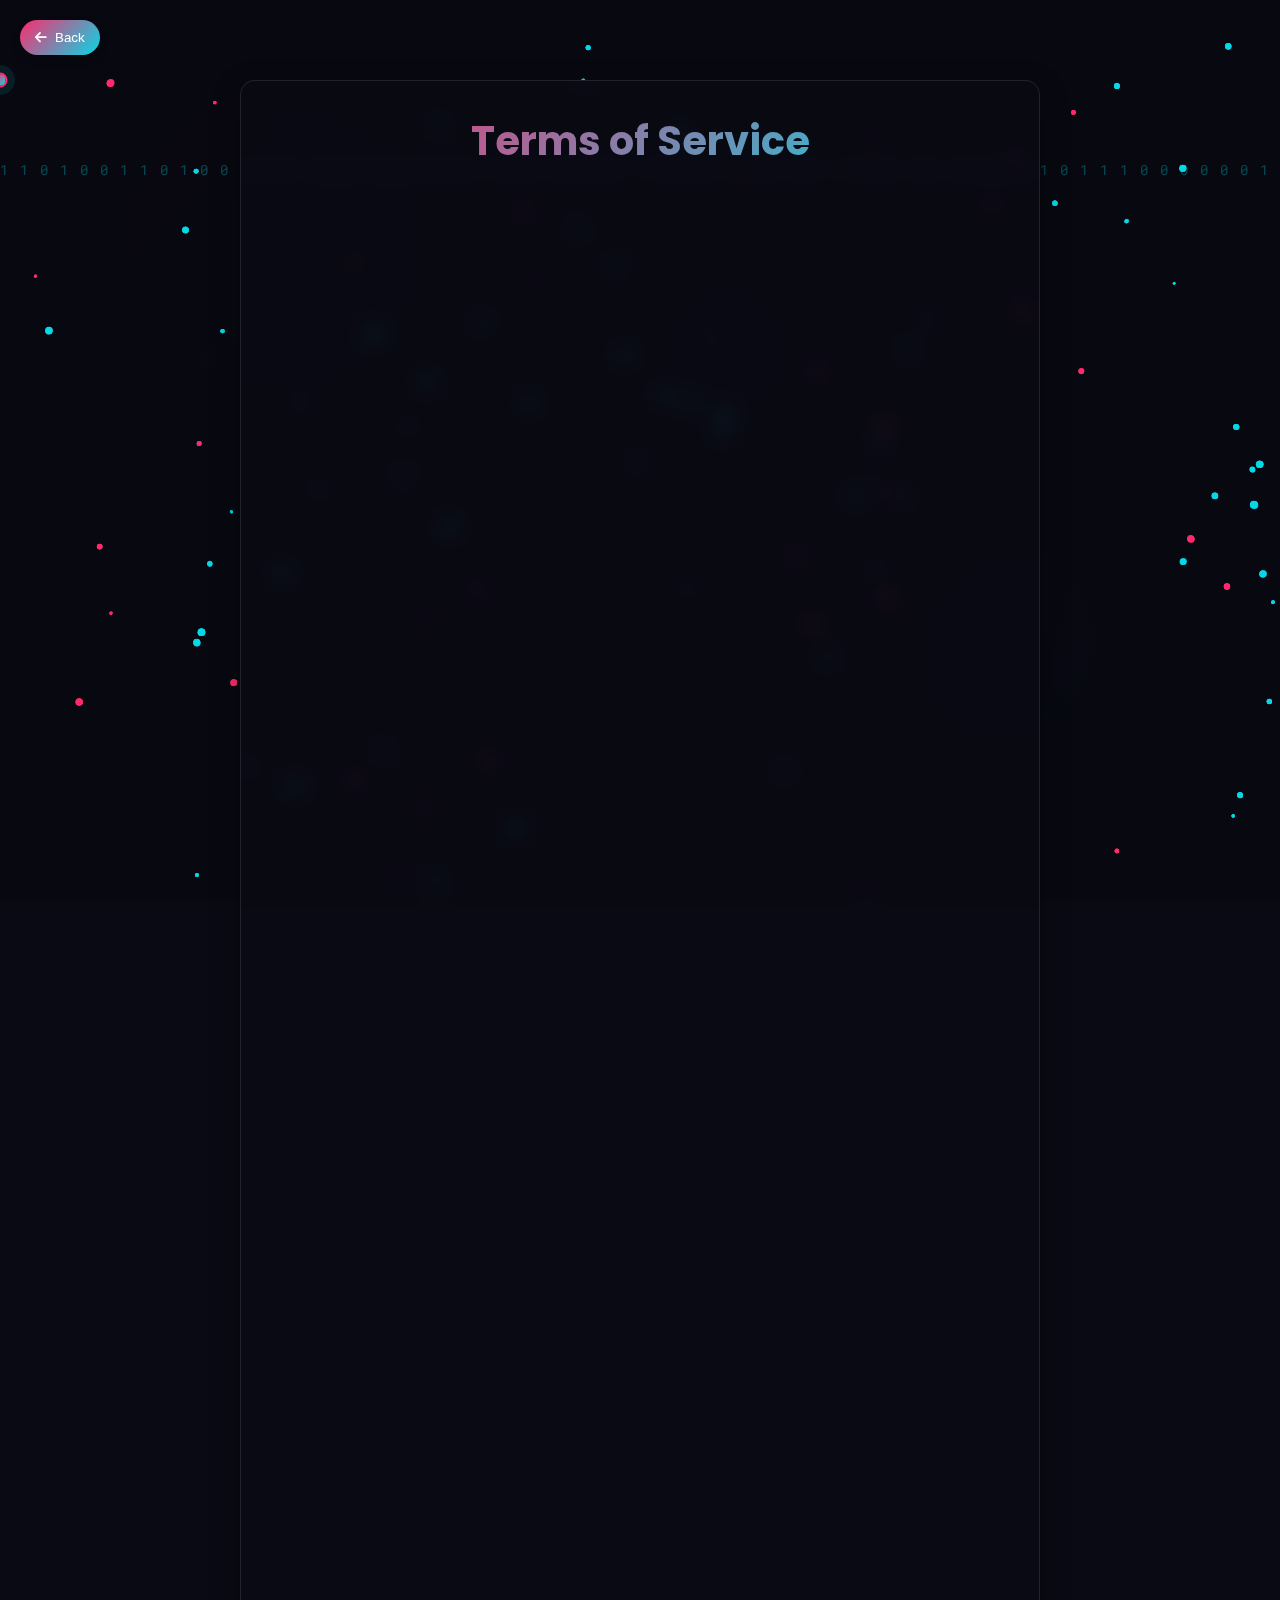
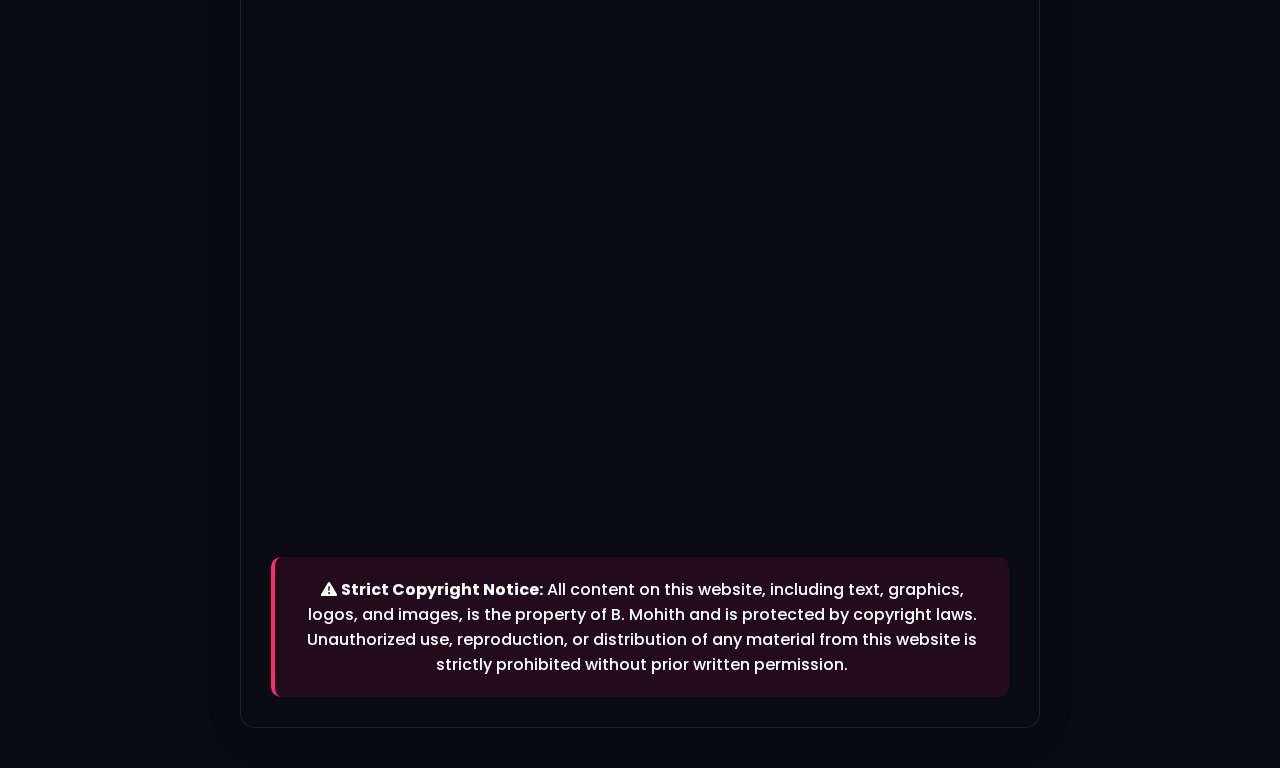
<file: policy.html>
<!DOCTYPE html>
<html lang="en">
<head>
    <meta charset="UTF-8">
    <meta name="viewport" content="width=device-width, initial-scale=1.0">
    <title>Terms of Service - B. Mohith</title>
    <link rel="stylesheet" href="https://cdnjs.cloudflare.com/ajax/libs/font-awesome/6.4.0/css/all.min.css">
    <link href="https://fonts.googleapis.com/css2?family=Space+Grotesk:wght@300;400;500;600;700&family=Bebas+Neue&family=Roboto+Mono:wght@400;700&family=Poppins:wght@300;400;500;600;700&family=Orbitron:wght@400;500;600;700;800;900&family=Exo+2:wght@300;400;500;600;700;800&display=swap" rel="stylesheet">
    <link rel="stylesheet" href="styles.css">
    <style>
        /* Custom Cursor */
        .cursor {
            position: fixed;
            width: 15px;
            height: 15px;
            border-radius: 50%;
            background: linear-gradient(135deg, #ff2a6d, #05d9e8);
            pointer-events: none;
            z-index: 9999;
            transition: transform 0.1s ease;
        }
        
        .cursor-follower {
            position: fixed;
            width: 30px;
            height: 30px;
            border-radius: 50%;
            background: rgba(5, 217, 232, 0.1);
            pointer-events: none;
            z-index: 9998;
            transition: transform 0.3s ease;
        }
        
        .cursor.hover {
            transform: scale(0.5);
        }
        
        .cursor-follower.hover {
            transform: scale(1.5);
        }
        
        .back-button {
            position: fixed;
            top: 20px;
            left: 20px;
            background: linear-gradient(135deg, #ff2a6d, #05d9e8);
            color: white;
            border: none;
            padding: 10px 15px;
            border-radius: 50px;
            cursor: pointer;
            font-weight: 500;
            z-index: 1000;
            display: flex;
            align-items: center;
            gap: 8px;
            box-shadow: 0 4px 10px rgba(0, 0, 0, 0.2);
            transition: all 0.3s ease;
        }
        
        .back-button:hover {
            transform: translateY(-3px);
            box-shadow: 0 6px 15px rgba(0, 0, 0, 0.3);
        }
        
        body {
            background-color: #0a0a14;
            color: #ffffff;
            font-family: 'Poppins', sans-serif;
            overflow-x: hidden;
            position: relative;
        }
        
        /* Canvas Background */
        .hero-bg {
            position: fixed;
            top: 0;
            left: 0;
            width: 100%;
            height: 100%;
            z-index: -1;
        }
        
        /* Background Effects */
        .bg-effect {
            position: fixed;
            top: 0;
            left: 0;
            width: 100%;
            height: 100%;
            z-index: -1;
            overflow: hidden;
        }
        
        .geometric-shape {
            position: absolute;
            border-radius: 50%;
            background: linear-gradient(135deg, rgba(255, 42, 109, 0.1), rgba(5, 217, 232, 0.1));
            animation: float 20s infinite ease-in-out;
        }
        
        .geometric-shape:nth-child(1) {
            width: 300px;
            height: 300px;
            top: 10%;
            left: 10%;
            animation-delay: 0s;
        }
        
        .geometric-shape:nth-child(2) {
            width: 200px;
            height: 200px;
            top: 60%;
            left: 70%;
            animation-delay: 2s;
        }
        
        .geometric-shape:nth-child(3) {
            width: 150px;
            height: 150px;
            top: 30%;
            left: 50%;
            animation-delay: 4s;
        }
        
        @keyframes float {
            0%, 100% {
                transform: translateY(0) rotate(0deg);
            }
            50% {
                transform: translateY(-20px) rotate(10deg);
            }
        }
        
        /* Code Rain Effect */
        .code-rain {
            position: absolute;
            top: 0;
            left: 0;
            width: 100%;
            height: 100%;
            overflow: hidden;
            z-index: -1;
        }
        
        .code-rain span {
            position: absolute;
            color: rgba(5, 217, 232, 0.3);
            font-family: 'Roboto Mono', monospace;
            font-size: 14px;
            animation: fall linear infinite;
        }
        
        @keyframes fall {
            0% {
                transform: translateY(-100px);
                opacity: 1;
            }
            100% {
                transform: translateY(calc(100vh + 100px));
                opacity: 0;
            }
        }
        
        .policy-container {
            max-width: 800px;
            margin: 80px auto 40px;
            padding: 30px;
            background: rgba(10, 10, 20, 0.7);
            border-radius: 15px;
            box-shadow: 0 10px 30px rgba(0, 0, 0, 0.3);
            backdrop-filter: blur(10px);
            border: 1px solid rgba(255, 255, 255, 0.1);
            animation: fadeInUp 0.8s ease;
        }
        
        @keyframes fadeInUp {
            from {
                opacity: 0;
                transform: translateY(30px);
            }
            to {
                opacity: 1;
                transform: translateY(0);
            }
        }
        
        .policy-title {
            font-size: 2.5rem;
            margin-bottom: 20px;
            text-align: center;
            background: linear-gradient(135deg, #ff2a6d, #05d9e8);
            background-clip: text;
            -webkit-background-clip: text;
            -webkit-text-fill-color: transparent;
            animation: glow 2s ease-in-out infinite alternate;
        }
        
        @keyframes glow {
            from {
                text-shadow: 0 0 10px rgba(255, 42, 109, 0.5);
            }
            to {
                text-shadow: 0 0 20px rgba(5, 217, 232, 0.5);
            }
        }
        
        .policy-section {
            margin-bottom: 30px;
            opacity: 0;
            animation: fadeIn 0.8s ease forwards;
        }
        
        .policy-section:nth-child(2) {
            animation-delay: 0.2s;
        }
        
        .policy-section:nth-child(3) {
            animation-delay: 0.4s;
        }
        
        .policy-section:nth-child(4) {
            animation-delay: 0.6s;
        }
        
        .policy-section:nth-child(5) {
            animation-delay: 0.8s;
        }
        
        .policy-section:nth-child(6) {
            animation-delay: 1s;
        }
        
        .policy-section:nth-child(7) {
            animation-delay: 1.2s;
        }
        
        .policy-section:nth-child(8) {
            animation-delay: 1.4s;
        }
        
        @keyframes fadeIn {
            from {
                opacity: 0;
                transform: translateY(20px);
            }
            to {
                opacity: 1;
                transform: translateY(0);
            }
        }
        
        .policy-section h3 {
            font-size: 1.5rem;
            margin-bottom: 15px;
            color: #05d9e8;
            position: relative;
            padding-bottom: 10px;
        }
        
        .policy-section h3::after {
            content: '';
            position: absolute;
            bottom: 0;
            left: 0;
            width: 50px;
            height: 3px;
            background: linear-gradient(135deg, #ff2a6d, #05d9e8);
        }
        
        .policy-section p {
            line-height: 1.6;
            margin-bottom: 15px;
        }
        
        .policy-section ul {
            padding-left: 20px;
        }
        
        .policy-section li {
            margin-bottom: 10px;
            position: relative;
            padding-left: 5px;
        }
        
        .policy-section li::before {
            content: '▶';
            position: absolute;
            left: -15px;
            color: #ff2a6d;
            font-size: 0.8rem;
        }
        
        .copyright-notice {
            margin-top: 40px;
            padding: 20px;
            background: rgba(255, 42, 109, 0.1);
            border-radius: 10px;
            border-left: 4px solid #ff2a6d;
            text-align: center;
            font-weight: 500;
            animation: pulse 2s infinite;
        }
        
        @keyframes pulse {
            0% {
                box-shadow: 0 0 0 0 rgba(255, 42, 109, 0.4);
            }
            70% {
                box-shadow: 0 0 0 10px rgba(255, 42, 109, 0);
            }
            100% {
                box-shadow: 0 0 0 0 rgba(255, 42, 109, 0);
            }
        }
    </style>
</head>
<body>
    <!-- Custom Cursor -->
    <div class="cursor"></div>
    <div class="cursor-follower"></div>
    
    <!-- Canvas Background -->
    <canvas class="hero-bg" id="hero-bg"></canvas>
    
    <!-- Background Effects -->
    <div class="bg-effect">
        <div class="geometric-shape"></div>
        <div class="geometric-shape"></div>
        <div class="geometric-shape"></div>
        <div class="code-rain" id="code-rain"></div>
    </div>

    <button class="back-button" onclick="window.history.back()">
        <i class="fas fa-arrow-left"></i> Back
    </button>

    <div class="policy-container">
        <h1 class="policy-title">Terms of Service</h1>
        
        <div class="policy-section">
            <h3>Acceptance of Terms</h3>
            <p>By accessing and using this website, you accept and agree to be bound by the terms and provision of this agreement. In addition, when using this website's particular services, you shall be subject to any posted guidelines or rules applicable to such services.</p>
            <p>Any participation in this service will constitute acceptance of this agreement. If you do not agree to abide by the above, please do not use this service.</p>
        </div>
        
        <div class="policy-section">
            <h3>Use License</h3>
            <p>Permission is granted to temporarily download one copy of the materials on B. Mohith's website for personal, non-commercial transitory viewing only. This is the grant of a license, not a transfer of title, and under this license you may not:</p>
            <ul>
                <li>Modify or copy the materials;</li>
                <li>Use the materials for any commercial purpose or for any public display;</li>
                <li>Attempt to reverse engineer any software contained on B. Mohith's website;</li>
                <li>Remove any copyright or other proprietary notations from the materials; or</li>
                <li>Transfer the materials to another person or "mirror" the materials on any other server.</li>
            </ul>
        </div>
        
        <div class="policy-section">
            <h3>Disclaimer</h3>
            <p>The materials on B. Mohith's website are provided on an 'as is' basis. B. Mohith makes no warranties, expressed or implied, and hereby disclaims and negates all other warranties including without limitation, implied warranties or conditions of merchantability, fitness for a particular purpose, or non-infringement of intellectual property or other violation of rights.</p>
            <p>Further, B. Mohith does not warrant or make any representations concerning the accuracy, likely results, or reliability of the use of the materials on its website or otherwise relating to such materials or on any sites linked to this site.</p>
        </div>
        
        <div class="policy-section">
            <h3>Limitations</h3>
            <p>In no event shall B. Mohith or its suppliers be liable for any damages (including, without limitation, damages for loss of data or profit, or due to business interruption) arising out of the use or inability to use the materials on B. Mohith's website, even if B. Mohith or a B. Mohith authorized representative has been notified orally or in writing of the possibility of such damage.</p>
        </div>
        
        <div class="policy-section">
            <h3>Accuracy of Materials</h3>
            <p>The materials appearing on B. Mohith's website could include technical, typographical, or photographic errors. B. Mohith does not warrant that any of the materials on its website are accurate, complete, or current. B. Mohith may make changes to the materials contained on its website at any time without notice. However, B. Mohith does not make any commitment to update the materials.</p>
        </div>
        
        <div class="policy-section">
            <h3>Links</h3>
            <p>B. Mohith has not reviewed all of the sites linked to its website and is not responsible for the contents of any such linked site. The inclusion of any link does not imply endorsement by B. Mohith of the site. Use of any such linked website is at the user's own risk.</p>
        </div>
        
        <div class="policy-section">
            <h3>Modifications</h3>
            <p>B. Mohith may revise these terms of service for its website at any time without notice. By using this website, you are agreeing to be bound by the then current version of these terms of service.</p>
        </div>
        
        <div class="policy-section">
            <h3>Governing Law</h3>
            <p>These terms and conditions are governed by and construed in accordance with the laws of India and you irrevocably submit to the exclusive jurisdiction of the courts in that State or location.</p>
        </div>
        
        <div class="policy-section">
            <h3>Contact Information</h3>
            <p>If you have any questions about these terms of service, please contact me at:</p>
            <p>Email: mohithbatchala21@gmail.com</p>
        </div>
        
        <div class="copyright-notice">
            <p><i class="fas fa-exclamation-triangle"></i> <strong>Strict Copyright Notice:</strong> All content on this website, including text, graphics, logos, and images, is the property of B. Mohith and is protected by copyright laws. Unauthorized use, reproduction, or distribution of any material from this website is strictly prohibited without prior written permission.</p>
        </div>
    </div>

    <script>
        // Custom Cursor
        const cursor = document.querySelector('.cursor');
        const cursorFollower = document.querySelector('.cursor-follower');

        document.addEventListener('mousemove', (e) => {
            cursor.style.left = e.clientX + 'px';
            cursor.style.top = e.clientY + 'px';
            
            setTimeout(() => {
                cursorFollower.style.left = e.clientX + 'px';
                cursorFollower.style.top = e.clientY + 'px';
            }, 100);
        });

        // Add hover effect to links and buttons
        const hoverElements = document.querySelectorAll('a, button, .back-button');
        
        hoverElements.forEach(element => {
            element.addEventListener('mouseenter', () => {
                cursor.classList.add('hover');
                cursorFollower.classList.add('hover');
            });
            
            element.addEventListener('mouseleave', () => {
                cursor.classList.remove('hover');
                cursorFollower.classList.remove('hover');
            });
        });

        // Canvas Background Animation (same as hero section)
        const canvas = document.getElementById('hero-bg');
        const ctx = canvas.getContext('2d');
        
        // Set canvas size to window size
        function resizeCanvas() {
            canvas.width = window.innerWidth;
            canvas.height = window.innerHeight;
        }
        
        resizeCanvas();
        window.addEventListener('resize', resizeCanvas);
        
        // Particle system for background
        const particles = [];
        const particleCount = 100;
        
        class Particle {
            constructor() {
                this.x = Math.random() * canvas.width;
                this.y = Math.random() * canvas.height;
                this.size = Math.random() * 3 + 1;
                this.speedX = (Math.random() - 0.5) * 0.5;
                this.speedY = (Math.random() - 0.5) * 0.5;
                this.color = Math.random() > 0.5 ? '#ff2a6d' : '#05d9e8';
            }
            
            update() {
                this.x += this.speedX;
                this.y += this.speedY;
                
                if (this.x > canvas.width) this.x = 0;
                else if (this.x < 0) this.x = canvas.width;
                
                if (this.y > canvas.height) this.y = 0;
                else if (this.y < 0) this.y = canvas.height;
            }
            
            draw() {
                ctx.fillStyle = this.color;
                ctx.beginPath();
                ctx.arc(this.x, this.y, this.size, 0, Math.PI * 2);
                ctx.fill();
            }
        }
        
        // Create particles
        for (let i = 0; i < particleCount; i++) {
            particles.push(new Particle());
        }
        
        // Animation loop
        function animate() {
            ctx.fillStyle = 'rgba(0, 0, 0, 0.05)';
            ctx.fillRect(0, 0, canvas.width, canvas.height);
            
            particles.forEach(particle => {
                particle.update();
                particle.draw();
            });
            
            requestAnimationFrame(animate);
        }
        
        animate();

        // Code Rain Effect (same as skills section)
        const codeRain = document.getElementById('code-rain');
        const codeChars = '01';
        const codeColumns = Math.floor(window.innerWidth / 20);
        const codeDrops = [];
        
        for (let i = 0; i < codeColumns; i++) {
            codeDrops[i] = 1;
        }
        
        function drawCodeRain() {
            codeRain.innerHTML = '';
            
            for (let i = 0; i < codeColumns; i++) {
                if (codeDrops[i] * 20 > window.innerHeight && Math.random() > 0.975) {
                    codeDrops[i] = 0;
                }
                
                codeDrops[i]++;
                
                const codeChar = document.createElement('span');
                codeChar.textContent = codeChars[Math.floor(Math.random() * codeChars.length)];
                codeChar.style.left = i * 20 + 'px';
                codeChar.style.top = codeDrops[i] * 20 + 'px';
                codeChar.style.animationDuration = Math.random() * 5 + 5 + 's';
                
                codeRain.appendChild(codeChar);
            }
        }
        
        setInterval(drawCodeRain, 100);
    </script>
</body>
</html>
</file>
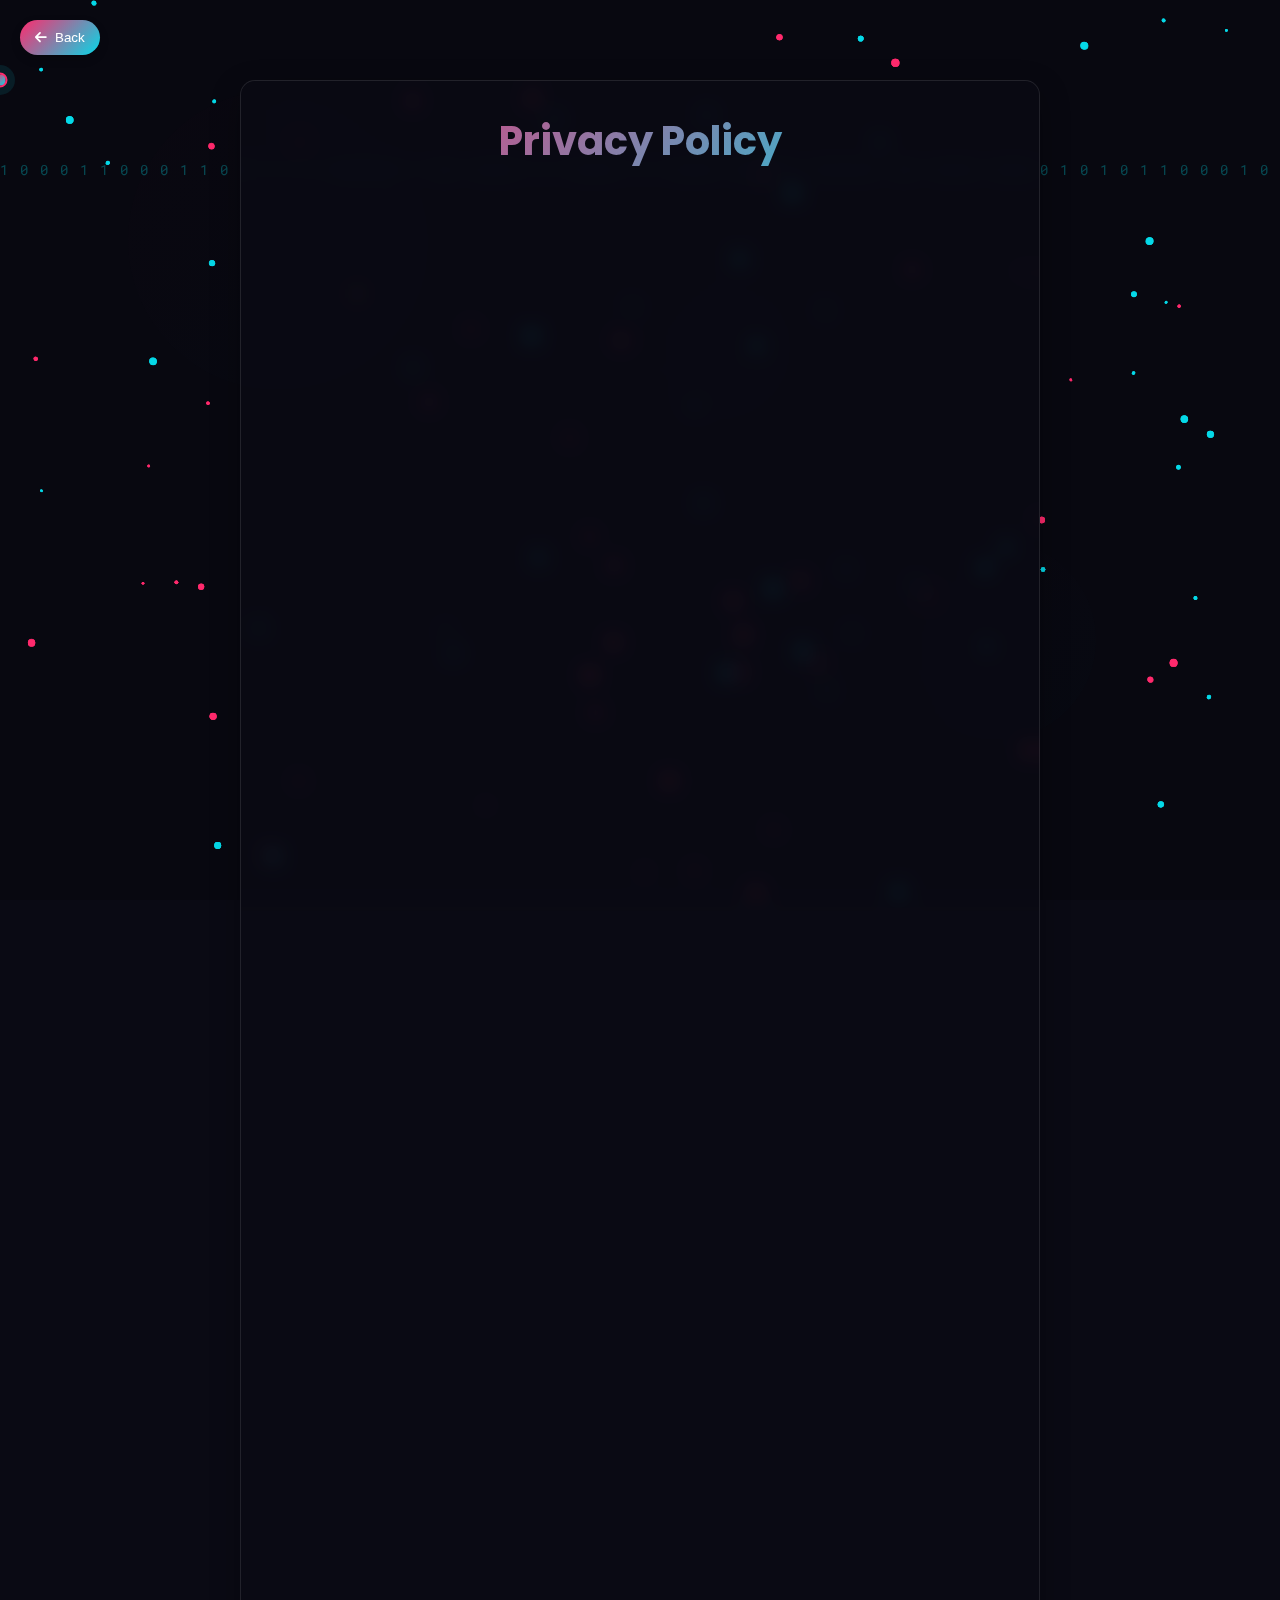
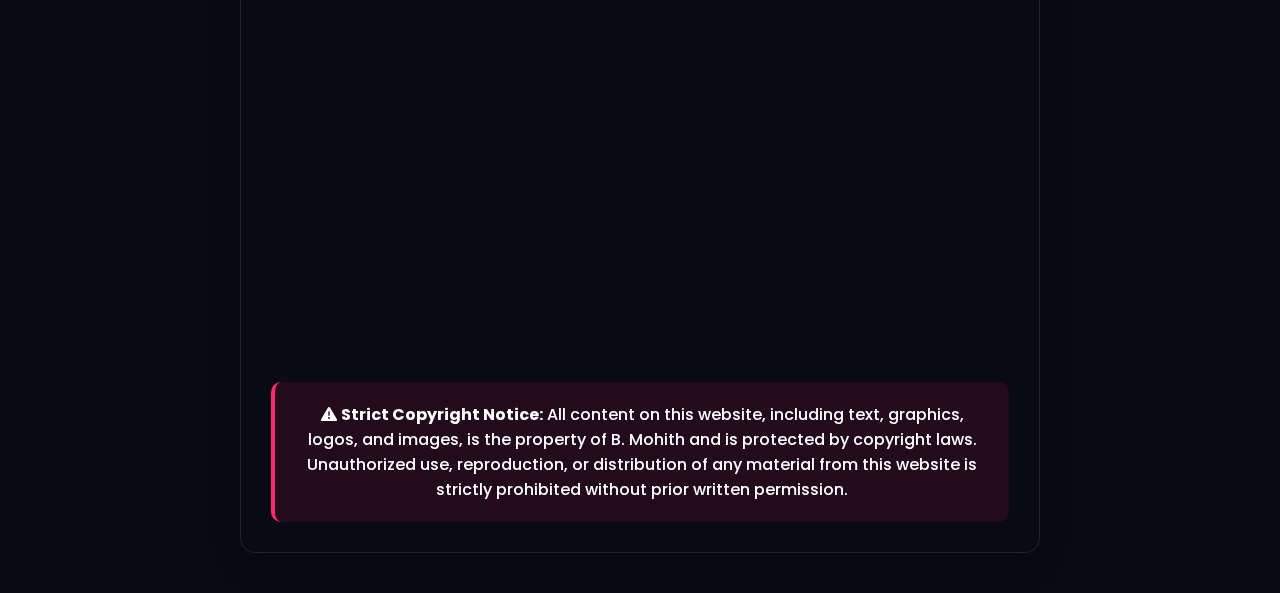
<file: privacy.html>
<!DOCTYPE html>
<html lang="en">
<head>
    <meta charset="UTF-8">
    <meta name="viewport" content="width=device-width, initial-scale=1.0">
    <title>Privacy Policy - B. Mohith</title>
    <link rel="stylesheet" href="https://cdnjs.cloudflare.com/ajax/libs/font-awesome/6.4.0/css/all.min.css">
    <link href="https://fonts.googleapis.com/css2?family=Space+Grotesk:wght@300;400;500;600;700&family=Bebas+Neue&family=Roboto+Mono:wght@400;700&family=Poppins:wght@300;400;500;600;700&family=Orbitron:wght@400;500;600;700;800;900&family=Exo+2:wght@300;400;500;600;700;800&display=swap" rel="stylesheet">
    <link rel="stylesheet" href="styles.css">
    <style>
        /* Custom Cursor */
        .cursor {
            position: fixed;
            width: 15px;
            height: 15px;
            border-radius: 50%;
            background: linear-gradient(135deg, #ff2a6d, #05d9e8);
            pointer-events: none;
            z-index: 9999;
            transition: transform 0.1s ease;
        }
        
        .cursor-follower {
            position: fixed;
            width: 30px;
            height: 30px;
            border-radius: 50%;
            background: rgba(5, 217, 232, 0.1);
            pointer-events: none;
            z-index: 9998;
            transition: transform 0.3s ease;
        }
        
        .cursor.hover {
            transform: scale(0.5);
        }
        
        .cursor-follower.hover {
            transform: scale(1.5);
        }
        
        .back-button {
            position: fixed;
            top: 20px;
            left: 20px;
            background: linear-gradient(135deg, #ff2a6d, #05d9e8);
            color: white;
            border: none;
            padding: 10px 15px;
            border-radius: 50px;
            cursor: pointer;
            font-weight: 500;
            z-index: 1000;
            display: flex;
            align-items: center;
            gap: 8px;
            box-shadow: 0 4px 10px rgba(0, 0, 0, 0.2);
            transition: all 0.3s ease;
        }
        
        .back-button:hover {
            transform: translateY(-3px);
            box-shadow: 0 6px 15px rgba(0, 0, 0, 0.3);
        }
        
        body {
            background-color: #0a0a14;
            color: #ffffff;
            font-family: 'Poppins', sans-serif;
            overflow-x: hidden;
            position: relative;
        }
        
        /* Canvas Background */
        .hero-bg {
            position: fixed;
            top: 0;
            left: 0;
            width: 100%;
            height: 100%;
            z-index: -1;
        }
        
        /* Background Effects */
        .bg-effect {
            position: fixed;
            top: 0;
            left: 0;
            width: 100%;
            height: 100%;
            z-index: -1;
            overflow: hidden;
        }
        
        .geometric-shape {
            position: absolute;
            border-radius: 50%;
            background: linear-gradient(135deg, rgba(255, 42, 109, 0.1), rgba(5, 217, 232, 0.1));
            animation: float 20s infinite ease-in-out;
        }
        
        .geometric-shape:nth-child(1) {
            width: 300px;
            height: 300px;
            top: 10%;
            left: 10%;
            animation-delay: 0s;
        }
        
        .geometric-shape:nth-child(2) {
            width: 200px;
            height: 200px;
            top: 60%;
            left: 70%;
            animation-delay: 2s;
        }
        
        .geometric-shape:nth-child(3) {
            width: 150px;
            height: 150px;
            top: 30%;
            left: 50%;
            animation-delay: 4s;
        }
        
        @keyframes float {
            0%, 100% {
                transform: translateY(0) rotate(0deg);
            }
            50% {
                transform: translateY(-20px) rotate(10deg);
            }
        }
        
        /* Code Rain Effect */
        .code-rain {
            position: absolute;
            top: 0;
            left: 0;
            width: 100%;
            height: 100%;
            overflow: hidden;
            z-index: -1;
        }
        
        .code-rain span {
            position: absolute;
            color: rgba(5, 217, 232, 0.3);
            font-family: 'Roboto Mono', monospace;
            font-size: 14px;
            animation: fall linear infinite;
        }
        
        @keyframes fall {
            0% {
                transform: translateY(-100px);
                opacity: 1;
            }
            100% {
                transform: translateY(calc(100vh + 100px));
                opacity: 0;
            }
        }
        
        .privacy-container {
            max-width: 800px;
            margin: 80px auto 40px;
            padding: 30px;
            background: rgba(10, 10, 20, 0.7);
            border-radius: 15px;
            box-shadow: 0 10px 30px rgba(0, 0, 0, 0.3);
            backdrop-filter: blur(10px);
            border: 1px solid rgba(255, 255, 255, 0.1);
            animation: fadeInUp 0.8s ease;
        }
        
        @keyframes fadeInUp {
            from {
                opacity: 0;
                transform: translateY(30px);
            }
            to {
                opacity: 1;
                transform: translateY(0);
            }
        }
        
        .privacy-title {
            font-size: 2.5rem;
            margin-bottom: 20px;
            text-align: center;
            background: linear-gradient(135deg, #ff2a6d, #05d9e8);
            background-clip: text;
            -webkit-background-clip: text;
            -webkit-text-fill-color: transparent;
            animation: glow 2s ease-in-out infinite alternate;
        }
        
        @keyframes glow {
            from {
                text-shadow: 0 0 10px rgba(255, 42, 109, 0.5);
            }
            to {
                text-shadow: 0 0 20px rgba(5, 217, 232, 0.5);
            }
        }
        
        .privacy-section {
            margin-bottom: 30px;
            opacity: 0;
            animation: fadeIn 0.8s ease forwards;
        }
        
        .privacy-section:nth-child(2) {
            animation-delay: 0.2s;
        }
        
        .privacy-section:nth-child(3) {
            animation-delay: 0.4s;
        }
        
        .privacy-section:nth-child(4) {
            animation-delay: 0.6s;
        }
        
        .privacy-section:nth-child(5) {
            animation-delay: 0.8s;
        }
        
        .privacy-section:nth-child(6) {
            animation-delay: 1s;
        }
        
        .privacy-section:nth-child(7) {
            animation-delay: 1.2s;
        }
        
        .privacy-section:nth-child(8) {
            animation-delay: 1.4s;
        }
        
        @keyframes fadeIn {
            from {
                opacity: 0;
                transform: translateY(20px);
            }
            to {
                opacity: 1;
                transform: translateY(0);
            }
        }
        
        .privacy-section h3 {
            font-size: 1.5rem;
            margin-bottom: 15px;
            color: #05d9e8;
            position: relative;
            padding-bottom: 10px;
        }
        
        .privacy-section h3::after {
            content: '';
            position: absolute;
            bottom: 0;
            left: 0;
            width: 50px;
            height: 3px;
            background: linear-gradient(135deg, #ff2a6d, #05d9e8);
        }
        
        .privacy-section p {
            line-height: 1.6;
            margin-bottom: 15px;
        }
        
        .privacy-section ul {
            padding-left: 20px;
        }
        
        .privacy-section li {
            margin-bottom: 10px;
            position: relative;
            padding-left: 5px;
        }
        
        .privacy-section li::before {
            content: '▶';
            position: absolute;
            left: -15px;
            color: #ff2a6d;
            font-size: 0.8rem;
        }
        
        .copyright-notice {
            margin-top: 40px;
            padding: 20px;
            background: rgba(255, 42, 109, 0.1);
            border-radius: 10px;
            border-left: 4px solid #ff2a6d;
            text-align: center;
            font-weight: 500;
            animation: pulse 2s infinite;
        }
        
        @keyframes pulse {
            0% {
                box-shadow: 0 0 0 0 rgba(255, 42, 109, 0.4);
            }
            70% {
                box-shadow: 0 0 0 10px rgba(255, 42, 109, 0);
            }
            100% {
                box-shadow: 0 0 0 0 rgba(255, 42, 109, 0);
            }
        }
    </style>
</head>
<body>
    <!-- Custom Cursor -->
    <div class="cursor"></div>
    <div class="cursor-follower"></div>
    
    <!-- Canvas Background -->
    <canvas class="hero-bg" id="hero-bg"></canvas>
    
    <!-- Background Effects -->
    <div class="bg-effect">
        <div class="geometric-shape"></div>
        <div class="geometric-shape"></div>
        <div class="geometric-shape"></div>
        <div class="code-rain" id="code-rain"></div>
    </div>

    <button class="back-button" onclick="window.history.back()">
        <i class="fas fa-arrow-left"></i> Back
    </button>

    <div class="privacy-container">
        <h1 class="privacy-title">Privacy Policy</h1>
        
        <div class="privacy-section">
            <h3>Information We Collect</h3>
            <p>When you visit my website or contact me through the contact form, I may collect certain information to provide you with the best experience:</p>
            <ul>
                <li><strong>Personal Information:</strong> Name, email address, and any other information you voluntarily provide through the contact form.</li>
                <li><strong>Usage Data:</strong> Information about how you access and use my website, including your IP address, browser type, and pages visited.</li>
                <li><strong>Cookies:</strong> My website may use cookies to enhance your user experience and track website performance.</li>
            </ul>
        </div>
        
        <div class="privacy-section">
            <h3>How We Use Your Information</h3>
            <p>I use the information I collect for various purposes, including:</p>
            <ul>
                <li>To respond to your inquiries and provide customer support.</li>
                <li>To improve my website and services based on your feedback.</li>
                <li>To communicate with you about updates, events, or opportunities that may interest you.</li>
                <li>To monitor and analyze the usage of my website.</li>
            </ul>
        </div>
        
        <div class="privacy-section">
            <h3>Information Sharing</h3>
            <p>I do not sell, trade, or otherwise transfer your personal information to third parties without your consent, except in the following circumstances:</p>
            <ul>
                <li>When required by law or to comply with legal processes.</li>
                <li>To protect and defend the rights or property of my website.</li>
                <li>To prevent or investigate possible wrongdoing in connection with my website.</li>
            </ul>
        </div>
        
        <div class="privacy-section">
            <h3>Data Security</h3>
            <p>I implement appropriate security measures to protect your personal information against unauthorized access, alteration, disclosure, or destruction. However, no method of transmission over the internet or method of electronic storage is 100% secure.</p>
        </div>
        
        <div class="privacy-section">
            <h3>Your Rights</h3>
            <p>You have certain rights regarding your personal information, including:</p>
            <ul>
                <li>The right to access, update, or delete the information I have about you.</li>
                <li>The right to object to the processing of your personal information.</li>
                <li>The right to data portability.</li>
            </ul>
            <p>If you would like to exercise any of these rights, please contact me at mohithbatchala21@gmail.com.</p>
        </div>
        
        <div class="privacy-section">
            <h3>Children's Privacy</h3>
            <p>My website is not intended for children under the age of 13. I do not knowingly collect personally identifiable information from children under 13. If I become aware that I have inadvertently collected such information, I will take steps to delete it immediately.</p>
        </div>
        
        <div class="privacy-section">
            <h3>Changes to This Privacy Policy</h3>
            <p>I may update this privacy policy from time to time. The updated version will be indicated by a revised "Last Updated" date and the updated version will be effective as soon as it is accessible.</p>
        </div>
        
        <div class="privacy-section">
            <h3>Contact Information</h3>
            <p>If you have any questions about this privacy policy, please contact me at:</p>
            <p>Email: mohithbatchala21@gmail.com</p>
        </div>
        
        <div class="copyright-notice">
            <p><i class="fas fa-exclamation-triangle"></i> <strong>Strict Copyright Notice:</strong> All content on this website, including text, graphics, logos, and images, is the property of B. Mohith and is protected by copyright laws. Unauthorized use, reproduction, or distribution of any material from this website is strictly prohibited without prior written permission.</p>
        </div>
    </div>

    <script>
        // Custom Cursor
        const cursor = document.querySelector('.cursor');
        const cursorFollower = document.querySelector('.cursor-follower');

        document.addEventListener('mousemove', (e) => {
            cursor.style.left = e.clientX + 'px';
            cursor.style.top = e.clientY + 'px';
            
            setTimeout(() => {
                cursorFollower.style.left = e.clientX + 'px';
                cursorFollower.style.top = e.clientY + 'px';
            }, 100);
        });

        // Add hover effect to links and buttons
        const hoverElements = document.querySelectorAll('a, button, .back-button');
        
        hoverElements.forEach(element => {
            element.addEventListener('mouseenter', () => {
                cursor.classList.add('hover');
                cursorFollower.classList.add('hover');
            });
            
            element.addEventListener('mouseleave', () => {
                cursor.classList.remove('hover');
                cursorFollower.classList.remove('hover');
            });
        });

        // Canvas Background Animation (same as hero section)
        const canvas = document.getElementById('hero-bg');
        const ctx = canvas.getContext('2d');
        
        // Set canvas size to window size
        function resizeCanvas() {
            canvas.width = window.innerWidth;
            canvas.height = window.innerHeight;
        }
        
        resizeCanvas();
        window.addEventListener('resize', resizeCanvas);
        
        // Particle system for background
        const particles = [];
        const particleCount = 100;
        
        class Particle {
            constructor() {
                this.x = Math.random() * canvas.width;
                this.y = Math.random() * canvas.height;
                this.size = Math.random() * 3 + 1;
                this.speedX = (Math.random() - 0.5) * 0.5;
                this.speedY = (Math.random() - 0.5) * 0.5;
                this.color = Math.random() > 0.5 ? '#ff2a6d' : '#05d9e8';
            }
            
            update() {
                this.x += this.speedX;
                this.y += this.speedY;
                
                if (this.x > canvas.width) this.x = 0;
                else if (this.x < 0) this.x = canvas.width;
                
                if (this.y > canvas.height) this.y = 0;
                else if (this.y < 0) this.y = canvas.height;
            }
            
            draw() {
                ctx.fillStyle = this.color;
                ctx.beginPath();
                ctx.arc(this.x, this.y, this.size, 0, Math.PI * 2);
                ctx.fill();
            }
        }
        
        // Create particles
        for (let i = 0; i < particleCount; i++) {
            particles.push(new Particle());
        }
        
        // Animation loop
        function animate() {
            ctx.fillStyle = 'rgba(0, 0, 0, 0.05)';
            ctx.fillRect(0, 0, canvas.width, canvas.height);
            
            particles.forEach(particle => {
                particle.update();
                particle.draw();
            });
            
            requestAnimationFrame(animate);
        }
        
        animate();

        // Code Rain Effect (same as skills section)
        const codeRain = document.getElementById('code-rain');
        const codeChars = '01';
        const codeColumns = Math.floor(window.innerWidth / 20);
        const codeDrops = [];
        
        for (let i = 0; i < codeColumns; i++) {
            codeDrops[i] = 1;
        }
        
        function drawCodeRain() {
            codeRain.innerHTML = '';
            
            for (let i = 0; i < codeColumns; i++) {
                if (codeDrops[i] * 20 > window.innerHeight && Math.random() > 0.975) {
                    codeDrops[i] = 0;
                }
                
                codeDrops[i]++;
                
                const codeChar = document.createElement('span');
                codeChar.textContent = codeChars[Math.floor(Math.random() * codeChars.length)];
                codeChar.style.left = i * 20 + 'px';
                codeChar.style.top = codeDrops[i] * 20 + 'px';
                codeChar.style.animationDuration = Math.random() * 5 + 5 + 's';
                
                codeRain.appendChild(codeChar);
            }
        }
        
        setInterval(drawCodeRain, 100);
    </script>
</body>
</html>
</file>
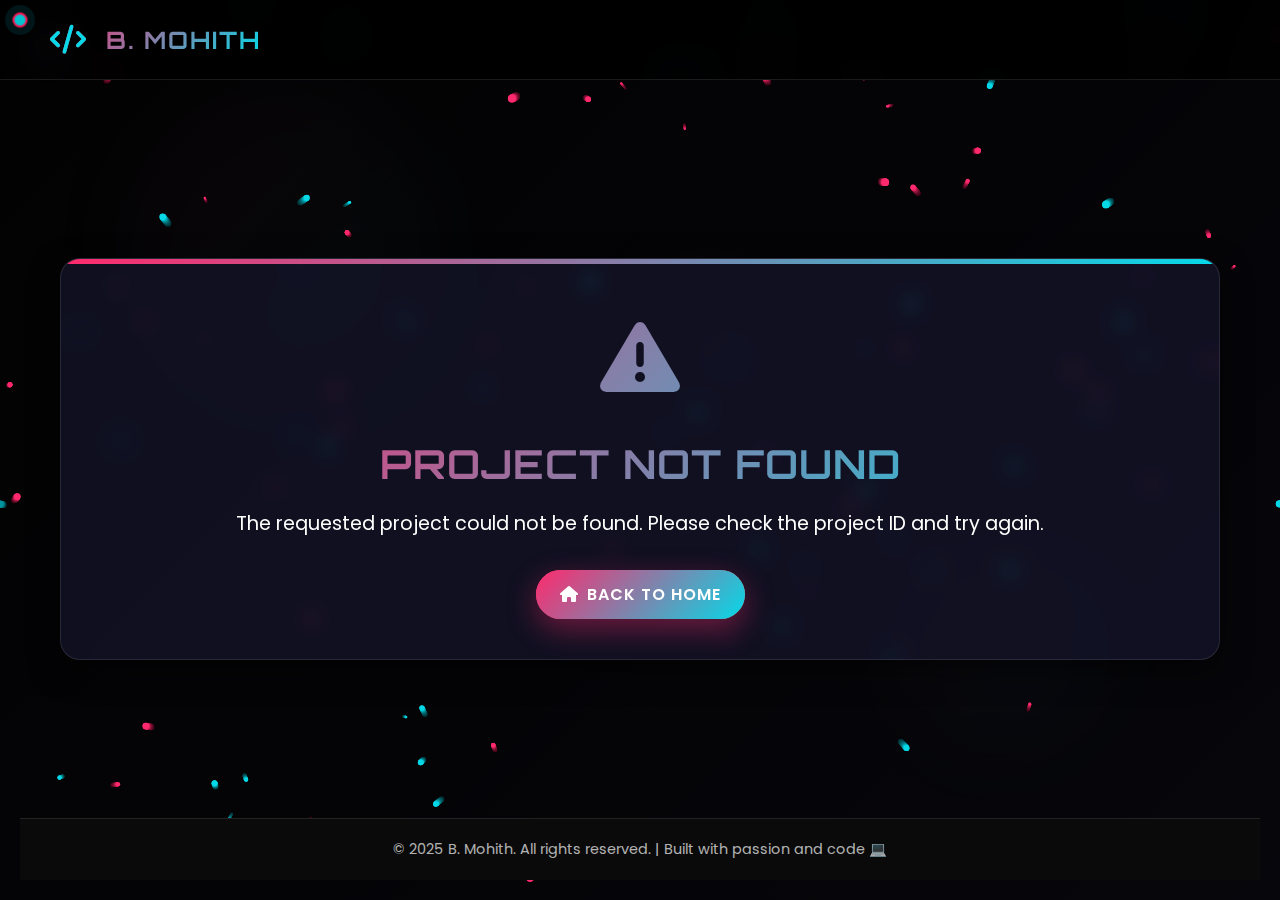
<file: project.html>
<!DOCTYPE html>
<html lang="en">
<head>
    <meta charset="UTF-8">
    <meta name="viewport" content="width=device-width, initial-scale=1.0">
    <title>Project Details - B. Mohith</title>
    <link rel="stylesheet" href="https://cdnjs.cloudflare.com/ajax/libs/font-awesome/6.4.0/css/all.min.css">
    <link href="https://fonts.googleapis.com/css2?family=Space+Grotesk:wght@300;400;500;600;700&family=Bebas+Neue&family=Roboto+Mono:wght@400;700&family=Poppins:wght@300;400;500;600;700&family=Orbitron:wght@400;500;600;700;800;900&family=Exo+2:wght@300;400;500;600;700;800&display=swap" rel="stylesheet">
    <link rel="stylesheet" href="styles.css">
    <style>
        :root {
            --primary-color: #ff2a6d;
            --secondary-color: #05d9e8;
            --dark-bg: #0a0a0a;
            --card-bg: rgba(22, 22, 44, 0.7);
            --text-color: #ffffff;
        }

        * {
            margin: 0;
            padding: 0;
            box-sizing: border-box;
        }

        body {
            font-family: 'Poppins', sans-serif;
            background: linear-gradient(135deg, var(--dark-bg), #1a1a2e);
            color: var(--text-color);
            min-height: 100vh;
            display: flex;
            flex-direction: column;
            padding: 20px;
            position: relative;
            overflow-x: hidden;
        }

        /* Custom Cursor */
        .cursor {
            position: fixed;
            width: 15px;
            height: 15px;
            border-radius: 50%;
            background: var(--secondary-color);
            pointer-events: none;
            z-index: 9999;
            transition: transform 0.1s ease;
            mix-blend-mode: difference;
        }

        .cursor-follower {
            position: fixed;
            width: 30px;
            height: 30px;
            border-radius: 50%;
            background: rgba(5, 217, 232, 0.1);
            pointer-events: none;
            z-index: 9998;
            transition: transform 0.3s ease;
        }

        .cursor.hover {
            transform: scale(0.5);
        }

        .cursor-follower.hover {
            transform: scale(1.5);
        }

        /* Background Effects */
        .bg-effect {
            position: fixed;
            top: 0;
            left: 0;
            width: 100%;
            height: 100%;
            z-index: -1;
            overflow: hidden;
        }

        .geometric-shape {
            position: absolute;
            border-radius: 50%;
            background: linear-gradient(135deg, var(--primary-color), var(--secondary-color));
            opacity: 0.1;
            filter: blur(40px);
        }

        .geometric-shape:nth-child(1) {
            width: 300px;
            height: 300px;
            top: 10%;
            left: 10%;
        }

        .geometric-shape:nth-child(2) {
            width: 200px;
            height: 200px;
            top: 60%;
            left: 70%;
        }

        .geometric-shape:nth-child(3) {
            width: 150px;
            height: 150px;
            top: 30%;
            left: 50%;
        }

        /* Hero Background Animation */
        .hero-bg {
            position: fixed;
            top: 0;
            left: 0;
            width: 100%;
            height: 100%;
            z-index: -1;
        }

        /* Navigation */
        .navbar {
            position: fixed;
            top: 0;
            left: 0;
            width: 100%;
            padding: 15px 50px;
            display: flex;
            justify-content: space-between;
            align-items: center;
            z-index: 1000;
            transition: all 0.3s ease;
        }

        .navbar.scrolled {
            background: rgba(10, 10, 10, 0.9);
            backdrop-filter: blur(10px);
            box-shadow: 0 5px 15px rgba(0, 0, 0, 0.3);
        }

        .logo {
            font-size: 1.5rem;
            font-weight: 700;
            background: linear-gradient(135deg, var(--primary-color), var(--secondary-color));
            -webkit-background-clip: text;
            background-clip: text;
            color: transparent;
            display: flex;
            align-items: center;
            gap: 10px;
        }

        .logo i {
            color: var(--secondary-color);
        }

        /* Main Content */
        .main-content {
            flex: 1;
            display: flex;
            justify-content: center;
            align-items: center;
            padding: 100px 20px 20px;
            width: 100%;
            max-width: 1200px;
            margin: 0 auto;
        }

        .project-container {
            width: 100%;
            background: var(--card-bg);
            border-radius: 20px;
            box-shadow: 0 10px 30px rgba(0, 0, 0, 0.5);
            padding: 40px;
            text-align: center;
            backdrop-filter: blur(10px);
            border: 1px solid rgba(255, 255, 255, 0.1);
            position: relative;
            overflow: hidden;
            animation: fadeInUp 0.8s ease-out;
        }

        .project-container::before {
            content: '';
            position: absolute;
            top: 0;
            left: 0;
            width: 100%;
            height: 5px;
            background: linear-gradient(90deg, var(--primary-color), var(--secondary-color));
        }

        .project-icon {
            font-size: 80px;
            margin-bottom: 20px;
            background: linear-gradient(135deg, var(--primary-color), var(--secondary-color));
            -webkit-background-clip: text;
            background-clip: text;
            color: transparent;
            animation: pulse 2s infinite;
        }

        .project-title {
            font-size: 2.5rem;
            margin-bottom: 20px;
            font-weight: 700;
            background: linear-gradient(135deg, var(--primary-color), var(--secondary-color));
            -webkit-background-clip: text;
            background-clip: text;
            color: transparent;
        }

        .project-message {
            font-size: 1.2rem;
            margin-bottom: 30px;
            line-height: 1.6;
        }

        .project-buttons {
            display: flex;
            justify-content: center;
            gap: 20px;
            flex-wrap: wrap;
            margin-top: 30px;
        }

        .btn {
            padding: 12px 24px;
            border-radius: 50px;
            font-weight: 600;
            text-decoration: none;
            display: inline-flex;
            align-items: center;
            gap: 8px;
            transition: all 0.3s ease;
            border: none;
            cursor: pointer;
            font-size: 1rem;
            font-family: 'Poppins', sans-serif;
            position: relative;
            overflow: hidden;
            z-index: 1;
        }

        .btn::before {
            content: '';
            position: absolute;
            top: 0;
            left: 0;
            width: 100%;
            height: 100%;
            background: linear-gradient(135deg, var(--primary-color), var(--secondary-color));
            z-index: -1;
            transition: all 0.3s ease;
        }

        .btn-primary {
            color: white;
        }

        .btn-primary:hover {
            transform: translateY(-3px);
            box-shadow: 0 10px 20px rgba(5, 217, 232, 0.3);
        }

        .btn-primary::before {
            opacity: 1;
        }

        .btn-secondary {
            color: white;
            border: 2px solid var(--secondary-color);
        }

        .btn-secondary::before {
            opacity: 0;
        }

        .btn-secondary:hover {
            background: rgba(5, 217, 232, 0.1);
            transform: translateY(-3px);
        }

        .btn-secondary:hover::before {
            opacity: 0.2;
        }

        .coming-soon {
            background: rgba(255, 42, 109, 0.1);
            border-radius: 15px;
            padding: 30px;
            margin-top: 20px;
            border: 1px solid rgba(255, 42, 109, 0.3);
            animation: fadeIn 1s ease-out;
        }

        .coming-soon h3 {
            font-size: 1.8rem;
            margin-bottom: 15px;
            color: var(--primary-color);
        }

        .coming-soon p {
            font-size: 1.1rem;
            margin-bottom: 20px;
        }

        /* Notification */
        .notification {
            position: fixed;
            top: 20px;
            right: 20px;
            background: linear-gradient(135deg, var(--primary-color), var(--secondary-color));
            color: white;
            padding: 1rem 1.5rem;
            border-radius: 10px;
            box-shadow: 0 5px 15px rgba(0, 0, 0, 0.3);
            z-index: 1000;
            font-weight: 500;
            animation: slideIn 0.3s ease;
        }
        
        @keyframes slideIn {
            from {
                transform: translateX(100%);
                opacity: 0;
            }
            to {
                transform: translateX(0);
                opacity: 1;
            }
        }
        
        .notification.fade-out {
            animation: fadeOut 0.3s ease forwards;
        }
        
        @keyframes fadeOut {
            to {
                opacity: 0;
                transform: translateY(-20px);
            }
        }

        /* Back Button */
        .back-button {
            position: absolute;
            top: 20px;
            left: 20px;
            background: rgba(22, 22, 44, 0.7);
            color: white;
            border: 1px solid rgba(255, 255, 255, 0.1);
            border-radius: 50%;
            width: 50px;
            height: 50px;
            display: flex;
            justify-content: center;
            align-items: center;
            cursor: pointer;
            transition: all 0.3s ease;
            z-index: 100;
        }

        .back-button:hover {
            background: rgba(5, 217, 232, 0.2);
            border-color: var(--secondary-color);
            transform: translateY(-3px);
        }

        /* Footer */
        .footer {
            margin-top: auto;
            padding: 20px;
            text-align: center;
            color: rgba(255, 255, 255, 0.7);
            font-size: 0.9rem;
        }

        /* Animations */
        @keyframes fadeInUp {
            from {
                opacity: 0;
                transform: translateY(30px);
            }
            to {
                opacity: 1;
                transform: translateY(0);
            }
        }

        @keyframes fadeIn {
            from {
                opacity: 0;
            }
            to {
                opacity: 1;
            }
        }

        @keyframes pulse {
            0% {
                transform: scale(1);
            }
            50% {
                transform: scale(1.05);
            }
            100% {
                transform: scale(1);
            }
        }

        /* Responsive */
        @media (max-width: 768px) {
            .navbar {
                padding: 15px 20px;
            }
            
            .project-container {
                padding: 30px 20px;
            }
            
            .project-title {
                font-size: 2rem;
            }
            
            .project-message {
                font-size: 1rem;
            }
        }
    </style>
</head>
<body>
    <!-- Custom Cursor -->
    <div class="cursor"></div>
    <div class="cursor-follower"></div>

    <!-- Background Effects -->
    <div class="bg-effect">
        <div class="geometric-shape"></div>
        <div class="geometric-shape"></div>
        <div class="geometric-shape"></div>
    </div>

    <!-- Hero Background Animation -->
    <canvas class="hero-bg" id="hero-bg"></canvas>

    <!-- Navigation -->
    <nav class="navbar" id="navbar">
        <div class="logo"><i class="fas fa-code"></i> B. MOHITH</div>
    </nav>

    <!-- Back Button -->
    <a href="index.html" class="back-button" title="Back to Home">
        <i class="fas fa-arrow-left"></i>
    </a>

    <!-- Main Content -->
    <div class="main-content">
        <div class="project-container">
            <div id="project-content">
                <!-- Content will be dynamically loaded here -->
            </div>
        </div>
    </div>

    <!-- Footer -->
    <footer class="footer">
        <p>© 2025 B. Mohith. All rights reserved. | Built with passion and code 💻</p>
    </footer>

    <script>
        // Custom Cursor
        const cursor = document.querySelector('.cursor');
        const cursorFollower = document.querySelector('.cursor-follower');

        document.addEventListener('mousemove', (e) => {
            cursor.style.left = e.clientX + 'px';
            cursor.style.top = e.clientY + 'px';
            
            setTimeout(() => {
                cursorFollower.style.left = e.clientX + 'px';
                cursorFollower.style.top = e.clientY + 'px';
            }, 100);
        });

        // Add hover effect to links and buttons
        const hoverElements = document.querySelectorAll('a, button, .btn, .back-button');
        
        hoverElements.forEach(element => {
            element.addEventListener('mouseenter', () => {
                cursor.classList.add('hover');
                cursorFollower.classList.add('hover');
            });
            
            element.addEventListener('mouseleave', () => {
                cursor.classList.remove('hover');
                cursorFollower.classList.remove('hover');
            });
        });

        // Hero Background Animation
        const canvas = document.getElementById('hero-bg');
        const ctx = canvas.getContext('2d');
        
        // Set canvas size to window size
        function resizeCanvas() {
            canvas.width = window.innerWidth;
            canvas.height = window.innerHeight;
        }
        
        resizeCanvas();
        window.addEventListener('resize', resizeCanvas);
        
        // Particle system for hero background
        const particles = [];
        const particleCount = 100;
        
        class Particle {
            constructor() {
                this.x = Math.random() * canvas.width;
                this.y = Math.random() * canvas.height;
                this.size = Math.random() * 3 + 1;
                this.speedX = (Math.random() - 0.5) * 0.5;
                this.speedY = (Math.random() - 0.5) * 0.5;
                this.color = Math.random() > 0.5 ? '#ff2a6d' : '#05d9e8';
            }
            
            update() {
                this.x += this.speedX;
                this.y += this.speedY;
                
                if (this.x > canvas.width) this.x = 0;
                else if (this.x < 0) this.x = canvas.width;
                
                if (this.y > canvas.height) this.y = 0;
                else if (this.y < 0) this.y = canvas.height;
            }
            
            draw() {
                ctx.fillStyle = this.color;
                ctx.beginPath();
                ctx.arc(this.x, this.y, this.size, 0, Math.PI * 2);
                ctx.fill();
            }
        }
        
        // Create particles
        for (let i = 0; i < particleCount; i++) {
            particles.push(new Particle());
        }
        
        // Animation loop
        function animate() {
            ctx.fillStyle = 'rgba(0, 0, 0, 0.05)';
            ctx.fillRect(0, 0, canvas.width, canvas.height);
            
            particles.forEach(particle => {
                particle.update();
                particle.draw();
            });
            
            requestAnimationFrame(animate);
        }
        
        animate();

        // Get project ID from URL
        const urlParams = new URLSearchParams(window.location.search);
        const projectId = urlParams.get('id');
        
        // Project data
        const projects = {
            1: {
                title: "CodeandCreate Portfolio",
                icon: "fas fa-laptop-code",
                description: "Professional website with Firebase hosting, GitHub integration, responsive design, and admin panel for content management.",
                file: "portfilo.html",
                isComicTheme: true
            },
            2: {
                title: "Arduino Pet Robot",
                icon: "fas fa-robot",
                description: "Voice-recognition enabled robot with autonomous navigation and human-following capabilities using Arduino and various sensors.",
                comingSoon: true
            },
            3: {
                title: "AIML Presentation Project",
                icon: "fas fa-brain",
                description: "Educational content on ML types, AI agents, decision trees, and random forests for learning and teaching purposes.",
                comingSoon: true
            },
            4: {
                title: "Creative Writing Projects",
                icon: "fas fa-pen-fancy",
                description: "Anime/movie scripts with original characters, exploring themes of friendship and mythology using creative writing techniques.",
                comingSoon: true
            },
            5: {
                title: "Food Business E-commerce",
                icon: "fas fa-shopping-cart",
                description: "Online store with product catalog, shopping cart, and payment integration for a local food business.",
                file: "ArunaKitchen.html"
            },
            6: {
                title: "KV School Webpage Design",
                icon: "fas fa-school",
                description: "Custom design for Kendriya Vidyalaya with school branding, responsive layout, and intuitive navigation.",
                file: "kvs.html"
            }
        };
        
        // Function to show notification
        function showNotification(message) {
            const notification = document.createElement('div');
            notification.className = 'notification';
            notification.innerHTML = `
                <i class="fas fa-info-circle" style="margin-right: 10px;"></i>
                ${message}
            `;
            
            document.body.appendChild(notification);
            
            // Remove notification after 3 seconds
            setTimeout(() => {
                notification.classList.add('fade-out');
                setTimeout(() => {
                    document.body.removeChild(notification);
                }, 300);
            }, 3000);
        }
        
        // Function to redirect to project file
        function redirectToProject(file, isComicTheme) {
            if (isComicTheme) {
                alert("Welcome to the world of comics where you can see the portfolio is the comic theme and more");
            }
            window.location.href = file;
        }
        
        // Function to go back to home
        function goToHome() {
            window.location.href = 'index.html';
        }
        
        // Load project content
        function loadProject() {
            const projectContent = document.getElementById('project-content');
            const project = projects[projectId];
            
            if (!project) {
                projectContent.innerHTML = `
                    <div class="project-icon">
                        <i class="fas fa-exclamation-triangle"></i>
                    </div>
                    <h2 class="project-title">Project Not Found</h2>
                    <p class="project-message">The requested project could not be found. Please check the project ID and try again.</p>
                    <div class="project-buttons">
                        <button class="btn btn-primary" onclick="goToHome()">
                            <i class="fas fa-home"></i> Back to Home
                        </button>
                    </div>
                `;
                return;
            }
            
            if (project.comingSoon) {
                projectContent.innerHTML = `
                    <div class="project-icon">
                        <i class="${project.icon}"></i>
                    </div>
                    <h2 class="project-title">${project.title}</h2>
                    <p class="project-message">${project.description}</p>
                    <div class="coming-soon">
                        <h3><i class="fas fa-clock"></i> Coming Soon</h3>
                        <p>This project is currently under development and will be available soon. Thank you for your interest!</p>
                        <div class="project-buttons">
                            <button class="btn btn-primary" onclick="goToHome()">
                                <i class="fas fa-home"></i> Back to Home
                            </button>
                        </div>
                    </div>
                `;
                
                // Show notification
                showNotification("This project will be available soon!");
            } else {
                projectContent.innerHTML = `
                    <div class="project-icon">
                        <i class="${project.icon}"></i>
                    </div>
                    <h2 class="project-title">${project.title}</h2>
                    <p class="project-message">${project.description}</p>
                    <div class="project-buttons">
                        <button class="btn btn-primary" onclick="redirectToProject('${project.file}', ${project.isComicTheme || false})">
                            <i class="fas fa-external-link-alt"></i> View Project
                        </button>
                        <button class="btn btn-secondary" onclick="goToHome()">
                            <i class="fas fa-home"></i> Back to Home
                        </button>
                    </div>
                `;
                
                // Show notification
                showNotification("Project loaded successfully. Click 'View Project' to open it.");
            }
        }
        
        // Navbar shadow on scroll
        window.addEventListener('scroll', function() {
            const navbar = document.getElementById('navbar');
            if (window.scrollY > 50) {
                navbar.classList.add('scrolled');
            } else {
                navbar.classList.remove('scrolled');
            }
        });
        
        // Load project when page is ready
        document.addEventListener('DOMContentLoaded', loadProject);
    </script>
</body>
</html>
</file>
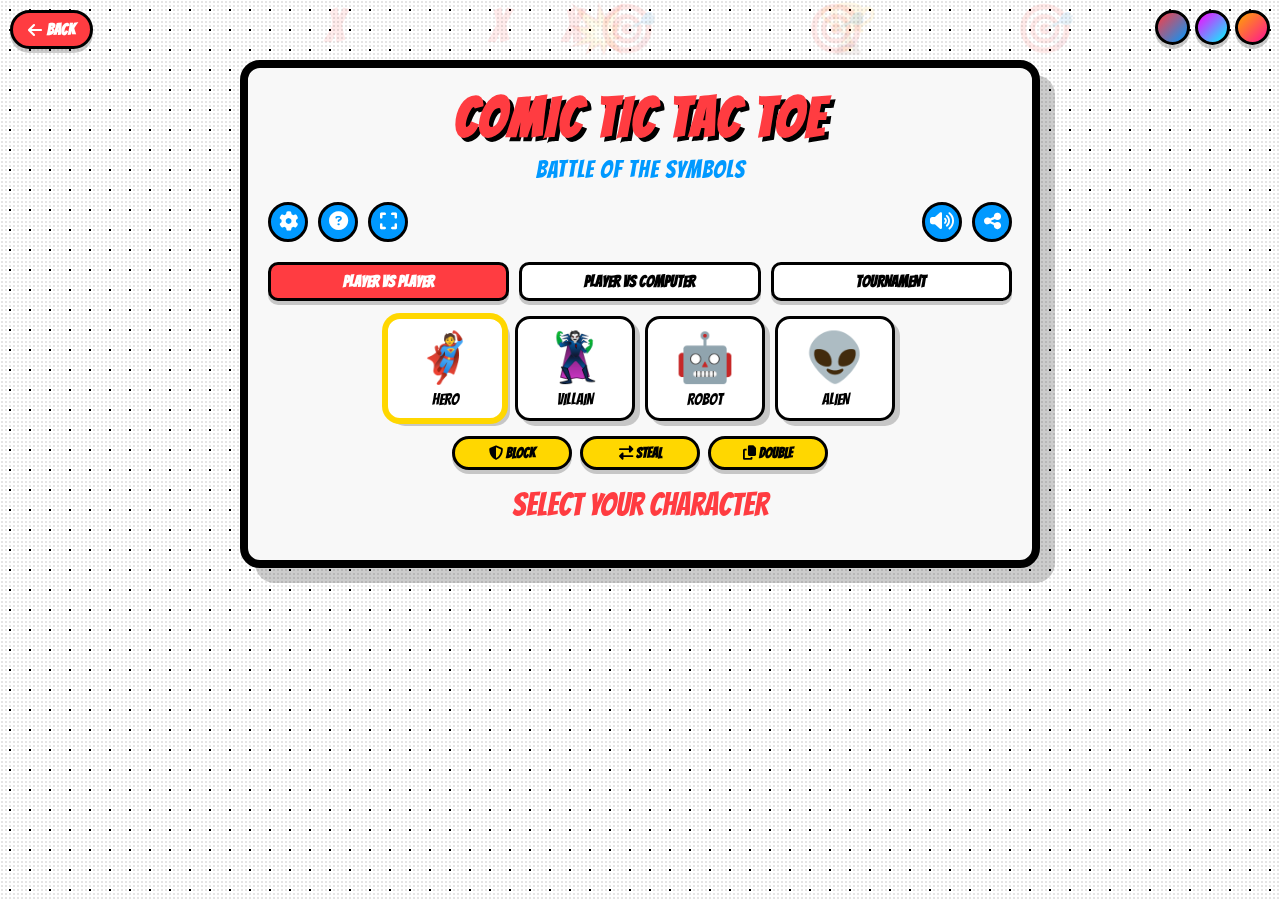
<file: tic.html>
<!DOCTYPE html>
<html lang="en">
<head>
    <meta charset="UTF-8">
    <meta name="viewport" content="width=device-width, initial-scale=1.0, maximum-scale=1.0, user-scalable=no">
    <title>Comic Tic Tac Toe | TECH HERO</title>
    
    <!-- Fonts -->
    <link href="https://fonts.googleapis.com/css2?family=Bangers&family=Comic+Neue:wght@400;700&family=ZCOOL+KuaiLe&display=swap" rel="stylesheet">
    
    <!-- Font Awesome -->
    <link rel="stylesheet" href="https://cdnjs.cloudflare.com/ajax/libs/font-awesome/6.4.0/css/all.min.css">
    
    <style>
        :root {
            /* Comic Book Color Scheme */
            --primary: #FF3C41;
            --secondary: #0099FF;
            --accent: #FFD700;
            --background: #FFF;
            --text: #000;
            --text-light: #FFF;
            --panel-bg: #F8F8F8;
            --border-color: #000;
            --shadow-color: rgba(0,0,0,0.2);
            --cell-size: min(100px, 25vw);
        }

        * {
            margin: 0;
            padding: 0;
            box-sizing: border-box;
            -webkit-tap-highlight-color: transparent;
        }

        body {
            font-family: 'Comic Neue', cursive;
            background-color: var(--background);
            color: var(--text);
            overflow-x: hidden;
            position: relative;
            background-image: 
                radial-gradient(circle, #000 1px, transparent 1px);
            background-size: 20px 20px;
            background-position: 0 0, 10px 10px;
            min-height: 100vh;
            display: flex;
            flex-direction: column;
            align-items: center;
            padding: 10px;
            touch-action: manipulation;
        }

        /* Comic Book Halftone Pattern */
        .halftone {
            position: fixed;
            top: 0;
            left: 0;
            width: 100%;
            height: 100%;
            background-image: radial-gradient(circle, rgba(0,0,0,0.1) 1px, transparent 1px);
            background-size: 4px 4px;
            pointer-events: none;
            z-index: 1;
        }

        /* Animated Background */
        .animated-bg {
            position: fixed;
            top: 0;
            left: 0;
            width: 100%;
            height: 100%;
            z-index: 0;
            overflow: hidden;
        }

        .floating-symbol {
            position: absolute;
            font-family: 'Bangers', cursive;
            font-size: 3rem;
            opacity: 0.1;
            animation: float 20s infinite linear;
            color: var(--primary);
        }

        @keyframes float {
            from {
                transform: translateY(100vh) rotate(0deg);
            }
            to {
                transform: translateY(-100px) rotate(360deg);
            }
        }

        /* Settings Panel */
        .settings-panel {
            position: fixed;
            top: 50%;
            left: 50%;
            transform: translate(-50%, -50%) scale(0);
            background: var(--panel-bg);
            border: 5px solid var(--border-color);
            border-radius: 20px;
            padding: 30px;
            box-shadow: 15px 15px 0 var(--shadow-color);
            z-index: 1000;
            max-width: 90%;
            max-height: 90vh;
            overflow-y: auto;
            transition: transform 0.3s ease;
        }

        .settings-panel.active {
            transform: translate(-50%, -50%) scale(1);
        }

        .settings-header {
            display: flex;
            justify-content: space-between;
            align-items: center;
            margin-bottom: 20px;
        }

        .settings-title {
            font-family: 'Bangers', cursive;
            font-size: 2rem;
            color: var(--primary);
            text-transform: uppercase;
        }

        .close-settings {
            background: var(--primary);
            border: 3px solid var(--border-color);
            color: var(--text-light);
            border-radius: 50%;
            width: 40px;
            height: 40px;
            display: flex;
            align-items: center;
            justify-content: center;
            cursor: pointer;
            font-size: 1.2rem;
            transition: all 0.3s ease;
        }

        .close-settings:hover {
            transform: rotate(90deg);
        }

        .setting-group {
            margin-bottom: 20px;
        }

        .setting-label {
            font-family: 'Bangers', cursive;
            font-size: 1.2rem;
            color: var(--primary);
            margin-bottom: 10px;
            text-transform: uppercase;
        }

        .setting-control {
            display: flex;
            align-items: center;
            gap: 10px;
            flex-wrap: wrap;
        }

        .toggle-switch {
            position: relative;
            width: 60px;
            height: 30px;
            background: #ccc;
            border-radius: 15px;
            cursor: pointer;
            transition: background 0.3s ease;
        }

        .toggle-switch.active {
            background: var(--secondary);
        }

        .toggle-switch::after {
            content: '';
            position: absolute;
            top: 3px;
            left: 3px;
            width: 24px;
            height: 24px;
            background: white;
            border-radius: 50%;
            transition: transform 0.3s ease;
        }

        .toggle-switch.active::after {
            transform: translateX(30px);
        }

        .slider-control {
            flex: 1;
            min-width: 150px;
        }

        .slider {
            width: 100%;
            height: 8px;
            background: #ccc;
            border-radius: 4px;
            outline: none;
            -webkit-appearance: none;
            appearance: none;
        }

        .slider::-webkit-slider-thumb {
            -webkit-appearance: none;
            width: 20px;
            height: 20px;
            background: var(--secondary);
            border-radius: 50%;
            cursor: pointer;
        }

        /* Game Container */
        .game-container {
            width: 100%;
            max-width: 800px;
            background: var(--panel-bg);
            border: 8px solid var(--border-color);
            border-radius: 20px;
            padding: 20px;
            box-shadow: 15px 15px 0 var(--shadow-color);
            position: relative;
            z-index: 2;
            margin-top: 50px;
            animation: slideIn 0.5s ease-out;
        }

        @keyframes slideIn {
            from {
                opacity: 0;
                transform: translateY(-50px);
            }
            to {
                opacity: 1;
                transform: translateY(0);
            }
        }

        .game-header {
            text-align: center;
            margin-bottom: 20px;
            position: relative;
        }

        .game-title {
            font-family: 'Bangers', cursive;
            font-size: clamp(2rem, 8vw, 3.5rem);
            color: var(--primary);
            text-transform: uppercase;
            letter-spacing: 2px;
            text-shadow: 4px 4px 0 var(--border-color);
            margin-bottom: 10px;
            animation: titlePulse 2s ease-in-out infinite;
        }

        @keyframes titlePulse {
            0%, 100% { transform: scale(1); }
            50% { transform: scale(1.05); }
        }

        .game-subtitle {
            font-family: 'Bangers', cursive;
            font-size: clamp(1rem, 4vw, 1.5rem);
            color: var(--secondary);
            text-transform: uppercase;
            letter-spacing: 1px;
        }

        /* Top Controls */
        .top-controls {
            display: flex;
            justify-content: space-between;
            align-items: center;
            margin-bottom: 20px;
            flex-wrap: wrap;
            gap: 10px;
        }

        .control-group {
            display: flex;
            gap: 10px;
            align-items: center;
        }

        .icon-button {
            width: 40px;
            height: 40px;
            border-radius: 50%;
            border: 3px solid var(--border-color);
            background: var(--secondary);
            color: var(--text-light);
            display: flex;
            align-items: center;
            justify-content: center;
            cursor: pointer;
            transition: all 0.3s ease;
            font-size: 1.2rem;
        }

        .icon-button:hover {
            transform: translateY(-3px);
            box-shadow: 0 6px 0 var(--shadow-color);
        }

        /* Game Modes */
        .game-modes {
            display: flex;
            justify-content: center;
            gap: 10px;
            margin-bottom: 15px;
            flex-wrap: wrap;
        }

        .mode-btn {
            padding: 8px 16px;
            background: var(--background);
            border: 3px solid var(--border-color);
            border-radius: 10px;
            cursor: pointer;
            transition: all 0.3s ease;
            font-family: 'Bangers', cursive;
            font-weight: 700;
            font-size: clamp(0.8rem, 3vw, 1rem);
            box-shadow: 0 4px 0 var(--shadow-color);
            text-transform: uppercase;
            flex: 1;
            min-width: 120px;
            text-align: center;
        }

        .mode-btn:hover {
            transform: translateY(-3px);
            box-shadow: 0 7px 0 var(--shadow-color);
        }

        .mode-btn.active {
            background: var(--primary);
            color: var(--text-light);
        }

        /* Tournament Mode */
        .tournament-info {
            background: var(--accent);
            border: 3px solid var(--border-color);
            border-radius: 10px;
            padding: 10px;
            text-align: center;
            margin-bottom: 15px;
            font-family: 'Bangers', cursive;
            font-size: clamp(0.9rem, 3.5vw, 1.1rem);
            text-transform: uppercase;
            display: none;
        }

        .tournament-info.active {
            display: block;
        }

        /* Character Selection */
        .character-selection {
            display: flex;
            justify-content: center;
            gap: 10px;
            margin-bottom: 15px;
            flex-wrap: wrap;
        }

        .character-card {
            background: var(--background);
            border: 3px solid var(--border-color);
            border-radius: 15px;
            padding: 10px;
            text-align: center;
            cursor: pointer;
            transition: all 0.3s ease;
            box-shadow: 5px 5px 0 var(--shadow-color);
            position: relative;
            flex: 1;
            min-width: 80px;
            max-width: 120px;
        }

        .character-card:hover {
            transform: translateY(-5px);
            box-shadow: 8px 8px 0 var(--shadow-color);
        }

        .character-card.selected {
            border-color: var(--accent);
            box-shadow: 0 0 0 3px var(--accent), 5px 5px 0 var(--shadow-color);
        }

        .character-icon {
            font-size: clamp(2rem, 8vw, 3rem);
            margin-bottom: 5px;
        }

        .character-name {
            font-family: 'Bangers', cursive;
            font-size: clamp(0.8rem, 3vw, 1rem);
            text-transform: uppercase;
        }

        /* Power Moves */
        .power-moves {
            display: flex;
            justify-content: center;
            gap: 8px;
            margin-bottom: 15px;
            flex-wrap: wrap;
        }

        .power-move {
            padding: 6px 12px;
            background: var(--accent);
            border: 3px solid var(--border-color);
            border-radius: 50px;
            cursor: pointer;
            transition: all 0.3s ease;
            font-family: 'Bangers', cursive;
            font-weight: 700;
            font-size: clamp(0.7rem, 2.5vw, 0.9rem);
            box-shadow: 0 4px 0 var(--shadow-color);
            text-transform: uppercase;
            position: relative;
            overflow: hidden;
            flex: 1;
            min-width: 80px;
            max-width: 120px;
            text-align: center;
        }

        .power-move:hover {
            transform: translateY(-3px);
            box-shadow: 0 7px 0 var(--shadow-color);
        }

        .power-move:disabled {
            opacity: 0.5;
            cursor: not-allowed;
            transform: none;
        }

        .power-move .cooldown {
            position: absolute;
            top: 0;
            left: 0;
            width: 100%;
            height: 100%;
            background: rgba(0,0,0,0.5);
            display: flex;
            align-items: center;
            justify-content: center;
            color: var(--text-light);
            font-size: clamp(0.8rem, 3vw, 1rem);
        }

        /* Game Info */
        .game-info {
            display: flex;
            justify-content: space-between;
            margin-bottom: 20px;
            flex-wrap: wrap;
            gap: 10px;
        }

        .player-info {
            flex: 1;
            min-width: 140px;
            background: var(--background);
            border: 4px solid var(--border-color);
            border-radius: 15px;
            padding: 10px;
            text-align: center;
            box-shadow: 5px 5px 0 var(--shadow-color);
            position: relative;
            transition: all 0.3s ease;
        }

        .player-info.active {
            border-color: var(--accent);
            box-shadow: 0 0 0 3px var(--accent), 5px 5px 0 var(--shadow-color);
            transform: scale(1.05);
        }

        .player-info.ai {
            background: linear-gradient(135deg, #f0f0f0, #e0e0e0);
        }

        .player-name {
            font-family: 'Bangers', cursive;
            font-size: clamp(1rem, 4vw, 1.3rem);
            margin-bottom: 5px;
            color: var(--primary);
            text-transform: uppercase;
        }

        .player-symbol {
            font-family: 'Bangers', cursive;
            font-size: clamp(2rem, 8vw, 2.5rem);
            color: var(--secondary);
            text-transform: uppercase;
            animation: symbolFloat 3s ease-in-out infinite;
        }

        @keyframes symbolFloat {
            0%, 100% { transform: translateY(0); }
            50% { transform: translateY(-5px); }
        }

        .score-info {
            display: flex;
            justify-content: space-around;
            margin-top: 5px;
            font-size: clamp(0.8rem, 3vw, 1rem);
        }

        .score, .streak {
            font-family: 'Bangers', cursive;
            text-transform: uppercase;
        }

        .score {
            color: var(--text);
        }

        .streak {
            color: var(--accent);
        }

        /* Game Board */
        .game-board {
            display: grid;
            grid-template-columns: repeat(3, var(--cell-size));
            grid-gap: clamp(5px, 2vw, 10px);
            margin: 0 auto 20px;
            position: relative;
            width: fit-content;
            max-width: 100%;
        }

        .cell {
            aspect-ratio: 1;
            background: var(--background);
            border: 4px solid var(--border-color);
            border-radius: 15px;
            display: flex;
            align-items: center;
            justify-content: center;
            font-family: 'Bangers', cursive;
            font-size: clamp(2.5rem, 10vw, 4rem);
            color: var(--primary);
            cursor: pointer;
            transition: all 0.3s ease;
            box-shadow: 5px 5px 0 var(--shadow-color);
            position: relative;
            overflow: hidden;
            touch-action: manipulation;
        }

        .cell:hover:not(.taken) {
            transform: translateY(-5px) scale(1.05);
            box-shadow: 8px 8px 0 var(--shadow-color);
            background: rgba(255, 60, 65, 0.1);
        }

        .cell.taken {
            cursor: not-allowed;
        }

        .cell.x {
            color: var(--primary);
            animation: placeX 0.5s ease;
        }

        @keyframes placeX {
            from {
                transform: scale(0) rotate(180deg);
            }
            to {
                transform: scale(1) rotate(0deg);
            }
        }

        .cell.o {
            color: var(--secondary);
            animation: placeO 0.5s ease;
        }

        @keyframes placeO {
            from {
                transform: scale(0);
            }
            to {
                transform: scale(1);
            }
        }

        .cell.winner {
            background: var(--accent);
            animation: winnerPulse 0.5s ease infinite alternate;
        }

        @keyframes winnerPulse {
            from { transform: scale(1); }
            to { transform: scale(1.1); }
        }

        .cell.blocked {
            background: #ffcccc;
            animation: shake 0.5s ease;
        }

        @keyframes shake {
            0%, 100% { transform: translateX(0); }
            25% { transform: translateX(-10px); }
            75% { transform: translateX(10px); }
        }

        /* Game Message */
        .game-message {
            text-align: center;
            font-family: 'Bangers', cursive;
            font-size: clamp(1.2rem, 5vw, 2rem);
            color: var(--primary);
            margin: 15px 0;
            text-transform: uppercase;
            min-height: 40px;
            display: flex;
            align-items: center;
            justify-content: center;
            animation: messageGlow 2s ease-in-out infinite;
        }

        @keyframes messageGlow {
            0%, 100% { text-shadow: 2px 2px 0 var(--border-color); }
            50% { text-shadow: 2px 2px 0 var(--border-color), 0 0 20px var(--accent); }
        }

        /* Game Controls */
        .game-controls {
            display: flex;
            justify-content: center;
            gap: 10px;
            flex-wrap: wrap;
        }

        .comic-button {
            padding: 10px 20px;
            background: var(--secondary);
            border: 3px solid var(--border-color);
            color: var(--text-light);
            font-weight: 700;
            border-radius: 10px;
            cursor: pointer;
            transition: all 0.3s ease;
            position: relative;
            overflow: hidden;
            text-decoration: none;
            display: inline-block;
            font-family: 'Bangers', cursive;
            font-size: clamp(0.8rem, 3vw, 1rem);
            box-shadow: 0 4px 0 var(--shadow-color);
            text-transform: uppercase;
            flex: 1;
            min-width: 100px;
            max-width: 150px;
            text-align: center;
        }

        .comic-button:hover {
            transform: translateY(-4px);
            box-shadow: 0 8px 0 var(--shadow-color);
        }

        .comic-button:active {
            transform: translateY(0);
            box-shadow: 0 0 0 var(--shadow-color);
        }

        .comic-button::before {
            content: '';
            position: absolute;
            top: 50%;
            left: 50%;
            width: 0;
            height: 0;
            background: rgba(255,255,255,0.3);
            border-radius: 50%;
            transform: translate(-50%, -50%);
            transition: width 0.6s, height 0.6s;
        }

        .comic-button:hover::before {
            width: 300px;
            height: 300px;
        }

        /* Back Button */
        .back-button {
            position: fixed;
            top: 10px;
            left: 10px;
            padding: 8px 15px;
            background: var(--primary);
            border: 3px solid var(--border-color);
            color: var(--text-light);
            border-radius: 50px;
            cursor: pointer;
            transition: all 0.3s ease;
            font-family: 'Bangers', cursive;
            font-weight: 700;
            font-size: clamp(0.8rem, 3vw, 1rem);
            box-shadow: 0 4px 0 var(--shadow-color);
            text-transform: uppercase;
            text-decoration: none;
            display: flex;
            align-items: center;
            gap: 5px;
            z-index: 10;
        }

        .back-button:hover {
            transform: translateY(-3px);
            box-shadow: 0 7px 0 var(--shadow-color);
        }

        /* Leaderboard */
        .leaderboard {
            background: var(--background);
            border: 4px solid var(--border-color);
            border-radius: 15px;
            padding: 15px;
            margin-top: 20px;
            box-shadow: 5px 5px 0 var(--shadow-color);
            display: none;
        }

        .leaderboard.active {
            display: block;
        }

        .leaderboard-title {
            font-family: 'Bangers', cursive;
            font-size: clamp(1.2rem, 5vw, 1.8rem);
            color: var(--primary);
            text-align: center;
            margin-bottom: 10px;
            text-transform: uppercase;
        }

        .leaderboard-list {
            list-style: none;
        }

        .leaderboard-item {
            display: flex;
            justify-content: space-between;
            align-items: center;
            padding: 8px;
            border-bottom: 2px solid var(--border-color);
            font-weight: 700;
            font-size: clamp(0.9rem, 3.5vw, 1.1rem);
        }

        .leaderboard-item:last-child {
            border-bottom: none;
        }

        .leaderboard-rank {
            font-family: 'Bangers', cursive;
            font-size: clamp(1rem, 4vw, 1.2rem);
            color: var(--accent);
            margin-right: 10px;
        }

        /* Achievements */
        .achievements {
            position: fixed;
            bottom: 20px;
            right: 20px;
            z-index: 100;
        }

        .achievement {
            background: var(--accent);
            border: 3px solid var(--border-color);
            border-radius: 10px;
            padding: 10px 15px;
            margin-bottom: 10px;
            box-shadow: 5px 5px 0 var(--shadow-color);
            animation: slideInRight 0.5s ease;
            display: flex;
            align-items: center;
            gap: 10px;
            max-width: 300px;
        }

        @keyframes slideInRight {
            from {
                transform: translateX(100%);
                opacity: 0;
            }
            to {
                transform: translateX(0);
                opacity: 1;
            }
        }

        .achievement-icon {
            font-size: 1.5rem;
        }

        .achievement-text {
            font-family: 'Bangers', cursive;
            font-size: 0.9rem;
            text-transform: uppercase;
        }

        /* Sound Effects */
        .sound-effect {
            position: absolute;
            font-family: 'Bangers', cursive;
            font-weight: 700;
            text-transform: uppercase;
            color: var(--primary);
            text-shadow: 2px 2px 0 var(--border-color);
            z-index: 10;
            pointer-events: none;
            animation: soundPop 1s ease forwards;
        }

        @keyframes soundPop {
            0% {
                transform: scale(0) rotate(-10deg);
                opacity: 0;
            }
            50% {
                transform: scale(1.2) rotate(5deg);
                opacity: 1;
            }
            100% {
                transform: scale(1) rotate(0deg);
                opacity: 0;
            }
        }

        /* Particle Effects */
        .particle {
            position: absolute;
            width: 8px;
            height: 8px;
            background: var(--accent);
            border-radius: 50%;
            pointer-events: none;
            z-index: 100;
            animation: particleExplode 1s ease-out forwards;
        }

        @keyframes particleExplode {
            to {
                transform: translate(var(--x), var(--y)) scale(0);
                opacity: 0;
            }
        }

        /* Tutorial Overlay */
        .tutorial-overlay {
            position: fixed;
            top: 0;
            left: 0;
            width: 100%;
            height: 100%;
            background: rgba(0, 0, 0, 0.8);
            display: none;
            align-items: center;
            justify-content: center;
            z-index: 2000;
        }

        .tutorial-overlay.active {
            display: flex;
        }

        .tutorial-content {
            background: var(--panel-bg);
            border: 5px solid var(--border-color);
            border-radius: 20px;
            padding: 30px;
            max-width: 90%;
            max-height: 90vh;
            overflow-y: auto;
            box-shadow: 15px 15px 0 var(--shadow-color);
        }

        .tutorial-step {
            display: none;
            text-align: center;
        }

        .tutorial-step.active {
            display: block;
        }

        .tutorial-step h3 {
            font-family: 'Bangers', cursive;
            font-size: 2rem;
            color: var(--primary);
            margin-bottom: 20px;
            text-transform: uppercase;
        }

        .tutorial-step p {
            font-size: 1.1rem;
            margin-bottom: 20px;
            line-height: 1.6;
        }

        .tutorial-navigation {
            display: flex;
            justify-content: space-between;
            margin-top: 20px;
        }

        /* Theme Selector */
        .theme-selector {
            position: fixed;
            top: 10px;
            right: 10px;
            z-index: 100;
            display: flex;
            gap: 5px;
        }

        .theme-btn {
            width: 35px;
            height: 35px;
            border-radius: 50%;
            border: 3px solid var(--border-color);
            cursor: pointer;
            transition: all 0.3s ease;
            box-shadow: 0 4px 0 var(--shadow-color);
        }

        .theme-btn:hover {
            transform: translateY(-3px);
            box-shadow: 0 7px 0 var(--shadow-color);
        }

        .theme-btn.comic {
            background: linear-gradient(135deg, #FF3C41, #0099FF);
        }

        .theme-btn.neon {
            background: linear-gradient(135deg, #FF00FF, #00FFFF);
        }

        .theme-btn.retro {
            background: linear-gradient(135deg, #FFA500, #FF1493);
        }

        /* Keyboard Shortcuts */
        .shortcuts-hint {
            position: fixed;
            bottom: 10px;
            left: 10px;
            background: rgba(0, 0, 0, 0.8);
            color: white;
            padding: 10px;
            border-radius: 10px;
            font-size: 0.8rem;
            display: none;
        }

        .shortcuts-hint.active {
            display: block;
        }

        /* Responsive Design */
        @media (max-width: 768px) {
            .game-container {
                padding: 15px;
                margin-top: 40px;
            }
            
            .game-board {
                grid-gap: 5px;
            }
            
            .cell {
                border-width: 3px;
                font-size: 2.5rem;
            }
            
            .character-card {
                min-width: 70px;
                padding: 8px;
            }
            
            .power-move {
                min-width: 70px;
                padding: 5px 10px;
            }
            
            .comic-button {
                min-width: 80px;
                padding: 8px 15px;
            }
            
            .achievement {
                max-width: 250px;
                padding: 8px 12px;
            }
            
            .tutorial-content {
                padding: 20px;
            }
        }

        @media (max-width: 480px) {
            body {
                padding: 5px;
            }
            
            .game-container {
                padding: 10px;
            }
            
            .game-board {
                grid-gap: 3px;
            }
            
            .cell {
                border-width: 2px;
                font-size: 2rem;
            }
            
            .character-icon {
                font-size: 1.5rem;
            }
            
            .player-symbol {
                font-size: 1.8rem;
            }
            
            .game-title {
                font-size: 1.8rem;
            }
            
            .game-subtitle {
                font-size: 1rem;
            }
        }

        /* Dark Theme */
        body.dark-theme {
            background-color: #222;
            color: #eee;
            background-image: 
                radial-gradient(circle, rgba(255,255,255,0.05) 1px, transparent 1px);
            background-size: 20px 20px;
            background-position: 0 0, 10px 10px;
        }

        body.dark-theme .game-container,
        body.dark-theme .player-info,
        body.dark-theme .cell,
        body.dark-theme .character-card,
        body.dark-theme .leaderboard,
        body.dark-theme .tutorial-content,
        body.dark-theme .settings-panel {
            background: #333;
            color: #eee;
        }

        body.dark-theme .player-info.ai {
            background: linear-gradient(135deg, #444, #333);
        }

        body.dark-theme .mode-btn,
        body.dark-theme .power-move {
            background: #444;
            color: #eee;
        }

        body.dark-theme .cell:hover:not(.taken) {
            background: rgba(255, 60, 65, 0.2);
        }

        body.dark-theme .cell.blocked {
            background: #660000;
        }

        body.dark-theme .shortcuts-hint {
            background: rgba(255, 255, 255, 0.1);
        }

        /* High Contrast Mode */
        body.high-contrast {
            --primary: #000;
            --secondary: #000;
            --accent: #000;
            --text: #000;
            --background: #FFF;
            --border-color: #000;
        }

        body.high-contrast .cell,
        body.high-contrast .player-info,
        body.high-contrast .character-card {
            border-width: 5px;
        }

        /* Accessibility */
        .sr-only {
            position: absolute;
            width: 1px;
            height: 1px;
            padding: 0;
            margin: -1px;
            overflow: hidden;
            clip: rect(0, 0, 0, 0);
            white-space: nowrap;
            border-width: 0;
        }
    </style>
</head>
<body>
    <!-- Animated Background -->
    <div class="animated-bg" id="animatedBg"></div>

    <!-- Halftone Overlay -->
    <div class="halftone"></div>

    <!-- Settings Panel -->
    <div class="settings-panel" id="settingsPanel">
        <div class="settings-header">
            <h2 class="settings-title">GAME SETTINGS</h2>
            <div class="close-settings" id="closeSettings">
                <i class="fas fa-times"></i>
            </div>
        </div>
        
        <div class="setting-group">
            <div class="setting-label">Sound Effects</div>
            <div class="setting-control">
                <div class="toggle-switch active" id="soundToggle"></div>
                <span>Enable/Disable sound effects</span>
            </div>
        </div>
        
        <div class="setting-group">
            <div class="setting-label">Vibration</div>
            <div class="setting-control">
                <div class="toggle-switch" id="vibrationToggle"></div>
                <span>Enable haptic feedback</span>
            </div>
        </div>
        
        <div class="setting-group">
            <div class="setting-label">Animation Speed</div>
            <div class="setting-control slider-control">
                <input type="range" class="slider" id="animationSpeed" min="0.5" max="2" step="0.1" value="1">
                <span id="speedValue">1x</span>
            </div>
        </div>
        
        <div class="setting-group">
            <div class="setting-label">Difficulty (AI)</div>
            <div class="setting-control">
                <select class="form-control" id="aiDifficulty" style="padding: 8px; border: 2px solid var(--border-color); border-radius: 5px; font-family: inherit;">
                    <option value="easy">Easy</option>
                    <option value="medium" selected>Medium</option>
                    <option value="hard">Hard</option>
                    <option value="impossible">Impossible</option>
                </select>
            </div>
        </div>
        
        <div class="setting-group">
            <div class="setting-label">Accessibility</div>
            <div class="setting-control">
                <div class="toggle-switch" id="highContrastToggle"></div>
                <span>High contrast mode</span>
            </div>
        </div>
    </div>

    <!-- Tutorial Overlay -->
    <div class="tutorial-overlay" id="tutorialOverlay">
        <div class="tutorial-content">
            <div class="tutorial-step active">
                <h3>Welcome to Comic Tic Tac Toe!</h3>
                <p>This is not your ordinary Tic Tac Toe game. It's packed with superpowers, special effects, and multiple game modes!</p>
                <p>Let's learn how to play...</p>
            </div>
            
            <div class="tutorial-step">
                <h3>Game Modes</h3>
                <p><strong>Player vs Player:</strong> Play against a friend on the same device</p>
                <p><strong>Player vs Computer:</strong> Challenge the AI opponent</p>
                <p><strong>Tournament Mode:</strong> Best of 3 or 5 games to determine the champion!</p>
            </div>
            
            <div class="tutorial-step">
                <h3>Choose Your Character</h3>
                <p>Select from Hero, Villain, Robot, or Alien. Each has their own style!</p>
                <p>In PvP mode, both players can choose their character.</p>
            </div>
            
            <div class="tutorial-step">
                <h3>Power Moves</h3>
                <p><strong>Block:</strong> Block a random cell for 3 seconds</p>
                <p><strong>Steal Turn:</strong> Take your opponent's turn</p>
                <p><strong>Double Move:</strong> Place two symbols in a row</p>
                <p>Each power move has a 3-second cooldown!</p>
            </div>
            
            <div class="tutorial-step">
                <h3>Controls</h3>
                <p><strong>Mouse/Touch:</strong> Click or tap on cells to play</p>
                <p><strong>Keyboard:</strong> Use number keys 1-9 for cells</p>
                <p><strong>Power Moves:</strong> Press Q, W, E for power moves</p>
                <p><strong>Settings:</strong> Press S to open settings</p>
            </div>
            
            <div class="tutorial-step">
                <h3>Ready to Play!</h3>
                <p>Now you know all the basics. Go have fun and may the best player win!</p>
                <p>Don't forget to check your achievements and leaderboard!</p>
            </div>
            
            <div class="tutorial-navigation">
                <button class="comic-button" id="prevTutorial">Previous</button>
                <span id="tutorialProgress">1 / 6</span>
                <button class="comic-button" id="nextTutorial">Next</button>
            </div>
        </div>
    </div>

    <!-- Theme Selector -->
    <div class="theme-selector">
        <div class="theme-btn comic" data-theme="comic" title="Comic Theme"></div>
        <div class="theme-btn neon" data-theme="neon" title="Neon Theme"></div>
        <div class="theme-btn retro" data-theme="retro" title="Retro Theme"></div>
    </div>

    <!-- Back Button -->
    <a href="index.html" class="back-button">
        <i class="fas fa-arrow-left"></i> Back
    </a>

    <!-- Game Container -->
    <div class="game-container">
        <div class="game-header">
            <h1 class="game-title">COMIC TIC TAC TOE</h1>
            <p class="game-subtitle">BATTLE OF THE SYMBOLS</p>
        </div>

        <!-- Top Controls -->
        <div class="top-controls">
            <div class="control-group">
                <div class="icon-button" id="settingsBtn" title="Settings">
                    <i class="fas fa-cog"></i>
                </div>
                <div class="icon-button" id="tutorialBtn" title="Tutorial">
                    <i class="fas fa-question-circle"></i>
                </div>
                <div class="icon-button" id="fullscreenBtn" title="Fullscreen">
                    <i class="fas fa-expand"></i>
                </div>
            </div>
            <div class="control-group">
                <div class="icon-button" id="soundToggleBtn" title="Toggle Sound">
                    <i class="fas fa-volume-up"></i>
                </div>
                <div class="icon-button" id="shareBtn" title="Share">
                    <i class="fas fa-share-alt"></i>
                </div>
            </div>
        </div>

        <!-- Tournament Info -->
        <div class="tournament-info" id="tournamentInfo">
            <span id="tournamentText">Tournament Mode: Best of 3</span>
        </div>

        <!-- Game Modes -->
        <div class="game-modes">
            <button class="mode-btn active" data-mode="pvp">Player vs Player</button>
            <button class="mode-btn" data-mode="pvc">Player vs Computer</button>
            <button class="mode-btn" data-mode="tournament">Tournament</button>
        </div>

        <!-- Character Selection -->
        <div class="character-selection" id="characterSelection">
            <div class="character-card selected" data-character="hero">
                <div class="character-icon">🦸</div>
                <div class="character-name">Hero</div>
            </div>
            <div class="character-card" data-character="villain">
                <div class="character-icon">🦹</div>
                <div class="character-name">Villain</div>
            </div>
            <div class="character-card" data-character="robot">
                <div class="character-icon">🤖</div>
                <div class="character-name">Robot</div>
            </div>
            <div class="character-card" data-character="alien">
                <div class="character-icon">👽</div>
                <div class="character-name">Alien</div>
            </div>
        </div>

        <!-- Power Moves -->
        <div class="power-moves" id="powerMoves">
            <button class="power-move" id="blockMove" title="Block (Q)">
                <i class="fas fa-shield-alt"></i> Block
                <div class="cooldown" style="display: none;"></div>
            </button>
            <button class="power-move" id="stealMove" title="Steal Turn (W)">
                <i class="fas fa-exchange-alt"></i> Steal
                <div class="cooldown" style="display: none;"></div>
            </button>
            <button class="power-move" id="doubleMove" title="Double Move (E)">
                <i class="fas fa-copy"></i> Double
                <div class="cooldown" style="display: none;"></div>
            </button>
        </div>

        <!-- Game Info -->
        <div class="game-info" id="gameInfo" style="display: none;">
            <div class="player-info active" id="player1Info">
                <div class="player-name" id="player1NameDisplay">Hero</div>
                <div class="player-symbol">X</div>
                <div class="score-info">
                    <div class="score">Wins: <span id="player1Score">0</span></div>
                    <div class="streak">Streak: <span id="player1Streak">0</span></div>
                </div>
            </div>
            <div class="player-info" id="player2Info">
                <div class="player-name" id="player2NameDisplay">Villain</div>
                <div class="player-symbol">O</div>
                <div class="score-info">
                    <div class="score">Wins: <span id="player2Score">0</span></div>
                    <div class="streak">Streak: <span id="player2Streak">0</span></div>
                </div>
            </div>
        </div>

        <!-- Game Board -->
        <div class="game-board" id="gameBoard" style="display: none;">
            <div class="cell" data-index="0" tabindex="0" aria-label="Top left cell"></div>
            <div class="cell" data-index="1" tabindex="0" aria-label="Top center cell"></div>
            <div class="cell" data-index="2" tabindex="0" aria-label="Top right cell"></div>
            <div class="cell" data-index="3" tabindex="0" aria-label="Middle left cell"></div>
            <div class="cell" data-index="4" tabindex="0" aria-label="Center cell"></div>
            <div class="cell" data-index="5" tabindex="0" aria-label="Middle right cell"></div>
            <div class="cell" data-index="6" tabindex="0" aria-label="Bottom left cell"></div>
            <div class="cell" data-index="7" tabindex="0" aria-label="Bottom center cell"></div>
            <div class="cell" data-index="8" tabindex="0" aria-label="Bottom right cell"></div>
        </div>

        <!-- Game Message -->
        <div class="game-message" id="gameMessage" role="status" aria-live="polite">Select Your Character</div>

        <!-- Game Controls -->
        <div class="game-controls" id="gameControls" style="display: none;">
            <button class="comic-button" id="resetButton">Reset</button>
            <button class="comic-button" id="newGameButton">New Game</button>
            <button class="comic-button" id="saveButton">Save</button>
            <button class="comic-button" id="loadButton">Load</button>
            <button class="comic-button" id="leaderboardButton">Leaderboard</button>
        </div>

        <!-- Leaderboard -->
        <div class="leaderboard" id="leaderboard">
            <h3 class="leaderboard-title">HALL OF FAME</h3>
            <ul class="leaderboard-list" id="leaderboardList">
                <li class="leaderboard-item">
                    <span><span class="leaderboard-rank">#1</span> Hero</span>
                    <span>10 Wins</span>
                </li>
                <li class="leaderboard-item">
                    <span><span class="leaderboard-rank">#2</span> Villain</span>
                    <span>8 Wins</span>
                </li>
                <li class="leaderboard-item">
                    <span><span class="leaderboard-rank">#3</span> Robot</span>
                    <span>5 Wins</span>
                </li>
            </ul>
        </div>
    </div>

    <!-- Achievements -->
    <div class="achievements" id="achievements"></div>

    <!-- Keyboard Shortcuts Hint -->
    <div class="shortcuts-hint" id="shortcutsHint">
        <strong>Shortcuts:</strong> 1-9: Cells | Q/W/E: Power Moves | S: Settings | F: Fullscreen | H: Help
    </div>

    <script>
        // DOM Elements
        const animatedBg = document.getElementById('animatedBg');
        const characterSelection = document.getElementById('characterSelection');
        const gameModes = document.querySelectorAll('.mode-btn');
        const powerMoves = document.getElementById('powerMoves');
        const gameInfo = document.getElementById('gameInfo');
        const gameBoard = document.getElementById('gameBoard');
        const gameMessage = document.getElementById('gameMessage');
        const gameControls = document.getElementById('gameControls');
        const leaderboard = document.getElementById('leaderboard');
        const leaderboardButton = document.getElementById('leaderboardButton');
        const leaderboardList = document.getElementById('leaderboardList');
        const resetButton = document.getElementById('resetButton');
        const newGameButton = document.getElementById('newGameButton');
        const saveButton = document.getElementById('saveButton');
        const loadButton = document.getElementById('loadButton');
        const cells = document.querySelectorAll('.cell');
        const player1NameDisplay = document.getElementById('player1NameDisplay');
        const player2NameDisplay = document.getElementById('player2NameDisplay');
        const player1ScoreDisplay = document.getElementById('player1Score');
        const player2ScoreDisplay = document.getElementById('player2Score');
        const player1StreakDisplay = document.getElementById('player1Streak');
        const player2StreakDisplay = document.getElementById('player2Streak');
        const player1Info = document.getElementById('player1Info');
        const player2Info = document.getElementById('player2Info');
        const blockMove = document.getElementById('blockMove');
        const stealMove = document.getElementById('stealMove');
        const doubleMove = document.getElementById('doubleMove');
        const themeButtons = document.querySelectorAll('.theme-btn');
        const settingsBtn = document.getElementById('settingsBtn');
        const settingsPanel = document.getElementById('settingsPanel');
        const closeSettings = document.getElementById('closeSettings');
        const tutorialBtn = document.getElementById('tutorialBtn');
        const tutorialOverlay = document.getElementById('tutorialOverlay');
        const fullscreenBtn = document.getElementById('fullscreenBtn');
        const soundToggleBtn = document.getElementById('soundToggleBtn');
        const shareBtn = document.getElementById('shareBtn');
        const tournamentInfo = document.getElementById('tournamentInfo');
        const tournamentText = document.getElementById('tournamentText');
        const achievements = document.getElementById('achievements');
        const shortcutsHint = document.getElementById('shortcutsHint');

        // Settings elements
        const soundToggle = document.getElementById('soundToggle');
        const vibrationToggle = document.getElementById('vibrationToggle');
        const animationSpeed = document.getElementById('animationSpeed');
        const speedValue = document.getElementById('speedValue');
        const aiDifficulty = document.getElementById('aiDifficulty');
        const highContrastToggle = document.getElementById('highContrastToggle');

        // Tutorial elements
        const tutorialSteps = document.querySelectorAll('.tutorial-step');
        const prevTutorial = document.getElementById('prevTutorial');
        const nextTutorial = document.getElementById('nextTutorial');
        const tutorialProgress = document.getElementById('tutorialProgress');

        // Game State
        let gameActive = false;
        let gameMode = 'pvp';
        let currentPlayer = 'X';
        let gameBoardState = ['', '', '', '', '', '', '', '', '', ''];
        let player1Character = 'hero';
        let player2Character = 'villain';
        let player1Score = 0;
        let player2Score = 0;
        let player1Streak = 0;
        let player2Streak = 0;
        let powerMoveUsed = {
            block: false,
            steal: false,
            double: false
        };
        let doubleMoveActive = false;
        let blockedCell = null;
        let tournamentMode = false;
        let tournamentRound = 1;
        let tournamentTarget = 3;
        let player1TournamentWins = 0;
        let player2TournamentWins = 0;
        let settings = {
            sound: true,
            vibration: false,
            animationSpeed: 1,
            aiDifficulty: 'medium',
            highContrast: false
        };

        // Winning Conditions
        const winningConditions = [
            [0, 1, 2],
            [3, 4, 5],
            [6, 7, 8],
            [0, 3, 6],
            [1, 4, 7],
            [2, 5, 8],
            [0, 4, 8],
            [2, 4, 6]
        ];

        // Sound Effects
        const soundEffects = ['POW!', 'BAM!', 'ZAP!', 'BOOM!', 'WHAM!', 'CRASH!', 'KAPOW!', 'SOCK!', 'BIFF!'];
        
        // Audio Context for sound effects
        let audioContext = null;

        // Initialize audio context
        function initAudio() {
            if (!audioContext) {
                audioContext = new (window.AudioContext || window.webkitAudioContext)();
            }
        }

        // Play sound effect
        function playSound(frequency = 440, duration = 0.1) {
            if (!settings.sound) return;
            
            initAudio();
            const oscillator = audioContext.createOscillator();
            const gainNode = audioContext.createGain();
            
            oscillator.connect(gainNode);
            gainNode.connect(audioContext.destination);
            
            oscillator.frequency.value = frequency;
            oscillator.type = 'square';
            
            gainNode.gain.setValueAtTime(0.3, audioContext.currentTime);
            gainNode.gain.exponentialRampToValueAtTime(0.01, audioContext.currentTime + duration);
            
            oscillator.start(audioContext.currentTime);
            oscillator.stop(audioContext.currentTime + duration);
        }

        // Vibration feedback
        function vibrate(pattern = [50]) {
            if (settings.vibration && 'vibrate' in navigator) {
                navigator.vibrate(pattern);
            }
        }

        // Create floating symbols
        function createFloatingSymbols() {
            const symbols = ['X', 'O', '⚡', '💥', '🎯', '🏆'];
            for (let i = 0; i < 8; i++) {
                const symbol = document.createElement('div');
                symbol.className = 'floating-symbol';
                symbol.textContent = symbols[Math.floor(Math.random() * symbols.length)];
                symbol.style.left = Math.random() * 100 + '%';
                symbol.style.animationDelay = Math.random() * 20 + 's';
                symbol.style.animationDuration = (15 + Math.random() * 10) + 's';
                animatedBg.appendChild(symbol);
            }
        }

        // Create particle effect
        function createParticles(x, y, count = 20) {
            for (let i = 0; i < count; i++) {
                const particle = document.createElement('div');
                particle.className = 'particle';
                particle.style.left = x + 'px';
                particle.style.top = y + 'px';
                particle.style.setProperty('--x', (Math.random() - 0.5) * 200 + 'px');
                particle.style.setProperty('--y', (Math.random() - 0.5) * 200 + 'px');
                particle.style.background = `hsl(${Math.random() * 360}, 100%, 50%)`;
                document.body.appendChild(particle);
                
                setTimeout(() => particle.remove(), 1000);
            }
        }

        // Add sound effect
        function addSoundEffect(x, y, text = null) {
            const soundEffect = document.createElement('div');
            soundEffect.classList.add('sound-effect');
            soundEffect.textContent = text || soundEffects[Math.floor(Math.random() * soundEffects.length)];
            soundEffect.style.left = x + 'px';
            soundEffect.style.top = y + 'px';
            soundEffect.style.transform = 'translate(-50%, -50%)';
            document.body.appendChild(soundEffect);
            
            setTimeout(() => soundEffect.remove(), 1000);
        }

        // Show achievement
        function showAchievement(title, icon = '🏆') {
            const achievement = document.createElement('div');
            achievement.className = 'achievement';
            achievement.innerHTML = `
                <div class="achievement-icon">${icon}</div>
                <div class="achievement-text">${title}</div>
            `;
            achievements.appendChild(achievement);
            
            playSound(800, 0.2);
            vibrate([100, 50, 100]);
            
            setTimeout(() => achievement.remove(), 5000);
        }

        // Check achievements
        function checkAchievements() {
            // First Win
            if ((player1Score === 1 || player2Score === 1) && !localStorage.getItem('achievement_firstWin')) {
                showAchievement('First Victory!', '🎯');
                localStorage.setItem('achievement_firstWin', 'true');
            }
            
            // Streak Master
            if ((player1Streak >= 5 || player2Streak >= 5) && !localStorage.getItem('achievement_streakMaster')) {
                showAchievement('Streak Master!', '🔥');
                localStorage.setItem('achievement_streakMaster', 'true');
            }
            
            // Power User
            if (!powerMoveUsed.block && !powerMoveUsed.steal && !powerMoveUsed.double && 
                gameBoardState.filter(cell => cell !== '').length >= 5 && !localStorage.getItem('achievement_powerUser')) {
                showAchievement('Pure Skill!', '💪');
                localStorage.setItem('achievement_powerUser', 'true');
            }
            
            // Tournament Champion
            if (tournamentMode && (player1TournamentWins >= tournamentTarget || player2TournamentWins >= tournamentTarget) && 
                !localStorage.getItem('achievement_champion')) {
                showAchievement('Tournament Champion!', '👑');
                localStorage.setItem('achievement_champion', 'true');
            }
        }

        // Save game
        function saveGame() {
            const gameState = {
                gameMode,
                currentPlayer,
                gameBoardState,
                player1Character,
                player2Character,
                player1Score,
                player2Score,
                player1Streak,
                player2Streak,
                tournamentMode,
                tournamentRound,
                tournamentTarget,
                player1TournamentWins,
                player2TournamentWins,
                timestamp: Date.now()
            };
            
            localStorage.setItem('ticTacToeSave', JSON.stringify(gameState));
            gameMessage.textContent = 'Game Saved!';
            setTimeout(() => {
                if (gameActive) {
                    gameMessage.textContent = `${currentPlayer === 'X' ? player1NameDisplay.textContent : player2NameDisplay.textContent}'s Turn`;
                }
            }, 2000);
            
            showAchievement('Game Saved', '💾');
        }

        // Load game
        function loadGame() {
            const savedGame = localStorage.getItem('ticTacToeSave');
            if (savedGame) {
                const gameState = JSON.parse(savedGame);
                
                // Restore game state
                gameMode = gameState.gameMode;
                currentPlayer = gameState.currentPlayer;
                gameBoardState = gameState.gameBoardState;
                player1Character = gameState.player1Character;
                player2Character = gameState.player2Character;
                player1Score = gameState.player1Score;
                player2Score = gameState.player2Score;
                player1Streak = gameState.player1Streak;
                player2Streak = gameState.player2Streak;
                tournamentMode = gameState.tournamentMode;
                tournamentRound = gameState.tournamentRound;
                tournamentTarget = gameState.tournamentTarget;
                player1TournamentWins = gameState.player1TournamentWins;
                player2TournamentWins = gameState.player2TournamentWins;
                
                // Update UI
                updateGameMode();
                updateCharacters();
                updateScores();
                updateBoard();
                
                gameMessage.textContent = 'Game Loaded!';
                setTimeout(() => {
                    if (gameActive) {
                        gameMessage.textContent = `${currentPlayer === 'X' ? player1NameDisplay.textContent : player2NameDisplay.textContent}'s Turn`;
                    }
                }, 2000);
                
                showAchievement('Game Loaded', '📂');
            } else {
                gameMessage.textContent = 'No saved game found!';
                setTimeout(() => {
                    if (gameActive) {
                        gameMessage.textContent = `${currentPlayer === 'X' ? player1NameDisplay.textContent : player2NameDisplay.textContent}'s Turn`;
                    }
                }, 2000);
            }
        }

        // Update game mode UI
        function updateGameMode() {
            gameModes.forEach(btn => {
                btn.classList.toggle('active', btn.dataset.mode === gameMode);
            });
            
            if (tournamentMode) {
                tournamentInfo.classList.add('active');
                tournamentText.textContent = `Tournament: Round ${tournamentRound} - Best of ${tournamentTarget}`;
            } else {
                tournamentInfo.classList.remove('active');
            }
        }

        // Update character selection
        function updateCharacters() {
            document.querySelectorAll('.character-card').forEach(card => {
                if (card.dataset.character === player1Character || 
                    (gameMode === 'pvp' && card.dataset.character === player2Character)) {
                    card.classList.add('selected');
                } else {
                    card.classList.remove('selected');
                }
            });
            
            const player1Card = document.querySelector(`[data-character="${player1Character}"]`);
            player1NameDisplay.textContent = player1Card.querySelector('.character-name').textContent;
            
            if (gameMode === 'pvp') {
                const player2Card = document.querySelector(`[data-character="${player2Character}"]`);
                player2NameDisplay.textContent = player2Card.querySelector('.character-name').textContent;
                player2Info.classList.remove('ai');
            } else {
                player2NameDisplay.textContent = 'Computer';
                player2Info.classList.add('ai');
            }
        }

        // Update scores
        function updateScores() {
            player1ScoreDisplay.textContent = player1Score;
            player2ScoreDisplay.textContent = player2Score;
            player1StreakDisplay.textContent = player1Streak;
            player2StreakDisplay.textContent = player2Streak;
        }

        // Update board
        function updateBoard() {
            cells.forEach((cell, index) => {
                cell.textContent = gameBoardState[index];
                cell.className = 'cell';
                if (gameBoardState[index]) {
                    cell.classList.add(gameBoardState[index].toLowerCase(), 'taken');
                }
            });
        }

        // Character selection
        document.querySelectorAll('.character-card').forEach(card => {
            card.addEventListener('click', function() {
                if (!gameActive) {
                    if (gameMode === 'pvp') {
                        // First player selection
                        player1Character = this.dataset.character;
                        const remainingCards = Array.from(document.querySelectorAll('.character-card'))
                            .filter(c => c !== this);
                        
                        // Auto-select second character for PvP
                        setTimeout(() => {
                            const randomCard = remainingCards[Math.floor(Math.random() * remainingCards.length)];
                            randomCard.classList.add('selected');
                            player2Character = randomCard.dataset.character;
                            startGame();
                        }, 500);
                    } else {
                        // Single player mode
                        player1Character = this.dataset.character;
                        startGame();
                    }
                    
                    this.classList.add('selected');
                }
            });
        });

        // Game mode selection
        gameModes.forEach(btn => {
            btn.addEventListener('click', function() {
                gameMode = this.dataset.mode;
                tournamentMode = gameMode === 'tournament';
                tournamentRound = 1;
                player1TournamentWins = 0;
                player2TournamentWins = 0;
                
                // Reset UI
                document.querySelectorAll('.character-card').forEach(c => c.classList.remove('selected'));
                document.querySelector('.character-card').classList.add('selected');
                
                gameMessage.textContent = 'Select Your Character';
                gameActive = false;
                
                updateGameMode();
            });
        });

        // Power move buttons
        blockMove.addEventListener('click', () => usePowerMove('block'));
        stealMove.addEventListener('click', () => usePowerMove('steal'));
        doubleMove.addEventListener('click', () => usePowerMove('double'));

        function usePowerMove(type) {
            if (powerMoveUsed[type] || !gameActive) return;
            
            powerMoveUsed[type] = true;
            const button = document.getElementById(type + 'Move');
            const cooldown = button.querySelector('.cooldown');
            
            if (type === 'block') {
                // Find an empty cell to block
                const emptyCells = [];
                gameBoardState.forEach((cell, index) => {
                    if (cell === '') emptyCells.push(index);
                });
                
                if (emptyCells.length > 0) {
                    blockedCell = emptyCells[Math.floor(Math.random() * emptyCells.length)];
                    cells[blockedCell].classList.add('blocked');
                    gameMessage.textContent = 'Cell blocked!';
                    playSound(300, 0.2);
                    vibrate([50]);
                    setTimeout(() => {
                        cells[blockedCell].classList.remove('blocked');
                        blockedCell = null;
                    }, 3000);
                }
            } else if (type === 'steal') {
                currentPlayer = currentPlayer === 'X' ? 'O' : 'X';
                updatePlayerIndicator();
                gameMessage.textContent = 'Turn stolen!';
                playSound(400, 0.2);
                vibrate([100, 50]);
            } else if (type === 'double') {
                doubleMoveActive = true;
                gameMessage.textContent = 'Double move activated!';
                playSound(500, 0.2);
                vibrate([100, 100]);
            }
            
            // Show cooldown
            cooldown.style.display = 'flex';
            cooldown.textContent = '3';
            button.disabled = true;
            
            let count = 3;
            const interval = setInterval(() => {
                count--;
                cooldown.textContent = count;
                if (count <= 0) {
                    clearInterval(interval);
                    cooldown.style.display = 'none';
                    button.disabled = false;
                }
            }, 1000);
        }

        // Theme selection
        themeButtons.forEach(btn => {
            btn.addEventListener('click', function() {
                const theme = this.dataset.theme;
                document.body.className = settings.highContrast ? 'high-contrast' : '';
                
                // Apply theme-specific styles
                if (theme === 'neon') {
                    document.documentElement.style.setProperty('--primary', '#FF00FF');
                    document.documentElement.style.setProperty('--secondary', '#00FFFF');
                    document.documentElement.style.setProperty('--accent', '#FFFF00');
                } else if (theme === 'retro') {
                    document.documentElement.style.setProperty('--primary', '#FFA500');
                    document.documentElement.style.setProperty('--secondary', '#FF1493');
                    document.documentElement.style.setProperty('--accent', '#00FF00');
                } else {
                    // Reset to comic theme
                    document.documentElement.style.setProperty('--primary', '#FF3C41');
                    document.documentElement.style.setProperty('--secondary', '#0099FF');
                    document.documentElement.style.setProperty('--accent', '#FFD700');
                }
            });
        });

        // Settings panel
        settingsBtn.addEventListener('click', () => {
            settingsPanel.classList.add('active');
        });

        closeSettings.addEventListener('click', () => {
            settingsPanel.classList.remove('active');
        });

        // Settings controls
        soundToggle.addEventListener('click', function() {
            this.classList.toggle('active');
            settings.sound = this.classList.contains('active');
            soundToggleBtn.innerHTML = settings.sound ? '<i class="fas fa-volume-up"></i>' : '<i class="fas fa-volume-mute"></i>';
        });

        vibrationToggle.addEventListener('click', function() {
            this.classList.toggle('active');
            settings.vibration = this.classList.contains('active');
        });

        animationSpeed.addEventListener('input', function() {
            settings.animationSpeed = parseFloat(this.value);
            speedValue.textContent = settings.animationSpeed + 'x';
            document.documentElement.style.setProperty('--animation-speed', settings.animationSpeed + 's');
        });

        aiDifficulty.addEventListener('change', function() {
            settings.aiDifficulty = this.value;
        });

        highContrastToggle.addEventListener('click', function() {
            this.classList.toggle('active');
            settings.highContrast = this.classList.contains('active');
            document.body.classList.toggle('high-contrast');
        });

        // Tutorial
        tutorialBtn.addEventListener('click', () => {
            tutorialOverlay.classList.add('active');
            currentTutorialStep = 0;
            showTutorialStep(0);
        });

        let currentTutorialStep = 0;
        const totalTutorialSteps = tutorialSteps.length;

        function showTutorialStep(step) {
            tutorialSteps.forEach(s => s.classList.remove('active'));
            tutorialSteps[step].classList.add('active');
            tutorialProgress.textContent = `${step + 1} / ${totalTutorialSteps}`;
            
            prevTutorial.disabled = step === 0;
            nextTutorial.disabled = step === totalTutorialSteps - 1;
        }

        prevTutorial.addEventListener('click', () => {
            if (currentTutorialStep > 0) {
                currentTutorialStep--;
                showTutorialStep(currentTutorialStep);
            }
        });

        nextTutorial.addEventListener('click', () => {
            if (currentTutorialStep < totalTutorialSteps - 1) {
                currentTutorialStep++;
                showTutorialStep(currentTutorialStep);
            } else {
                tutorialOverlay.classList.remove('active');
            }
        });

        // Fullscreen
        fullscreenBtn.addEventListener('click', () => {
            if (!document.fullscreenElement) {
                document.documentElement.requestFullscreen();
                fullscreenBtn.innerHTML = '<i class="fas fa-compress"></i>';
            } else {
                document.exitFullscreen();
                fullscreenBtn.innerHTML = '<i class="fas fa-expand"></i>';
            }
        });

        // Share functionality
        shareBtn.addEventListener('click', async () => {
            if (navigator.share) {
                try {
                    await navigator.share({
                        title: 'Comic Tic Tac Toe',
                        text: 'Check out this awesome comic-style Tic Tac Toe game!',
                        url: window.location.href
                    });
                } catch (err) {
                    console.log('Error sharing:', err);
                }
            } else {
                // Fallback - copy to clipboard
                navigator.clipboard.writeText(window.location.href).then(() => {
                    gameMessage.textContent = 'Link copied to clipboard!';
                    setTimeout(() => {
                        if (gameActive) {
                            gameMessage.textContent = `${currentPlayer === 'X' ? player1NameDisplay.textContent : player2NameDisplay.textContent}'s Turn`;
                        }
                    }, 2000);
                });
            }
        });

        // Keyboard controls
        document.addEventListener('keydown', (e) => {
            if (!gameActive) return;
            
            // Number keys 1-9 for cells
            if (e.key >= '1' && e.key <= '9') {
                const index = parseInt(e.key) - 1;
                cells[index].click();
            }
            
            // Power moves
            if (e.key.toLowerCase() === 'q') usePowerMove('block');
            if (e.key.toLowerCase() === 'w') usePowerMove('steal');
            if (e.key.toLowerCase() === 'e') usePowerMove('double');
            
            // Settings
            if (e.key.toLowerCase() === 's') settingsBtn.click();
            
            // Fullscreen
            if (e.key.toLowerCase() === 'f') fullscreenBtn.click();
            
            // Help
            if (e.key.toLowerCase() === 'h') tutorialBtn.click();
        });

        // Touch/Swipe gestures for mobile
        let touchStartX = 0;
        let touchStartY = 0;

        gameBoard.addEventListener('touchstart', (e) => {
            touchStartX = e.touches[0].clientX;
            touchStartY = e.touches[0].clientY;
        });

        gameBoard.addEventListener('touchend', (e) => {
            if (!gameActive) return;
            
            const touchEndX = e.changedTouches[0].clientX;
            const touchEndY = e.changedTouches[0].clientY;
            
            const deltaX = touchEndX - touchStartX;
            const deltaY = touchEndY - touchStartY;
            
            // Determine which cell was tapped
            const boardRect = gameBoard.getBoundingClientRect();
            const cellSize = boardRect.width / 3;
            
            const relativeX = touchEndX - boardRect.left;
            const relativeY = touchEndY - boardRect.top;
            
            const col = Math.floor(relativeX / cellSize);
            const row = Math.floor(relativeY / cellSize);
            
            if (col >= 0 && col < 3 && row >= 0 && row < 3) {
                const index = row * 3 + col;
                cells[index].click();
            }
            
            // Swipe gestures for power moves
            if (Math.abs(deltaX) > Math.abs(deltaY) && Math.abs(deltaX) > 50) {
                if (deltaX > 0) {
                    // Swipe right - Steal turn
                    usePowerMove('steal');
                } else {
                    // Swipe left - Block
                    usePowerMove('block');
                }
            } else if (Math.abs(deltaY) > 50) {
                if (deltaY < 0) {
                    // Swipe up - Double move
                    usePowerMove('double');
                }
            }
        });

        function startGame() {
            characterSelection.style.display = 'none';
            powerMoves.style.display = 'flex';
            gameInfo.style.display = 'flex';
            gameBoard.style.display = 'grid';
            gameControls.style.display = 'flex';
            
            gameActive = true;
            gameMessage.textContent = `${player1NameDisplay.textContent}'s Turn`;
            
            updateCharacters();
            updateScores();
            
            player1Info.classList.add('active');
            player2Info.classList.remove('active');
            
            // Reset power moves
            powerMoveUsed = { block: false, steal: false, double: false };
            document.querySelectorAll('.power-move').forEach(btn => {
                btn.disabled = false;
                btn.querySelector('.cooldown').style.display = 'none';
            });
            
            // Show tutorial on first play
            if (!localStorage.getItem('tutorialShown')) {
                setTimeout(() => {
                    tutorialBtn.click();
                    localStorage.setItem('tutorialShown', 'true');
                }, 1000);
            }
        }

        // Cell Click
        cells.forEach(cell => {
            cell.addEventListener('click', handleCellClick);
        });

        function handleCellClick(event) {
            const clickedCell = event.target;
            const clickedCellIndex = parseInt(clickedCell.getAttribute('data-index'));

            if (gameBoardState[clickedCellIndex] !== '' || !gameActive || clickedCellIndex === blockedCell) {
                return;
            }

            // Update cell
            gameBoardState[clickedCellIndex] = currentPlayer;
            clickedCell.textContent = currentPlayer;
            clickedCell.classList.add(currentPlayer.toLowerCase(), 'taken');
            
            // Add effects
            const rect = clickedCell.getBoundingClientRect();
            addSoundEffect(rect.left + rect.width / 2, rect.top + rect.height / 2);
            createParticles(rect.left + rect.width / 2, rect.top + rect.height / 2, 10);
            playSound(currentPlayer === 'X' ? 440 : 660, 0.1);
            vibrate(50);
            
            // Check for win or draw
            checkResult();
            
            // Handle double move
            if (doubleMoveActive && gameActive) {
                doubleMoveActive = false;
                gameMessage.textContent = `${currentPlayer === 'X' ? player1NameDisplay.textContent : player2NameDisplay.textContent}'s Turn (Extra Move)`;
                return;
            }
            
            // AI move
            if (gameMode === 'pvc' && gameActive && currentPlayer === 'O') {
                setTimeout(makeAIMove, 500);
            }
        }

        function makeAIMove() {
            const availableCells = [];
            gameBoardState.forEach((cell, index) => {
                if (cell === '' && index !== blockedCell) {
                    availableCells.push(index);
                }
            });
            
            if (availableCells.length > 0) {
                let moveIndex;
                
                switch (settings.aiDifficulty) {
                    case 'easy':
                        // Random move
                        moveIndex = availableCells[Math.floor(Math.random() * availableCells.length)];
                        break;
                    case 'medium':
                        // Try to win, block, or random
                        moveIndex = findBestMove('O');
                        if (moveIndex === -1) {
                            moveIndex = findBestMove('X');
                        }
                        if (moveIndex === -1) {
                            moveIndex = availableCells[Math.floor(Math.random() * availableCells.length)];
                        }
                        break;
                    case 'hard':
                        // Minimax algorithm
                        moveIndex = minimax(gameBoardState, 'O').index;
                        break;
                    case 'impossible':
                        // Perfect play
                        moveIndex = getPerfectMove();
                        break;
                }
                
                const cell = cells[moveIndex];
                cell.click();
            }
        }

        function findBestMove(player) {
            for (let condition of winningConditions) {
                const [a, b, c] = condition;
                const values = [gameBoardState[a], gameBoardState[b], gameBoardState[c]];
                
                if (values.filter(v => v === player).length === 2 && values.includes('')) {
                    return condition[values.indexOf('')];
                }
            }
            return -1;
        }

        function minimax(board, player, depth = 0) {
            const winner = checkWinner(board);
            
            if (winner === 'X') return { score: -10 + depth };
            if (winner === 'O') return { score: 10 - depth };
            if (!board.includes('')) return { score: 0 };
            
            const moves = [];
            
            for (let i = 0; i < board.length; i++) {
                if (board[i] === '') {
                    board[i] = player;
                    const result = minimax(board, player === 'X' ? 'O' : 'X', depth + 1);
                    board[i] = '';
                    moves.push({ ...result, index: i });
                }
            }
            
            let bestMove;
            if (player === 'O') {
                let bestScore = -Infinity;
                for (let move of moves) {
                    if (move.score > bestScore) {
                        bestScore = move.score;
                        bestMove = move;
                    }
                }
            } else {
                let bestScore = Infinity;
                for (let move of moves) {
                    if (move.score < bestScore) {
                        bestScore = move.score;
                        bestMove = move;
                    }
                }
            }
            
            return bestMove;
        }

        function checkWinner(board) {
            for (let condition of winningConditions) {
                const [a, b, c] = condition;
                if (board[a] && board[a] === board[b] && board[a] === board[c]) {
                    return board[a];
                }
            }
            return null;
        }

        function getPerfectMove() {
            // Center is best first move
            if (gameBoardState[4] === '') return 4;
            
            // Check for winning moves
            for (let i = 0; i < winningConditions.length; i++) {
                const [a, b, c] = winningConditions[i];
                const values = [gameBoardState[a], gameBoardState[b], gameBoardState[c]];
                
                if (values.filter(v => v === 'O').length === 2 && values.includes('')) {
                    return condition[values.indexOf('')];
                }
            }
            
            // Block opponent's winning moves
            for (let i = 0; i < winningConditions.length; i++) {
                const [a, b, c] = winningConditions[i];
                const values = [gameBoardState[a], gameBoardState[b], gameBoardState[c]];
                
                if (values.filter(v => v === 'X').length === 2 && values.includes('')) {
                    return condition[values.indexOf('')];
                }
            }
            
            // Corners
            const corners = [0, 2, 6, 8];
            const availableCorners = corners.filter(i => gameBoardState[i] === '');
            if (availableCorners.length > 0) {
                return availableCorners[Math.floor(Math.random() * availableCorners.length)];
            }
            
            // Any available cell
            const availableCells = gameBoardState.map((cell, index) => cell === '' ? index : null).filter(i => i !== null);
            return availableCells[Math.floor(Math.random() * availableCells.length)];
        }

        function checkResult() {
            let roundWon = false;
            
            for (let i = 0; i < winningConditions.length; i++) {
                const winCondition = winningConditions[i];
                const a = gameBoardState[winCondition[0]];
                const b = gameBoardState[winCondition[1]];
                const c = gameBoardState[winCondition[2]];
                
                if (a === '' || b === '' || c === '') {
                    continue;
                }
                
                if (a === b && b === c) {
                    roundWon = true;
                    break;
                }
            }
            
            if (roundWon) {
                const winner = currentPlayer === 'X' ? player1NameDisplay.textContent : player2NameDisplay.textContent;
                gameMessage.textContent = `${winner} Wins!`;
                gameActive = false;
                
                // Update score and streak
                if (currentPlayer === 'X') {
                    player1Score++;
                    player1Streak++;
                    player2Streak = 0;
                    if (tournamentMode) player1TournamentWins++;
                } else {
                    player2Score++;
                    player2Streak++;
                    player1Streak = 0;
                    if (tournamentMode) player2TournamentWins++;
                }
                
                updateScores();
                
                // Highlight winning cells
                highlightWinningCells();
                
                // Celebration effects
                const boardRect = gameBoard.getBoundingClientRect();
                createParticles(boardRect.left + boardRect.width / 2, boardRect.top + boardRect.height / 2, 50);
                addSoundEffect(boardRect.left + boardRect.width / 2, boardRect.top + boardRect.height / 2, 'VICTORY!');
                playSound(880, 0.5);
                vibrate([200, 100, 200]);
                
                // Check achievements
                checkAchievements();
                
                // Update leaderboard
                updateLeaderboard();
                
                // Tournament mode handling
                if (tournamentMode) {
                    if (player1TournamentWins >= tournamentTarget || player2TournamentWins >= tournamentTarget) {
                        // Tournament over
                        const champion = player1TournamentWins >= tournamentTarget ? player1NameDisplay.textContent : player2NameDisplay.textContent;
                        gameMessage.textContent = `${champion} Wins the Tournament!`;
                        showAchievement('Tournament Champion!', '🏆');
                        setTimeout(() => {
                            newGame();
                        }, 3000);
                    } else {
                        // Next round
                        tournamentRound++;
                        setTimeout(() => {
                            resetGame();
                            tournamentText.textContent = `Tournament: Round ${tournamentRound} - Best of ${tournamentTarget}`;
                        }, 2000);
                    }
                }
                
                return;
            }
            
            // Check for draw
            if (!gameBoardState.includes('')) {
                gameMessage.textContent = 'Game Ended in a Draw!';
                gameActive = false;
                player1Streak = 0;
                player2Streak = 0;
                updateScores();
                playSound(220, 0.3);
                
                if (tournamentMode) {
                    setTimeout(() => {
                        resetGame();
                    }, 2000);
                }
                
                return;
            }
            
            // Switch player
            currentPlayer = currentPlayer === 'X' ? 'O' : 'X';
            gameMessage.textContent = `${currentPlayer === 'X' ? player1NameDisplay.textContent : player2NameDisplay.textContent}'s Turn`;
            
            updatePlayerIndicator();
        }

        function updatePlayerIndicator() {
            if (currentPlayer === 'X') {
                player1Info.classList.add('active');
                player2Info.classList.remove('active');
            } else {
                player1Info.classList.remove('active');
                player2Info.classList.add('active');
            }
        }

        function highlightWinningCells() {
            for (let i = 0; i < winningConditions.length; i++) {
                const winCondition = winningConditions[i];
                const a = gameBoardState[winCondition[0]];
                const b = gameBoardState[winCondition[1]];
                const c = gameBoardState[winCondition[2]];
                
                if (a === '' || b === '' || c === '') {
                    continue;
                }
                
                if (a === b && b === c) {
                    cells[winCondition[0]].classList.add('winner');
                    cells[winCondition[1]].classList.add('winner');
                    cells[winCondition[2]].classList.add('winner');
                    break;
                }
            }
        }

        function updateLeaderboard() {
            const scores = [
                { name: player1NameDisplay.textContent, score: player1Score },
                { name: player2NameDisplay.textContent, score: player2Score }
            ];
            
            // Get saved leaderboard data
            const savedLeaderboard = JSON.parse(localStorage.getItem('ticTacToeLeaderboard') || '[]');
            
            // Add current scores
            scores.forEach(score => {
                const existing = savedLeaderboard.find(s => s.name === score.name);
                if (existing) {
                    existing.score = Math.max(existing.score, score.score);
                } else {
                    savedLeaderboard.push({ name: score.name, score: score.score });
                }
            });
            
            // Sort by score
            savedLeaderboard.sort((a, b) => b.score - a.score);
            
            // Keep only top 10
            const topScores = savedLeaderboard.slice(0, 10);
            
            // Save back to localStorage
            localStorage.setItem('ticTacToeLeaderboard', JSON.stringify(topScores));
            
            // Update display
            leaderboardList.innerHTML = '';
            topScores.forEach((score, index) => {
                const item = document.createElement('li');
                item.className = 'leaderboard-item';
                item.innerHTML = `
                    <span><span class="leaderboard-rank">#${index + 1}</span> ${score.name}</span>
                    <span>${score.score} Wins</span>
                `;
                leaderboardList.appendChild(item);
            });
        }

        // Game controls
        resetButton.addEventListener('click', resetGame);
        newGameButton.addEventListener('click', newGame);
        saveButton.addEventListener('click', saveGame);
        loadButton.addEventListener('click', loadGame);
        leaderboardButton.addEventListener('click', () => {
            leaderboard.classList.toggle('active');
        });

        function resetGame() {
            gameBoardState = ['', '', '', '', '', '', '', '', ''];
            gameActive = true;
            currentPlayer = 'X';
            gameMessage.textContent = `${player1NameDisplay.textContent}'s Turn`;
            
            // Clear cells
            cells.forEach(cell => {
                cell.textContent = '';
                cell.classList.remove('x', 'o', 'taken', 'winner', 'blocked');
            });
            
            // Reset power moves
            powerMoveUsed = { block: false, steal: false, double: false };
            doubleMoveActive = false;
            blockedCell = null;
            document.querySelectorAll('.power-move').forEach(btn => {
                btn.disabled = false;
                btn.querySelector('.cooldown').style.display = 'none';
            });
            
            updatePlayerIndicator();
        }

        function newGame() {
            player1Score = 0;
            player2Score = 0;
            player1Streak = 0;
            player2Streak = 0;
            player1TournamentWins = 0;
            player2TournamentWins = 0;
            tournamentRound = 1;
            
            // Reset UI
            characterSelection.style.display = 'flex';
            powerMoves.style.display = 'none';
            gameInfo.style.display = 'none';
            gameBoard.style.display = 'none';
            gameControls.style.display = 'none';
            leaderboard.style.display = 'none';
            
            // Reset character selection
            document.querySelectorAll('.character-card').forEach(c => c.classList.remove('selected'));
            document.querySelector('.character-card').classList.add('selected');
            
            gameMessage.textContent = 'Select Your Character';
            gameActive = false;
        }

        // Show/hide keyboard shortcuts hint
        let shortcutsTimeout;
        document.addEventListener('keydown', (e) => {
            if (e.key === 'Shift') {
                clearTimeout(shortcutsTimeout);
                shortcutsHint.classList.add('active');
            }
        });

        document.addEventListener('keyup', (e) => {
            if (e.key === 'Shift') {
                shortcutsTimeout = setTimeout(() => {
                    shortcutsHint.classList.remove('active');
                }, 2000);
            }
        });

        // Initialize
        createFloatingSymbols();
        updateLeaderboard();
        
        // Load settings
        const savedSettings = localStorage.getItem('ticTacToeSettings');
        if (savedSettings) {
            settings = { ...settings, ...JSON.parse(savedSettings) };
            
            // Apply settings
            soundToggle.classList.toggle('active', settings.sound);
            vibrationToggle.classList.toggle('active', settings.vibration);
            animationSpeed.value = settings.animationSpeed;
            speedValue.textContent = settings.animationSpeed + 'x';
            aiDifficulty.value = settings.aiDifficulty;
            highContrastToggle.classList.toggle('active', settings.highContrast);
            
            if (settings.highContrast) {
                document.body.classList.add('high-contrast');
            }
            
            soundToggleBtn.innerHTML = settings.sound ? '<i class="fas fa-volume-up"></i>' : '<i class="fas fa-volume-mute"></i>';
        }

        // Save settings on change
        [soundToggle, vibrationToggle, animationSpeed, aiDifficulty, highContrastToggle].forEach(control => {
            control.addEventListener('change', () => {
                localStorage.setItem('ticTacToeSettings', JSON.stringify(settings));
            });
        });

        // Handle window resize for responsive design
        let resizeTimeout;
        window.addEventListener('resize', () => {
            clearTimeout(resizeTimeout);
            resizeTimeout = setTimeout(() => {
                // Recalculate cell sizes if needed
                const boardRect = gameBoard.getBoundingClientRect();
                const cellSize = Math.min(boardRect.width / 3, boardRect.height / 3);
                document.documentElement.style.setProperty('--cell-size', cellSize + 'px');
            }, 250);
        });

        // Prevent zoom on double tap
        let lastTouchEnd = 0;
        document.addEventListener('touchend', (e) => {
            const now = Date.now();
            if (now - lastTouchEnd <= 300) {
                e.preventDefault();
            }
            lastTouchEnd = now;
        }, false);
    </script>
</body>
</html>
</file>
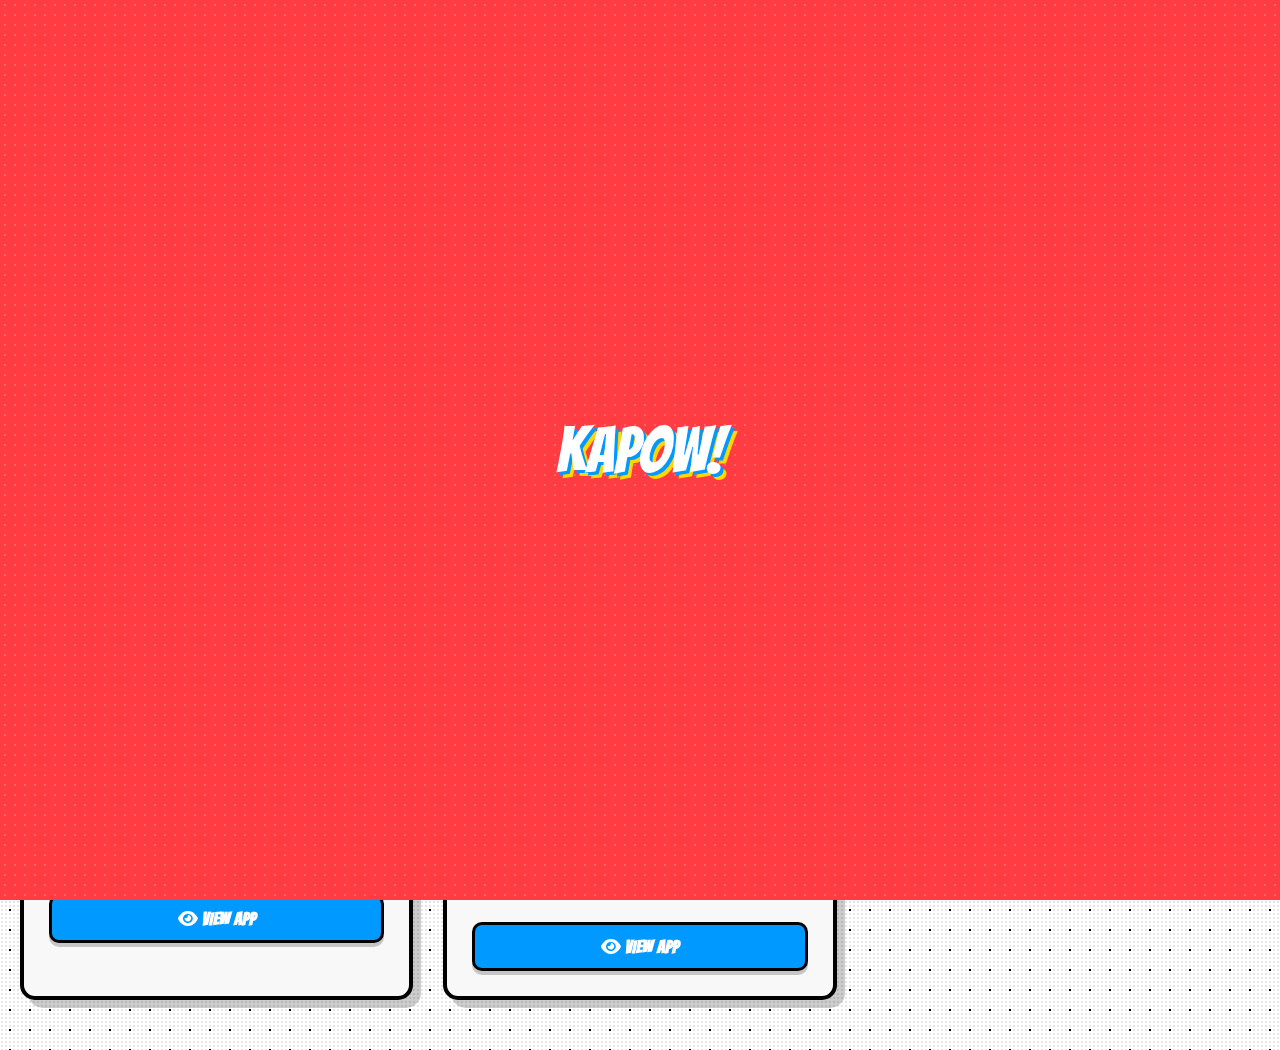
<file: webapp.html>
<!DOCTYPE html>
<html lang="en">
<head>
    <meta charset="UTF-8">
    <meta name="viewport" content="width=device-width, initial-scale=1.0">
    <title>Mini Web Apps | TECH HERO</title>
    
    <!-- Fonts -->
    <link href="https://fonts.googleapis.com/css2?family=Bangers&family=Comic+Neue:wght@400;700&family=ZCOOL+KuaiLe&display=swap" rel="stylesheet">
    
    <!-- Font Awesome -->
    <link rel="stylesheet" href="https://cdnjs.cloudflare.com/ajax/libs/font-awesome/6.4.0/css/all.min.css">
    
    <!-- AOS Animation Library -->
    <link href="https://unpkg.com/aos@2.3.1/dist/aos.css" rel="stylesheet">
    
    <style>
        :root {
            /* Comic Book Color Scheme */
            --primary: #FF3C41;
            --secondary: #0099FF;
            --accent: #FFD700;
            --background: #FFF;
            --text: #000;
            --text-light: #FFF;
            --panel-bg: #F8F8F8;
            --border-color: #000;
            --shadow-color: rgba(0,0,0,0.2);
        }

        * {
            margin: 0;
            padding: 0;
            box-sizing: border-box;
        }

        body {
            font-family: 'Comic Neue', cursive;
            background-color: var(--background);
            color: var(--text);
            overflow-x: hidden;
            position: relative;
            background-image: 
                radial-gradient(circle, #000 1px, transparent 1px);
            background-size: 20px 20px;
            background-position: 0 0, 10px 10px;
        }

        /* Comic Book Halftone Pattern */
        .halftone {
            position: absolute;
            top: 0;
            left: 0;
            width: 100%;
            height: 100%;
            background-image: radial-gradient(circle, rgba(0,0,0,0.1) 1px, transparent 1px);
            background-size: 4px 4px;
            pointer-events: none;
            z-index: 1;
        }

        /* Loading Animation */
        .loader {
            position: fixed;
            top: 0;
            left: 0;
            width: 100%;
            height: 100%;
            background-color: var(--primary);
            display: flex;
            justify-content: center;
            align-items: center;
            z-index: 9999;
            transition: opacity 0.5s, visibility 0.5s;
            background-image: 
                radial-gradient(circle, rgba(255,255,255,0.2) 1px, transparent 1px);
            background-size: 10px 10px;
        }

        .loader-content {
            text-align: center;
            position: relative;
            z-index: 2;
        }

        .loader-bang {
            font-family: 'Bangers', cursive;
            font-size: clamp(2rem, 8vw, 4rem);
            color: var(--text-light);
            text-shadow: 3px 3px 0 var(--secondary), 6px 6px 0 var(--accent);
            animation: bounce 0.5s ease infinite alternate;
        }

        @keyframes bounce {
            from { transform: translateY(0); }
            to { transform: translateY(-10px); }
        }

        /* Navbar */
        .navbar {
            position: fixed;
            top: 0;
            width: 100%;
            padding: 15px 30px;
            display: flex;
            justify-content: space-between;
            align-items: center;
            background: var(--primary);
            border-bottom: 4px solid var(--border-color);
            z-index: 1000;
            box-shadow: 0 4px 0 var(--shadow-color);
            transition: all 0.3s ease;
        }

        .logo {
            font-family: 'Bangers', cursive;
            font-size: clamp(1.5rem, 5vw, 2rem);
            font-weight: 700;
            color: var(--text-light);
            text-shadow: 2px 2px 0 var(--border-color);
            letter-spacing: 1px;
        }

        .nav-links {
            display: flex;
            gap: 20px;
        }

        .nav-links a {
            color: var(--text-light);
            text-decoration: none;
            font-weight: 700;
            transition: all 0.3s ease;
            position: relative;
            font-family: 'Bangers', cursive;
            font-size: clamp(0.9rem, 3vw, 1.1rem);
            padding: 5px 10px;
            border: 2px solid transparent;
        }

        .nav-links a:hover {
            color: var(--accent);
            transform: translateY(-3px);
            border: 2px solid var(--border-color);
            background-color: var(--text-light);
        }

        .theme-toggle {
            background: var(--secondary);
            border: 3px solid var(--border-color);
            color: var(--text-light);
            padding: 8px 15px;
            border-radius: 20px;
            cursor: pointer;
            transition: all 0.3s ease;
            font-family: 'Bangers', cursive;
            font-weight: 700;
            font-size: clamp(0.8rem, 3vw, 1rem);
            box-shadow: 0 3px 0 var(--shadow-color);
            order: 2;
        }

        .theme-toggle:hover {
            transform: translateY(-3px);
            box-shadow: 0 6px 0 var(--shadow-color);
        }

        .theme-toggle:active {
            transform: translateY(0);
            box-shadow: 0 0 0 var(--shadow-color);
        }

        /* Mobile Menu Button */
        .mobile-menu-btn {
            display: none;
            background: transparent;
            border: none;
            color: var(--text-light);
            font-size: 1.5rem;
            cursor: pointer;
            order: 1;
        }

        /* Apps Section */
        .apps-section {
            padding: 100px 20px 50px;
            max-width: 1400px;
            margin: 0 auto;
            position: relative;
            z-index: 2;
        }

        .section-title {
            font-family: 'Bangers', cursive;
            font-size: clamp(2rem, 5vw, 3rem);
            text-align: center;
            margin-bottom: 50px;
            color: var(--primary);
            text-transform: uppercase;
            letter-spacing: 2px;
            text-shadow: 3px 3px 0 var(--border-color);
            position: relative;
            display: inline-block;
            left: 50%;
            transform: translateX(-50%);
        }

        .section-title::after {
            content: '';
            position: absolute;
            bottom: -10px;
            left: 10%;
            width: 80%;
            height: 5px;
            background: repeating-linear-gradient(90deg, var(--border-color), var(--border-color) 10px, var(--accent) 10px, var(--accent) 20px);
        }

        .apps-grid {
            display: grid;
            grid-template-columns: repeat(auto-fill, minmax(350px, 1fr));
            gap: 30px;
        }

        .app-card {
            background: var(--panel-bg);
            border: 4px solid var(--border-color);
            border-radius: 15px;
            overflow: hidden;
            box-shadow: 8px 8px 0 var(--shadow-color);
            transition: all 0.3s ease;
            position: relative;
            transform: rotate(-1deg);
        }

        .app-card:nth-child(even) {
            transform: rotate(1deg);
        }

        .app-card:hover {
            transform: rotate(0) scale(1.03);
            box-shadow: 12px 12px 0 var(--shadow-color);
        }

        .app-header {
            background: var(--primary);
            padding: 20px;
            display: flex;
            justify-content: space-between;
            align-items: center;
            border-bottom: 4px solid var(--border-color);
        }

        .app-title {
            font-family: 'Bangers', cursive;
            font-size: clamp(1.2rem, 4vw, 1.5rem);
            color: var(--text-light);
            text-transform: uppercase;
            letter-spacing: 1px;
            display: flex;
            align-items: center;
            gap: 10px;
        }

        .app-icon {
            font-size: 1.8rem;
        }

        .app-number {
            background: var(--accent);
            color: var(--text);
            width: 30px;
            height: 30px;
            border-radius: 50%;
            display: flex;
            align-items: center;
            justify-content: center;
            font-family: 'Bangers', cursive;
            font-weight: 700;
            border: 2px solid var(--border-color);
        }

        .app-content {
            padding: 25px;
        }

        .app-description {
            font-size: clamp(1rem, 2vw, 1.1rem);
            line-height: 1.6;
            margin-bottom: 20px;
            font-weight: 700;
        }

        .app-features {
            list-style: none;
            margin-bottom: 25px;
        }

        .app-features li {
            margin-bottom: 10px;
            display: flex;
            align-items: center;
            font-weight: 700;
        }

        .app-features li i {
            color: var(--secondary);
            margin-right: 10px;
            font-size: 1.1rem;
        }

        .view-app-btn {
            width: 100%;
            padding: 12px 20px;
            background: var(--secondary);
            border: 3px solid var(--border-color);
            color: var(--text-light);
            font-family: 'Bangers', cursive;
            font-weight: 700;
            font-size: clamp(1rem, 3vw, 1.1rem);
            border-radius: 10px;
            cursor: pointer;
            transition: all 0.3s ease;
            box-shadow: 0 4px 0 var(--shadow-color);
            text-transform: uppercase;
            text-decoration: none;
            display: inline-block;
            text-align: center;
        }

        .view-app-btn:hover {
            transform: translateY(-4px);
            box-shadow: 0 8px 0 var(--shadow-color);
        }

        .view-app-btn:active {
            transform: translateY(0);
            box-shadow: 0 0 0 var(--shadow-color);
        }

        /* Modal Styles */
        .modal {
            display: none;
            position: fixed;
            top: 0;
            left: 0;
            width: 100%;
            height: 100%;
            background: rgba(0, 0, 0, 0.8);
            z-index: 2000;
            overflow-y: auto;
        }

        .modal.active {
            display: flex;
            justify-content: center;
            align-items: center;
            padding: 20px;
        }

        .modal-content {
            background: var(--panel-bg);
            border: 5px solid var(--border-color);
            border-radius: 20px;
            max-width: 600px;
            width: 100%;
            max-height: 90vh;
            overflow-y: auto;
            position: relative;
            box-shadow: 0 0 0 5px var(--accent), 10px 10px 0 var(--shadow-color);
        }

        .modal-header {
            background: var(--primary);
            padding: 20px;
            display: flex;
            justify-content: space-between;
            align-items: center;
            border-bottom: 4px solid var(--border-color);
            position: sticky;
            top: 0;
            z-index: 10;
        }

        .modal-title {
            font-family: 'Bangers', cursive;
            font-size: clamp(1.5rem, 4vw, 2rem);
            color: var(--text-light);
            text-transform: uppercase;
            letter-spacing: 1px;
            display: flex;
            align-items: center;
            gap: 10px;
        }

        .close-modal {
            background: transparent;
            border: none;
            color: var(--text-light);
            font-size: 1.5rem;
            cursor: pointer;
            transition: transform 0.3s ease;
            padding: 5px;
        }

        .close-modal:hover {
            transform: rotate(90deg);
        }

        .modal-body {
            padding: 30px;
        }

        /* Clock App Styles */
        .clock-display {
            font-family: 'Bangers', cursive;
            font-size: clamp(2.5rem, 6vw, 4rem);
            text-align: center;
            margin: 30px 0;
            color: var(--primary);
            text-shadow: 2px 2px 0 var(--border-color);
        }

        .timer-controls {
            display: flex;
            justify-content: center;
            gap: 15px;
            margin: 20px 0;
            flex-wrap: wrap;
        }

        .timer-input {
            width: 80px;
            padding: 10px;
            border: 2px solid var(--border-color);
            border-radius: 5px;
            text-align: center;
            font-family: 'Comic Neue', cursive;
            font-weight: 700;
            font-size: 1.1rem;
            box-shadow: inset 0 2px 0 var(--shadow-color);
        }

        .timer-display {
            font-family: 'Bangers', cursive;
            font-size: clamp(2rem, 5vw, 3rem);
            text-align: center;
            margin: 20px 0;
            color: var(--secondary);
            text-shadow: 2px 2px 0 var(--border-color);
        }

        .timer-buttons {
            display: flex;
            justify-content: center;
            gap: 15px;
            flex-wrap: wrap;
        }

        .timer-btn {
            padding: 10px 20px;
            background: var(--accent);
            border: 2px solid var(--border-color);
            border-radius: 5px;
            color: var(--text);
            font-family: 'Bangers', cursive;
            font-weight: 700;
            font-size: 1rem;
            cursor: pointer;
            transition: all 0.3s ease;
            box-shadow: 0 3px 0 var(--shadow-color);
            text-transform: uppercase;
        }

        .timer-btn:hover {
            transform: translateY(-3px);
            box-shadow: 0 6px 0 var(--shadow-color);
        }

        /* Calculator App Styles */
        .calc-display {
            background: var(--background);
            border: 3px solid var(--border-color);
            border-radius: 10px;
            padding: 20px;
            margin-bottom: 20px;
            text-align: right;
            font-family: 'Bangers', cursive;
            font-size: clamp(2rem, 5vw, 2.5rem);
            min-height: 60px;
            box-shadow: inset 0 3px 0 var(--shadow-color);
            word-wrap: break-word;
            overflow-wrap: break-word;
        }

        .calc-buttons {
            display: grid;
            grid-template-columns: repeat(4, 1fr);
            gap: 10px;
        }

        .calc-btn {
            padding: 20px;
            background: var(--secondary);
            border: 2px solid var(--border-color);
            border-radius: 10px;
            color: var(--text-light);
            font-family: 'Bangers', cursive;
            font-weight: 700;
            font-size: 1.3rem;
            cursor: pointer;
            transition: all 0.3s ease;
            box-shadow: 0 3px 0 var(--shadow-color);
        }

        .calc-btn:hover {
            transform: translateY(-3px);
            box-shadow: 0 6px 0 var(--shadow-color);
        }

        .calc-btn:active {
            transform: translateY(0);
            box-shadow: 0 0 0 var(--shadow-color);
        }

        .calc-btn.equals {
            grid-column: span 2;
            background: var(--accent);
            color: var(--text);
        }

        .calc-btn.clear {
            background: var(--primary);
        }

        /* To-Do List App Styles */
        .todo-input-container {
            display: flex;
            gap: 10px;
            margin-bottom: 25px;
        }

        .todo-input {
            flex: 1;
            padding: 12px;
            border: 2px solid var(--border-color);
            border-radius: 10px;
            font-family: 'Comic Neue', cursive;
            font-weight: 700;
            font-size: 1rem;
            box-shadow: inset 0 2px 0 var(--shadow-color);
        }

        .add-todo-btn {
            padding: 12px 20px;
            background: var(--secondary);
            border: 2px solid var(--border-color);
            border-radius: 10px;
            color: var(--text-light);
            font-family: 'Bangers', cursive;
            font-weight: 700;
            cursor: pointer;
            transition: all 0.3s ease;
            box-shadow: 0 3px 0 var(--shadow-color);
            text-transform: uppercase;
        }

        .add-todo-btn:hover {
            transform: translateY(-3px);
            box-shadow: 0 6px 0 var(--shadow-color);
        }

        .todo-list {
            list-style: none;
            max-height: 300px;
            overflow-y: auto;
        }

        .todo-item {
            display: flex;
            justify-content: space-between;
            align-items: center;
            padding: 15px;
            margin-bottom: 10px;
            background: var(--background);
            border: 2px solid var(--border-color);
            border-radius: 10px;
            box-shadow: 0 3px 0 var(--shadow-color);
            transition: all 0.3s ease;
        }

        .todo-item:hover {
            transform: translateX(5px);
        }

        .todo-item.completed {
            text-decoration: line-through;
            opacity: 0.7;
        }

        .todo-text {
            flex: 1;
            font-weight: 700;
        }

        .todo-actions {
            display: flex;
            gap: 10px;
        }

        .todo-btn {
            padding: 8px;
            background: transparent;
            border: none;
            cursor: pointer;
            color: var(--text);
            transition: all 0.3s ease;
            font-size: 1.1rem;
        }

        .todo-btn:hover {
            transform: scale(1.2);
        }

        .todo-btn.complete {
            color: var(--secondary);
        }

        .todo-btn.delete {
            color: var(--primary);
        }

        /* Color Picker App Styles */
        .color-picker-container {
            display: flex;
            flex-direction: column;
            align-items: center;
            gap: 25px;
        }

        .color-input {
            width: 100%;
            height: 80px;
            border: 3px solid var(--border-color);
            border-radius: 10px;
            cursor: pointer;
            box-shadow: 0 3px 0 var(--shadow-color);
            transition: all 0.3s ease;
        }

        .color-input:hover {
            transform: scale(1.02);
        }

        .color-preview {
            width: 100%;
            height: 120px;
            border: 3px solid var(--border-color);
            border-radius: 10px;
            box-shadow: 0 3px 0 var(--shadow-color);
            transition: all 0.3s ease;
        }

        .color-values {
            display: flex;
            flex-wrap: wrap;
            gap: 15px;
            justify-content: center;
        }

        .color-value {
            padding: 10px 20px;
            background: var(--background);
            border: 2px solid var(--border-color);
            border-radius: 10px;
            font-family: 'Bangers', cursive;
            font-weight: 700;
            font-size: 1.1rem;
            box-shadow: 0 3px 0 var(--shadow-color);
            cursor: pointer;
            transition: all 0.3s ease;
        }

        .color-value:hover {
            transform: translateY(-3px);
            box-shadow: 0 6px 0 var(--shadow-color);
        }

        /* Quote Generator App Styles */
        .quote-container {
            display: flex;
            flex-direction: column;
            align-items: center;
            gap: 30px;
        }

        .quote-display {
            background: var(--background);
            border: 3px solid var(--border-color);
            border-radius: 15px;
            padding: 30px;
            text-align: center;
            font-family: 'Bangers', cursive;
            font-size: clamp(1.2rem, 3vw, 1.5rem);
            position: relative;
            box-shadow: 0 3px 0 var(--shadow-color);
            min-height: 200px;
            display: flex;
            flex-direction: column;
            justify-content: center;
        }

        .quote-display::before {
            content: '"';
            position: absolute;
            top: 15px;
            left: 15px;
            font-size: 3rem;
            color: var(--primary);
        }

        .quote-display::after {
            content: '"';
            position: absolute;
            bottom: 15px;
            right: 15px;
            font-size: 3rem;
            color: var(--primary);
        }

        .quote-text {
            margin: 20px 0;
            line-height: 1.4;
        }

        .quote-author {
            font-style: italic;
            margin-top: 15px;
            color: var(--secondary);
            font-size: 1.1rem;
        }

        .generate-quote-btn {
            padding: 15px 30px;
            background: var(--accent);
            border: 3px solid var(--border-color);
            border-radius: 10px;
            color: var(--text);
            font-family: 'Bangers', cursive;
            font-weight: 700;
            font-size: 1.2rem;
            cursor: pointer;
            transition: all 0.3s ease;
            box-shadow: 0 3px 0 var(--shadow-color);
            text-transform: uppercase;
        }

        .generate-quote-btn:hover {
            transform: translateY(-3px);
            box-shadow: 0 6px 0 var(--shadow-color);
        }

        /* Back Button */
        .back-btn {
            position: fixed;
            bottom: 20px;
            left: 20px;
            width: 50px;
            height: 50px;
            background: var(--secondary);
            border: 3px solid var(--border-color);
            border-radius: 50%;
            display: flex;
            align-items: center;
            justify-content: center;
            cursor: pointer;
            box-shadow: 0 5px 0 var(--shadow-color);
            transition: all 0.3s ease;
            z-index: 999;
            color: var(--text-light);
            text-decoration: none;
        }

        .back-btn:hover {
            transform: scale(1.1) rotate(15deg);
        }

        /* Responsive */
        @media (max-width: 992px) {
            .navbar {
                padding: 15px 20px;
            }
            
            .nav-links {
                gap: 10px;
            }
            
            .nav-links a {
                padding: 5px 8px;
                font-size: 0.9rem;
            }
            
            .apps-grid {
                grid-template-columns: repeat(auto-fill, minmax(300px, 1fr));
            }
        }

        @media (max-width: 768px) {
            .navbar {
                padding: 15px;
            }

            .nav-links {
                display: none;
                position: absolute;
                top: 100%;
                left: 0;
                width: 100%;
                background: var(--primary);
                flex-direction: column;
                padding: 20px;
                gap: 10px;
                border-top: 4px solid var(--border-color);
                box-shadow: 0 4px 0 var(--shadow-color);
            }

            .nav-links.active {
                display: flex;
            }

            .mobile-menu-btn {
                display: block;
            }

            .theme-toggle {
                order: 1;
            }
            
            .section-title {
                font-size: 2rem;
            }
            
            .apps-grid {
                grid-template-columns: 1fr;
            }
            
            .modal-content {
                margin: 10px;
            }
        }

        @media (max-width: 480px) {
            .navbar {
                padding: 10px;
            }
            
            .logo {
                font-size: 1.5rem;
            }
            
            .theme-toggle {
                padding: 6px 12px;
                font-size: 0.8rem;
            }
            
            .section-title {
                font-size: 1.8rem;
            }
            
            .back-btn {
                width: 40px;
                height: 40px;
            }
            
            .calc-buttons {
                gap: 5px;
            }
            
            .calc-btn {
                padding: 15px;
                font-size: 1.1rem;
            }
        }

        /* Dark Theme */
        body.dark-theme {
            background-color: #222;
            color: #eee;
            background-image: 
                radial-gradient(circle, rgba(255,255,255,0.05) 1px, transparent 1px);
            background-size: 20px 20px;
            background-position: 0 0, 10px 10px;
        }

        body.dark-theme .navbar {
            background: #111;
        }

        body.dark-theme .app-card,
        body.dark-theme .modal-content,
        body.dark-theme .todo-item,
        body.dark-theme .color-value,
        body.dark-theme .quote-display {
            background: #333;
            color: #eee;
        }

        body.dark-theme .calc-display,
        body.dark-theme .todo-input,
        body.dark-theme .color-preview {
            background: #444;
            color: #eee;
        }

        body.dark-theme .clock-display,
        body.dark-theme .timer-display {
            color: var(--accent);
        }
    </style>
</head>
<body>
    <!-- Halftone Overlay -->
    <div class="halftone"></div>

    <!-- Loading Animation -->
    <div class="loader" id="loader">
        <div class="loader-content">
            <div class="loader-bang">KAPOW!</div>
        </div>
    </div>

    <!-- Navbar -->
    <nav class="navbar">
        <div class="logo">TECH HERO</div>
        <div class="nav-links" id="nav-links">
            <a href="index.html">Home</a>
            <a href="index.html#about">Origin</a>
            <a href="index.html#filmography">Movies</a>
            <a href="index.html#projects">Missions</a>
            <a href="index.html#ott">OTT</a>
            <a href="index.html#timeline">Journey</a>
            <a href="index.html#achievements">Powers</a>
            <a href="index.html#contact">Signal</a>
        </div>
        <button class="mobile-menu-btn" id="mobile-menu-btn">
            <i class="fas fa-bars"></i>
        </button>
        <button class="theme-toggle" id="theme-toggle">
            <i class="fas fa-moon"></i>
        </button>
    </nav>

    <!-- Apps Section -->
    <section class="apps-section">
        <h2 class="section-title" data-aos="fade-up">Mini Web Apps</h2>
        <div class="apps-grid">
            <!-- Clock & Timer App Card -->
            <div class="app-card" data-aos="fade-up">
                <div class="app-header">
                    <div class="app-title">
                        <i class="fas fa-clock app-icon"></i>
                        Digital Clock & Timer
                    </div>
                    <div class="app-number">1</div>
                </div>
                <div class="app-content">
                    <p class="app-description">A dynamic clock display with customizable timer functionality. Perfect for tracking time and setting reminders!</p>
                    <ul class="app-features">
                        <li><i class="fas fa-check"></i> Live digital clock display</li>
                        <li><i class="fas fa-check"></i> Customizable timer with minutes & seconds</li>
                        <li><i class="fas fa-check"></i> Comic book styled interface</li>
                    </ul>
                    <button class="view-app-btn" onclick="openModal('clock')">
                        <i class="fas fa-eye"></i> View App
                    </button>
                </div>
            </div>

            <!-- Calculator App Card -->
            <div class="app-card" data-aos="fade-up">
                <div class="app-header">
                    <div class="app-title">
                        <i class="fas fa-calculator app-icon"></i>
                        Calculator
                    </div>
                    <div class="app-number">2</div>
                </div>
                <div class="app-content">
                    <p class="app-description">A fully functional calculator with basic arithmetic operations. Clean design with comic book aesthetics!</p>
                    <ul class="app-features">
                        <li><i class="fas fa-check"></i> Basic arithmetic operations</li>
                        <li><i class="fas fa-check"></i> Clear and delete functions</li>
                        <li><i class="fas fa-check"></i> Responsive button layout</li>
                    </ul>
                    <button class="view-app-btn" onclick="openModal('calculator')">
                        <i class="fas fa-eye"></i> View App
                    </button>
                </div>
            </div>

            <!-- To-Do List App Card -->
            <div class="app-card" data-aos="fade-up">
                <div class="app-header">
                    <div class="app-title">
                        <i class="fas fa-list-check app-icon"></i>
                        To-Do List
                    </div>
                    <div class="app-number">3</div>
                </div>
                <div class="app-content">
                    <p class="app-description">Organize your tasks with this interactive to-do list. Add, complete, and delete tasks with ease!</p>
                    <ul class="app-features">
                        <li><i class="fas fa-check"></i> Add new tasks instantly</li>
                        <li><i class="fas fa-check"></i> Mark tasks as complete</li>
                        <li><i class="fas fa-check"></i> Delete unwanted tasks</li>
                    </ul>
                    <button class="view-app-btn" onclick="openModal('todo')">
                        <i class="fas fa-eye"></i> View App
                    </button>
                </div>
            </div>

            <!-- Color Picker App Card -->
            <div class="app-card" data-aos="fade-up">
                <div class="app-header">
                    <div class="app-title">
                        <i class="fas fa-palette app-icon"></i>
                        Color Picker
                    </div>
                    <div class="app-number">4</div>
                </div>
                <div class="app-content">
                    <p class="app-description">Explore colors with this interactive color picker. Get HEX and RGB values instantly!</p>
                    <ul class="app-features">
                        <li><i class="fas fa-check"></i> Visual color selection</li>
                        <li><i class="fas fa-check"></i> HEX and RGB value display</li>
                        <li><i class="fas fa-check"></i> Live color preview</li>
                    </ul>
                    <button class="view-app-btn" onclick="openModal('color')">
                        <i class="fas fa-eye"></i> View App
                    </button>
                </div>
            </div>

            <!-- Quote Generator App Card -->
            <div class="app-card" data-aos="fade-up">
                <div class="app-header">
                    <div class="app-title">
                        <i class="fas fa-quote-left app-icon"></i>
                        Quote Generator
                    </div>
                    <div class="app-number">5</div>
                </div>
                <div class="app-content">
                    <p class="app-description">Get inspired with random motivational quotes. Perfect for daily motivation and creative thinking!</p>
                    <ul class="app-features">
                        <li><i class="fas fa-check"></i> Random quote generation</li>
                        <li><i class="fas fa-check"></i> Hero and tech-themed quotes</li>
                        <li><i class="fas fa-check"></i> Beautiful comic-style display</li>
                    </ul>
                    <button class="view-app-btn" onclick="openModal('quote')">
                        <i class="fas fa-eye"></i> View App
                    </button>
                </div>
            </div>
        </div>
    </section>

    <!-- Modal Container -->
    <div class="modal" id="appModal">
        <div class="modal-content">
            <div class="modal-header">
                <div class="modal-title" id="modalTitle">
                    <i class="fas fa-cube"></i>
                    <span>App Title</span>
                </div>
                <button class="close-modal" onclick="closeModal()">
                    <i class="fas fa-times"></i>
                </button>
            </div>
            <div class="modal-body" id="modalBody">
                <!-- App content will be loaded here -->
            </div>
        </div>
    </div>

    <!-- Back Button -->
    <a href="index.html#projects" class="back-btn" title="Back to Projects">
        <i class="fas fa-arrow-left"></i>
    </a>

    <!-- Scripts -->
    <script src="https://unpkg.com/aos@2.3.1/dist/aos.js"></script>
    <script>
        // Initialize AOS
        AOS.init({
            duration: 1000,
            once: true,
            offset: 100
        });

        // Loading Animation
        window.addEventListener('load', () => {
            setTimeout(() => {
                document.getElementById('loader').style.opacity = '0';
                document.getElementById('loader').style.visibility = 'hidden';
            }, 1500);
        });

        // Mobile Menu Toggle
        const mobileMenuBtn = document.getElementById('mobile-menu-btn');
        const navLinks = document.getElementById('nav-links');
        
        mobileMenuBtn.addEventListener('click', () => {
            navLinks.classList.toggle('active');
            const icon = mobileMenuBtn.querySelector('i');
            if (navLinks.classList.contains('active')) {
                icon.classList.remove('fa-bars');
                icon.classList.add('fa-times');
            } else {
                icon.classList.remove('fa-times');
                icon.classList.add('fa-bars');
            }
        });

        // Close mobile menu when clicking on a link
        document.querySelectorAll('.nav-links a').forEach(link => {
            link.addEventListener('click', () => {
                navLinks.classList.remove('active');
                const icon = mobileMenuBtn.querySelector('i');
                icon.classList.remove('fa-times');
                icon.classList.add('fa-bars');
            });
        });

        // Theme Toggle
        const themeToggle = document.getElementById('theme-toggle');
        themeToggle.addEventListener('click', () => {
            document.body.classList.toggle('dark-theme');
            const icon = themeToggle.querySelector('i');
            if (document.body.classList.contains('dark-theme')) {
                icon.classList.remove('fa-moon');
                icon.classList.add('fa-sun');
            } else {
                icon.classList.remove('fa-sun');
                icon.classList.add('fa-moon');
            }
        });

        // Modal Functions
        function openModal(appType) {
            const modal = document.getElementById('appModal');
            const modalTitle = document.getElementById('modalTitle');
            const modalBody = document.getElementById('modalBody');
            
            // Clear previous content
            modalBody.innerHTML = '';
            
            // Load app content based on type
            switch(appType) {
                case 'clock':
                    loadClockApp();
                    modalTitle.innerHTML = '<i class="fas fa-clock"></i> <span>Digital Clock & Timer</span>';
                    break;
                case 'calculator':
                    loadCalculatorApp();
                    modalTitle.innerHTML = '<i class="fas fa-calculator"></i> <span>Calculator</span>';
                    break;
                case 'todo':
                    loadTodoApp();
                    modalTitle.innerHTML = '<i class="fas fa-list-check"></i> <span>To-Do List</span>';
                    break;
                case 'color':
                    loadColorPickerApp();
                    modalTitle.innerHTML = '<i class="fas fa-palette"></i> <span>Color Picker</span>';
                    break;
                case 'quote':
                    loadQuoteGeneratorApp();
                    modalTitle.innerHTML = '<i class="fas fa-quote-left"></i> <span>Quote Generator</span>';
                    break;
            }
            
            modal.classList.add('active');
        }

        function closeModal() {
            const modal = document.getElementById('appModal');
            modal.classList.remove('active');
            
            // Clear intervals when closing
            if (window.clockInterval) {
                clearInterval(window.clockInterval);
            }
            if (window.timerInterval) {
                clearInterval(window.timerInterval);
            }
        }

        // Close modal when clicking outside
        document.getElementById('appModal').addEventListener('click', (e) => {
            if (e.target === e.currentTarget) {
                closeModal();
            }
        });

        // Clock & Timer App
        function loadClockApp() {
            const modalBody = document.getElementById('modalBody');
            modalBody.innerHTML = `
                <div class="clock-display" id="clock-display">00:00:00</div>
                <div class="timer-controls">
                    <input type="number" class="timer-input" id="timer-minutes" placeholder="Min" min="0" max="59">
                    <input type="number" class="timer-input" id="timer-seconds" placeholder="Sec" min="0" max="59">
                </div>
                <div class="timer-display" id="timer-display">00:00</div>
                <div class="timer-buttons">
                    <button class="timer-btn" id="start-timer">Start</button>
                    <button class="timer-btn" id="reset-timer">Reset</button>
                </div>
            `;
            
            // Start clock
            function updateClock() {
                const now = new Date();
                const hours = String(now.getHours()).padStart(2, '0');
                const minutes = String(now.getMinutes()).padStart(2, '0');
                const seconds = String(now.getSeconds()).padStart(2, '0');
                document.getElementById('clock-display').textContent = `${hours}:${minutes}:${seconds}`;
            }
            
            window.clockInterval = setInterval(updateClock, 1000);
            updateClock();
            
            // Timer functionality
            let timerSeconds = 0;
            
            document.getElementById('start-timer').addEventListener('click', () => {
                if (window.timerInterval) {
                    clearInterval(window.timerInterval);
                    window.timerInterval = null;
                    document.getElementById('start-timer').textContent = 'Start';
                } else {
                    const minutes = parseInt(document.getElementById('timer-minutes').value) || 0;
                    const seconds = parseInt(document.getElementById('timer-seconds').value) || 0;
                    timerSeconds = minutes * 60 + seconds;
                    
                    if (timerSeconds > 0) {
                        document.getElementById('start-timer').textContent = 'Pause';
                        window.timerInterval = setInterval(() => {
                            if (timerSeconds <= 0) {
                                clearInterval(window.timerInterval);
                                window.timerInterval = null;
                                document.getElementById('start-timer').textContent = 'Start';
                                alert('Time\'s up! ⏰');
                            } else {
                                timerSeconds--;
                                const mins = Math.floor(timerSeconds / 60);
                                const secs = timerSeconds % 60;
                                document.getElementById('timer-display').textContent = 
                                    `${String(mins).padStart(2, '0')}:${String(secs).padStart(2, '0')}`;
                            }
                        }, 1000);
                    }
                }
            });
            
            document.getElementById('reset-timer').addEventListener('click', () => {
                clearInterval(window.timerInterval);
                window.timerInterval = null;
                timerSeconds = 0;
                document.getElementById('timer-display').textContent = '00:00';
                document.getElementById('start-timer').textContent = 'Start';
            });
        }

        // Calculator App
        function loadCalculatorApp() {
            const modalBody = document.getElementById('modalBody');
            modalBody.innerHTML = `
                <div class="calc-display" id="calc-display">0</div>
                <div class="calc-buttons">
                    <button class="calc-btn clear" data-action="clear">C</button>
                    <button class="calc-btn" data-action="delete">DEL</button>
                    <button class="calc-btn" data-action="operator" data-value="/">/</button>
                    <button class="calc-btn" data-action="operator" data-value="*">×</button>
                    
                    <button class="calc-btn" data-action="number" data-value="7">7</button>
                    <button class="calc-btn" data-action="number" data-value="8">8</button>
                    <button class="calc-btn" data-action="number" data-value="9">9</button>
                    <button class="calc-btn" data-action="operator" data-value="-">-</button>
                    
                    <button class="calc-btn" data-action="number" data-value="4">4</button>
                    <button class="calc-btn" data-action="number" data-value="5">5</button>
                    <button class="calc-btn" data-action="number" data-value="6">6</button>
                    <button class="calc-btn" data-action="operator" data-value="+">+</button>
                    
                    <button class="calc-btn" data-action="number" data-value="1">1</button>
                    <button class="calc-btn" data-action="number" data-value="2">2</button>
                    <button class="calc-btn" data-action="number" data-value="3">3</button>
                    <button class="calc-btn" data-action="number" data-value=".">.</button>
                    
                    <button class="calc-btn" data-action="number" data-value="0">0</button>
                    <button class="calc-btn equals" data-action="equals">=</button>
                </div>
            `;
            
            // Calculator functionality
            let calcDisplay = '0';
            let calcPreviousValue = '';
            let calcOperation = '';
            let shouldResetDisplay = false;
            
            const updateCalcDisplay = () => {
                document.getElementById('calc-display').textContent = calcDisplay;
            };
            
            document.querySelectorAll('.calc-btn').forEach(button => {
                button.addEventListener('click', () => {
                    const action = button.getAttribute('data-action');
                    const value = button.getAttribute('data-value');
                    
                    if (action === 'number') {
                        if (shouldResetDisplay || calcDisplay === '0') {
                            calcDisplay = value;
                            shouldResetDisplay = false;
                        } else {
                            calcDisplay += value;
                        }
                    } else if (action === 'operator') {
                        calcPreviousValue = calcDisplay;
                        calcOperation = value;
                        shouldResetDisplay = true;
                    } else if (action === 'equals') {
                        if (calcOperation && calcPreviousValue) {
                            const prev = parseFloat(calcPreviousValue);
                            const current = parseFloat(calcDisplay);
                            let result;
                            
                            switch (calcOperation) {
                                case '+': result = prev + current; break;
                                case '-': result = prev - current; break;
                                case '*': result = prev * current; break;
                                case '/': result = current !== 0 ? prev / current : 'Error'; break;
                            }
                            
                            calcDisplay = String(result);
                            calcOperation = '';
                            calcPreviousValue = '';
                            shouldResetDisplay = true;
                        }
                    } else if (action === 'clear') {
                        calcDisplay = '0';
                        calcOperation = '';
                        calcPreviousValue = '';
                        shouldResetDisplay = false;
                    } else if (action === 'delete') {
                        if (calcDisplay.length > 1) {
                            calcDisplay = calcDisplay.slice(0, -1);
                        } else {
                            calcDisplay = '0';
                        }
                    }
                    
                    updateCalcDisplay();
                });
            });
        }

        // To-Do List App
        function loadTodoApp() {
            const modalBody = document.getElementById('modalBody');
            modalBody.innerHTML = `
                <div class="todo-input-container">
                    <input type="text" class="todo-input" id="todo-input" placeholder="Add a new task...">
                    <button class="add-todo-btn" id="add-todo">Add</button>
                </div>
                <ul class="todo-list" id="todo-list"></ul>
            `;
            
            let todos = [
                { text: 'Build amazing web apps', completed: false },
                { text: 'Create inspiring films', completed: false },
                { text: 'Master AI and cybersecurity', completed: false }
            ];
            
            function renderTodos() {
                const todoList = document.getElementById('todo-list');
                todoList.innerHTML = '';
                
                todos.forEach((todo, index) => {
                    const li = document.createElement('li');
                    li.className = `todo-item ${todo.completed ? 'completed' : ''}`;
                    
                    li.innerHTML = `
                        <span class="todo-text">${todo.text}</span>
                        <div class="todo-actions">
                            <button class="todo-btn complete" data-index="${index}">
                                <i class="fas fa-check"></i>
                            </button>
                            <button class="todo-btn delete" data-index="${index}">
                                <i class="fas fa-trash"></i>
                            </button>
                        </div>
                    `;
                    
                    todoList.appendChild(li);
                });
                
                // Add event listeners to the new buttons
                document.querySelectorAll('.todo-btn.complete').forEach(button => {
                    button.addEventListener('click', () => {
                        const index = parseInt(button.getAttribute('data-index'));
                        todos[index].completed = !todos[index].completed;
                        renderTodos();
                    });
                });
                
                document.querySelectorAll('.todo-btn.delete').forEach(button => {
                    button.addEventListener('click', () => {
                        const index = parseInt(button.getAttribute('data-index'));
                        todos.splice(index, 1);
                        renderTodos();
                    });
                });
            }
            
            document.getElementById('add-todo').addEventListener('click', () => {
                const input = document.getElementById('todo-input');
                const text = input.value.trim();
                
                if (text) {
                    todos.push({ text, completed: false });
                    input.value = '';
                    renderTodos();
                }
            });
            
            document.getElementById('todo-input').addEventListener('keypress', (e) => {
                if (e.key === 'Enter') {
                    document.getElementById('add-todo').click();
                }
            });
            
            renderTodos();
        }

        // Color Picker App
        function loadColorPickerApp() {
            const modalBody = document.getElementById('modalBody');
            modalBody.innerHTML = `
                <div class="color-picker-container">
                    <input type="color" class="color-input" id="color-input" value="#FF3C41">
                    <div class="color-preview" id="color-preview"></div>
                    <div class="color-values">
                        <div class="color-value" id="hex-value">#FF3C41</div>
                        <div class="color-value" id="rgb-value">RGB(255, 60, 65)</div>
                    </div>
                </div>
            `;
            
            const colorInput = document.getElementById('color-input');
            const colorPreview = document.getElementById('color-preview');
            const hexValue = document.getElementById('hex-value');
            const rgbValue = document.getElementById('rgb-value');
            
            function updateColorValues() {
                const color = colorInput.value;
                colorPreview.style.backgroundColor = color;
                hexValue.textContent = color.toUpperCase();
                
                // Convert hex to RGB
                const r = parseInt(color.substr(1, 2), 16);
                const g = parseInt(color.substr(3, 2), 16);
                const b = parseInt(color.substr(5, 2), 16);
                rgbValue.textContent = `RGB(${r}, ${g}, ${b})`;
            }
            
            colorInput.addEventListener('input', updateColorValues);
            
            // Copy to clipboard functionality
            hexValue.addEventListener('click', () => {
                navigator.clipboard.writeText(hexValue.textContent);
                const originalText = hexValue.textContent;
                hexValue.textContent = 'Copied!';
                setTimeout(() => {
                    hexValue.textContent = originalText;
                }, 1000);
            });
            
            rgbValue.addEventListener('click', () => {
                navigator.clipboard.writeText(rgbValue.textContent);
                const originalText = rgbValue.textContent;
                rgbValue.textContent = 'Copied!';
                setTimeout(() => {
                    rgbValue.textContent = originalText;
                }, 1000);
            });
            
            updateColorValues();
        }

        // Quote Generator App
        function loadQuoteGeneratorApp() {
            const modalBody = document.getElementById('modalBody');
            modalBody.innerHTML = `
                <div class="quote-container">
                    <div class="quote-display" id="quote-display">
                        <div class="quote-text" id="quote-text">Loading quote...</div>
                        <div class="quote-author" id="quote-author"></div>
                    </div>
                    <button class="generate-quote-btn" id="generate-quote">Generate New Quote</button>
                </div>
            `;
            
            const quotes = [
                { text: "With great power comes great responsibility.", author: "Spider-Man" },
                { text: "Why do we fall? So we can learn to pick ourselves back up.", author: "Batman" },
                { text: "It's not who I am underneath, but what I do that defines me.", author: "Batman" },
                { text: "I can do this all day.", author: "Captain America" },
                { text: "Intelligence is a privilege, and it needs to be used for the greater good.", author: "Doctor Octopus" },
                { text: "The ability to speak does not make you intelligent.", author: "Qui-Gon Jinn" },
                { text: "Do or do not. There is no try.", author: "Yoda" },
                { text: "The greatest teacher, failure is.", author: "Yoda" },
                { text: "In a dark place we find ourselves, and a little more knowledge lights our way.", author: "Yoda" },
                { text: "Your focus determines your reality.", author: "Qui-Gon Jinn" },
                { text: "The Force will be with you, always.", author: "Obi-Wan Kenobi" },
                { text: "Never tell me the odds!", author: "Han Solo" },
                { text: "I find your lack of faith disturbing.", author: "Darth Vader" },
                { text: "The fear of loss is a path to the Dark Side.", author: "Yoda" },
                { text: "To be heroic is to be courageous enough to die for something; to be inspirational is to be crazy enough to live a little.", author: "Criss Jami" },
                { text: "A hero is an ordinary individual who finds the strength to persevere and endure in spite of overwhelming obstacles.", author: "Christopher Reeve" },
                { text: "Heroes are made by the paths they choose, not the powers they are graced with.", author: "Brodi Ashton" },
                { text: "Not all heroes wear capes, some wear code.", author: "Tech Hero" },
                { text: "Code is like humor. When you have to explain it, it's bad.", author: "Cory House" },
                { text: "First, solve the problem. Then, write the code.", author: "John Johnson" }
            ];
            
            function generateQuote() {
                const randomIndex = Math.floor(Math.random() * quotes.length);
                const quote = quotes[randomIndex];
                
                document.getElementById('quote-text').textContent = quote.text;
                document.getElementById('quote-author').textContent = `— ${quote.author}`;
            }
            
            document.getElementById('generate-quote').addEventListener('click', generateQuote);
            
            // Generate initial quote
            generateQuote();
        }
    </script>
</body>
</html>
</file>
<file: styles.css>
/* CSS Variables - Revolutionary Theme */
        :root {
            --bg-primary: #000000;
            --bg-secondary: #0a0a0a;
            --bg-card: rgba(20, 20, 20, 0.8);
            --primary: #ff2a6d;
            --secondary: #05d9e8;
            --accent: #d1f7ff;
            --text-primary: #ffffff;
            --text-secondary: #b8b8b8;
            --gradient-1: linear-gradient(135deg, #ff2a6d, #ff5e3a);
            --gradient-2: linear-gradient(135deg, #05d9e8, #0056d3);
            --gradient-3: linear-gradient(135deg, #d1f7ff, #72ddf7);
            --neon-pink: #ff2a6d;
            --neon-cyan: #05d9e8;
            --transition: all 0.3s cubic-bezier(0.175, 0.885, 0.32, 1.275);
            --navbar-height: 80px;
        }

        /* Global Styles */
        * {
            margin: 0;
            padding: 0;
            box-sizing: border-box;
        }

        body {
            background-color: var(--bg-primary);
            color: var(--text-primary);
            overflow-x: hidden;
            font-family: 'Poppins', sans-serif;
            scroll-behavior: smooth;
            cursor: none;
        }

        /* Custom Cursor */
        .cursor {
            width: 20px;
            height: 20px;
            border: 2px solid var(--neon-pink);
            border-radius: 50%;
            position: fixed;
            transform: translate(-50%, -50%);
            pointer-events: none;
            z-index: 9999;
            transition: all 0.1s ease;
            transition-property: background, transform;
        }

        .cursor-follower {
            width: 40px;
            height: 40px;
            background: rgba(255, 42, 109, 0.1);
            border-radius: 50%;
            position: fixed;
            transform: translate(-50%, -50%);
            pointer-events: none;
            z-index: 9998;
            transition: all 0.3s ease;
        }

        .cursor.hover {
            background: var(--neon-pink);
            transform: translate(-50%, -50%) scale(1.5);
            box-shadow: 0 0 15px var(--neon-pink);
        }

        .cursor-follower.hover {
            transform: translate(-50%, -50%) scale(1.5);
            background: rgba(255, 42, 109, 0.2);
        }

        /* Custom Scrollbar */
        ::-webkit-scrollbar {
            width: 8px;
        }

        ::-webkit-scrollbar-track {
            background: var(--bg-secondary);
        }

        ::-webkit-scrollbar-thumb {
            background: var(--gradient-1);
            border-radius: 4px;
        }

        /* Improved Preloader with Background Effects */
        .preloader {
            position: fixed;
            top: 0;
            left: 0;
            width: 100%;
            height: 100%;
            background: var(--bg-primary);
            display: flex;
            flex-direction: column;
            justify-content: center;
            align-items: center;
            z-index: 9999;
            transition: opacity 0.8s ease;
            overflow: hidden;
        }

        /* Preloader Background Effects */
        .preloader::before {
            content: '';
            position: absolute;
            top: 0;
            left: 0;
            width: 100%;
            height: 100%;
            background: 
                radial-gradient(circle at 20% 30%, rgba(255, 42, 109, 0.2) 0%, transparent 50%),
                radial-gradient(circle at 80% 70%, rgba(5, 217, 232, 0.2) 0%, transparent 50%),
                radial-gradient(circle at 50% 50%, rgba(209, 247, 255, 0.1) 0%, transparent 70%);
            animation: preloader-bg-pulse 4s infinite alternate;
        }

        @keyframes preloader-bg-pulse {
            0% {
                opacity: 0.5;
            }
            100% {
                opacity: 1;
            }
        }

        .preloader-container {
            display: flex;
            flex-direction: column;
            align-items: center;
            justify-content: center;
            gap: 2rem;
            position: relative;
            z-index: 1;
        }

        .logo-loader {
            position: relative;
            width: 150px;
            height: 150px;
            display: flex;
            justify-content: center;
            align-items: center;
        }

        .logo-circle {
            position: absolute;
            width: 100%;
            height: 100%;
            border-radius: 50%;
            border: 3px solid transparent;
            border-top-color: var(--neon-pink);
            animation: spin 1.5s linear infinite;
        }

        .logo-circle:nth-child(2) {
            width: 85%;
            height: 85%;
            border-top-color: var(--neon-cyan);
            animation: spin 1.5s linear infinite reverse;
            animation-delay: 0.2s;
        }

        .logo-circle:nth-child(3) {
            width: 70%;
            height: 70%;
            border-top-color: var(--accent);
            animation: spin 1.5s linear infinite;
            animation-delay: 0.4s;
        }

        .logo-icon {
            font-size: 3rem;
            background: var(--gradient-1);
            -webkit-background-clip: text;
            background-clip: text;
            color: transparent;
            z-index: 1;
        }

        @keyframes spin {
            0% { transform: rotate(0deg); }
            100% { transform: rotate(360deg); }
        }

        .loader-text {
            font-family: 'Orbitron', monospace;
            font-size: 1.5rem;
            font-weight: 700;
            color: var(--text-primary);
            letter-spacing: 2px;
            margin-top: 1rem;
            text-align: center;
        }

        .loader-subtitle {
            font-family: 'Poppins', sans-serif;
            font-size: 1rem;
            color: var(--text-secondary);
            margin-top: 0.5rem;
            text-align: center;
        }

        .progress-container {
            width: 250px;
            height: 6px;
            background: rgba(255, 255, 255, 0.1);
            border-radius: 3px;
            overflow: hidden;
            margin-top: 1.5rem;
        }

        .progress {
            height: 100%;
            width: 0;
            background: var(--gradient-1);
            border-radius: 3px;
            transition: width 0.3s ease;
            box-shadow: 0 0 10px var(--neon-pink);
        }

        .progress-percentage {
            font-family: 'Orbitron', monospace;
            font-size: 1rem;
            color: var(--neon-pink);
            margin-top: 0.5rem;
            text-align: center;
        }

        /* Navigation - Enhanced Design */
        .navbar {
            position: fixed;
            top: 0;
            left: 0;
            width: 100%;
            background: rgba(0, 0, 0, 0.8);
            backdrop-filter: blur(20px);
            padding: 1.5rem 5%;
            display: flex;
            justify-content: space-between;
            align-items: center;
            z-index: 1000;
            transition: var(--transition);
            border-bottom: 1px solid rgba(255, 255, 255, 0.1);
            height: var(--navbar-height);
        }

        .navbar.scrolled {
            padding: 1rem 5%;
            background: rgba(0, 0, 0, 0.95);
            box-shadow: 0 10px 30px rgba(255, 42, 109, 0.2);
        }

        .logo {
            font-family: 'Orbitron', sans-serif;
            font-size: 2rem;
            font-weight: 700;
            background: var(--gradient-1);
            -webkit-background-clip: text;
            background-clip: text;
            color: transparent;
            letter-spacing: 2px;
            text-transform: uppercase;
            position: relative;
            display: flex;
            align-items: center;
        }

        .logo i {
            margin-right: 0.5rem;
            font-size: 1.8rem;
        }

        .logo::after {
            content: '';
            position: absolute;
            bottom: -5px;
            left: 0;
            width: 0;
            height: 2px;
            background: var(--gradient-1);
            transition: width 0.3s ease;
        }

        .logo:hover::after {
            width: 100%;
        }

        .nav-menu {
            display: flex;
            list-style: none;
            gap: 3rem;
        }

        .nav-item a {
            color: var(--text-primary);
            text-decoration: none;
            font-weight: 600;
            font-size: 1rem;
            transition: var(--transition);
            position: relative;
            text-transform: uppercase;
            letter-spacing: 1px;
            padding: 0.5rem 0;
            font-family: 'Exo 2', sans-serif;
        }

        .nav-item a::before {
            content: '';
            position: absolute;
            bottom: 0;
            left: 0;
            width: 0;
            height: 2px;
            background: var(--gradient-1);
            transition: var(--transition);
        }

        .nav-item a:hover {
            color: var(--neon-pink);
            text-shadow: 0 0 10px rgba(255, 42, 109, 0.5);
        }

        .nav-item a:hover::before {
            width: 100%;
            box-shadow: 0 0 10px var(--neon-pink);
        }

        .hamburger {
            display: none;
            flex-direction: column;
            cursor: pointer;
        }

        .hamburger span {
            width: 25px;
            height: 3px;
            background-color: var(--text-primary);
            margin: 3px 0;
            transition: var(--transition);
        }

        /* Hero Section - Fixed Design */
        .hero {
            min-height: calc(100vh - var(--navbar-height));
            display: flex;
            flex-direction: column;
            justify-content: center;
            align-items: center;
            text-align: center;
            padding: 2rem 5%;
            position: relative;
            overflow: hidden;
            margin-top: var(--navbar-height);
        }

        .hero-bg {
            position: fixed;
            top: 0;
            left: 0;
            width: 100%;
            height: 100%;
            z-index: -1;
        }

        .hero-content {
            position: relative;
            z-index: 1;
            max-width: 1200px;
            width: 100%;
        }

        .hero-title {
            font-family: 'Orbitron', sans-serif;
            font-size: clamp(4rem, 10vw, 8rem);
            font-weight: 900;
            margin-bottom: 1rem;
            line-height: 0.9;
            text-transform: uppercase;
            letter-spacing: 2px;
            position: relative;
        }

        .hero-title span {
            display: inline-block;
            animation: glitch 2s infinite;
            position: relative;
        }

        .hero-title span::after {
            content: attr(data-text);
            position: absolute;
            top: 0;
            left: 0;
            width: 100%;
            height: 100%;
            background: var(--gradient-1);
            -webkit-background-clip: text;
            background-clip: text;
            color: transparent;
            animation: glitch-anim 2s infinite linear alternate-reverse;
        }

        .hero-title span:nth-child(1) {
            color: var(--neon-pink);
            animation-delay: 0s;
        }

        .hero-title span:nth-child(2) {
            color: var(--neon-cyan);
            animation-delay: 0.2s;
        }

        @keyframes glitch {
            0%, 100% { transform: translate(0); }
            20% { transform: translate(-2px, 2px); }
            40% { transform: translate(-2px, -2px); }
            60% { transform: translate(2px, 2px); }
            80% { transform: translate(2px, -2px); }
        }

        @keyframes glitch-anim {
            0% { clip-path: inset(20% 0 30% 0); transform: translate(-2px, 2px); }
            20% { clip-path: inset(50% 0 20% 0); transform: translate(2px, -2px); }
            40% { clip-path: inset(10% 0 60% 0); transform: translate(-2px, 2px); }
            60% { clip-path: inset(70% 0 10% 0); transform: translate(2px, -2px); }
            80% { clip-path: inset(30% 0 40% 0); transform: translate(-2px, 2px); }
            100% { clip-path: inset(40% 0 20% 0); transform: translate(2px, -2px); }
        }

        .hero-subtitle {
            font-family: 'Roboto Mono', monospace;
            font-size: 1.5rem;
            font-weight: 700;
            margin-bottom: 2rem;
            color: var(--neon-cyan);
            letter-spacing: 3px;
            text-transform: uppercase;
            opacity: 0;
            animation: fadeIn 1s ease 0.5s forwards;
        }

        .typing-subtitle {
            border-right: 3px solid var(--neon-cyan);
            animation: blink 0.8s infinite;
        }

        @keyframes blink {
            0%, 50% { border-color: var(--neon-cyan); }
            51%, 100% { border-color: transparent; }
        }

        @keyframes fadeIn {
            to { opacity: 1; }
        }

        .hero-description {
            max-width: 800px;
            margin: 0 auto 3rem;
            color: var(--text-secondary);
            line-height: 1.6;
            font-size: 1.1rem;
            opacity: 0;
            animation: fadeIn 1s ease 0.7s forwards;
            font-family: 'Poppins', sans-serif;
        }

        .hero-tags {
            display: flex;
            flex-wrap: wrap;
            justify-content: center;
            gap: 1rem;
            margin-bottom: 3rem;
            opacity: 0;
            animation: fadeIn 1s ease 0.9s forwards;
        }

        .hero-tag {
            padding: 0.8rem 1.5rem;
            background: rgba(255, 255, 255, 0.05);
            border: 1px solid rgba(255, 255, 255, 0.1);
            border-radius: 30px;
            font-weight: 600;
            text-transform: uppercase;
            letter-spacing: 1px;
            transition: var(--transition);
            position: relative;
            overflow: hidden;
            font-family: 'Exo 2', sans-serif;
        }

        .hero-tag::before {
            content: '';
            position: absolute;
            top: 0;
            left: -100%;
            width: 100%;
            height: 100%;
            background: linear-gradient(90deg, transparent, rgba(255, 255, 255, 0.2), transparent);
            transition: var(--transition);
        }

        .hero-tag:hover::before {
            left: 100%;
        }

        .hero-tag:hover {
            transform: translateY(-5px);
            box-shadow: 0 10px 20px rgba(0, 0, 0, 0.2);
            border-color: var(--neon-pink);
            color: var(--neon-pink);
            text-shadow: 0 0 10px rgba(255, 42, 109, 0.5);
        }

        .hero-buttons {
            display: flex;
            gap: 2rem;
            justify-content: center;
            opacity: 0;
            animation: fadeIn 1s ease 1.1s forwards;
        }

        .btn {
            padding: 1rem 2.5rem;
            border-radius: 50px;
            text-decoration: none;
            font-weight: 700;
            font-size: 1rem;
            transition: var(--transition);
            cursor: pointer;
            border: none;
            display: inline-flex;
            align-items: center;
            gap: 0.8rem;
            position: relative;
            overflow: hidden;
            text-transform: uppercase;
            letter-spacing: 1px;
            font-family: 'Exo 2', sans-serif;
            z-index: 1;
        }

        .btn::before {
            content: '';
            position: absolute;
            top: 0;
            left: -100%;
            width: 100%;
            height: 100%;
            background: linear-gradient(90deg, transparent, rgba(255, 255, 255, 0.3), transparent);
            transition: var(--transition);
            z-index: -1;
        }

        .btn:hover::before {
            left: 100%;
        }

        .btn-primary {
            background: var(--gradient-1);
            color: var(--bg-primary);
            box-shadow: 0 10px 30px rgba(255, 42, 109, 0.4);
        }

        .btn-primary:hover {
            transform: translateY(-5px);
            box-shadow: 0 15px 40px rgba(255, 42, 109, 0.6);
        }

        .btn-secondary {
            background: transparent;
            color: var(--neon-cyan);
            border: 2px solid var(--neon-cyan);
            box-shadow: 0 0 20px rgba(5, 217, 232, 0.3);
        }

        .btn-secondary:hover {
            background: rgba(5, 217, 232, 0.1);
            transform: translateY(-5px);
            box-shadow: 0 0 30px rgba(5, 217, 232, 0.5);
        }

        /* Section Styles - Enhanced Design */
        .section {
            padding: 8rem 5%;
            position: relative;
            overflow: hidden;
        }

        .section-bg {
            position: absolute;
            top: 0;
            left: 0;
            width: 100%;
            height: 100%;
            z-index: -1;
            opacity: 0.1;
        }

        .section-title {
            font-family: 'Orbitron', sans-serif;
            font-size: clamp(3rem, 8vw, 5rem);
            font-weight: 800;
            margin-bottom: 4rem;
            text-align: center;
            position: relative;
            color: var(--text-primary);
            letter-spacing: 2px;
            text-transform: uppercase;
        }

        .section-title::after {
            content: '';
            position: absolute;
            bottom: -15px;
            left: 50%;
            transform: translateX(-50%);
            width: 150px;
            height: 4px;
            background: var(--gradient-1);
            box-shadow: 0 0 10px var(--neon-pink);
        }

        /* About Section - Enhanced */
        .about-section {
            background: linear-gradient(135deg, rgba(255, 42, 109, 0.05) 0%, rgba(5, 217, 232, 0.05) 100%);
        }

        .about-container {
            max-width: 1200px;
            margin: 0 auto;
            display: grid;
            grid-template-columns: 1fr 2fr;
            gap: 5rem;
            align-items: center;
        }

        .about-image {
            position: relative;
        }

        .about-image-wrapper {
            position: relative;
            overflow: hidden;
            border-radius: 20px;
            box-shadow: 0 20px 50px rgba(0, 0, 0, 0.5);
            transform: perspective(1000px) rotateY(-15deg);
            transition: var(--transition);
        }

        .about-image-wrapper:hover {
            transform: perspective(1000px) rotateY(0deg);
            box-shadow: 0 25px 60px rgba(255, 42, 109, 0.3);
        }

        .about-image img {
            width: 100%;
            height: auto;
            display: block;
            transition: var(--transition);
        }

        .about-image-wrapper:hover img {
            transform: scale(1.05);
        }

        .about-image::before {
            content: '';
            position: absolute;
            top: 0;
            left: 0;
            width: 100%;
            height: 100%;
            background: var(--gradient-1);
            opacity: 0.3;
            mix-blend-mode: overlay;
            z-index: 1;
        }

        .about-text p {
            margin-bottom: 2rem;
            line-height: 1.8;
            color: var(--text-secondary);
            font-size: 1.1rem;
            font-family: 'Poppins', sans-serif;
        }

        .about-stats {
            display: flex;
            gap: 2rem;
            margin-top: 3rem;
        }

        .stat-card {
            flex: 1;
            background: rgba(255, 255, 255, 0.03);
            backdrop-filter: blur(10px);
            padding: 2rem;
            border-radius: 15px;
            text-align: center;
            border: 1px solid rgba(255, 255, 255, 0.1);
            transition: var(--transition);
            position: relative;
            overflow: hidden;
        }

        .stat-card::before {
            content: '';
            position: absolute;
            top: 0;
            left: 0;
            width: 100%;
            height: 100%;
            background: radial-gradient(circle, rgba(255, 42, 109, 0.1) 0%, transparent 70%);
            opacity: 0;
            transition: var(--transition);
        }

        .stat-card:hover::before {
            opacity: 1;
        }

        .stat-card:hover {
            transform: translateY(-10px);
            box-shadow: 0 20px 40px rgba(255, 42, 109, 0.2);
            border-color: var(--neon-pink);
        }

        .stat-number {
            font-family: 'Orbitron', monospace;
            font-size: 3rem;
            font-weight: 800;
            background: var(--gradient-1);
            -webkit-background-clip: text;
            background-clip: text;
            color: transparent;
            margin-bottom: 0.5rem;
        }

        .stat-label {
            color: var(--text-secondary);
            font-weight: 600;
            text-transform: uppercase;
            letter-spacing: 1px;
            font-family: 'Exo 2', sans-serif;
        }

        /* Skills Section - Enhanced */
        .skills-section {
            background: linear-gradient(135deg, rgba(5, 217, 232, 0.05) 0%, rgba(209, 247, 255, 0.05) 100%);
        }

        .skills-container {
            max-width: 1200px;
            margin: 0 auto;
        }

        .skills-grid {
            display: grid;
            grid-template-columns: repeat(auto-fit, minmax(300px, 1fr));
            gap: 2rem;
        }

        .skill-card {
            background: rgba(255, 255, 255, 0.03);
            backdrop-filter: blur(10px);
            padding: 2rem;
            border-radius: 15px;
            border: 1px solid rgba(255, 255, 255, 0.1);
            transition: var(--transition);
            position: relative;
            overflow: hidden;
        }

        .skill-card::before {
            content: '';
            position: absolute;
            top: 0;
            left: 0;
            width: 100%;
            height: 100%;
            background: linear-gradient(45deg, rgba(255, 42, 109, 0.1), rgba(5, 217, 232, 0.1));
            opacity: 0;
            transition: var(--transition);
            z-index: -1;
        }

        .skill-card:hover::before {
            opacity: 1;
        }

        .skill-card:hover {
            transform: translateY(-10px);
            box-shadow: 0 20px 40px rgba(255, 42, 109, 0.2);
            border-color: var(--neon-pink);
        }

        .skill-icon {
            font-size: 3rem;
            margin-bottom: 1.5rem;
            background: var(--gradient-1);
            -webkit-background-clip: text;
            background-clip: text;
            color: transparent;
            transition: var(--transition);
        }

        .skill-card:hover .skill-icon {
            transform: scale(1.1);
            filter: drop-shadow(0 0 10px rgba(255, 42, 109, 0.5));
        }

        .skill-title {
            font-family: 'Orbitron', sans-serif;
            font-size: 1.8rem;
            font-weight: 700;
            margin-bottom: 1rem;
            color: var(--text-primary);
            text-transform: uppercase;
            letter-spacing: 1px;
        }

        .skill-list {
            list-style: none;
        }

        .skill-list li {
            padding: 0.5rem 0;
            color: var(--text-secondary);
            display: flex;
            align-items: center;
            gap: 0.8rem;
            font-size: 1rem;
            font-family: 'Poppins', sans-serif;
            transition: var(--transition);
        }

        .skill-list li:hover {
            color: var(--neon-pink);
            transform: translateX(5px);
        }

        .skill-list li::before {
            content: '▸';
            color: var(--neon-pink);
            transition: var(--transition);
        }

        .skill-list li:hover::before {
            transform: scale(1.5);
        }

        .certified-badge {
            background: var(--gradient-1);
            color: var(--bg-primary);
            font-size: 0.7rem;
            padding: 0.2rem 0.6rem;
            border-radius: 20px;
            margin-left: 0.5rem;
            font-weight: 700;
            text-transform: uppercase;
            letter-spacing: 1px;
            font-family: 'Exo 2', sans-serif;
        }

        /* Achievements Section - Enhanced */
        .achievements-section {
            background: linear-gradient(135deg, rgba(255, 94, 58, 0.05) 0%, rgba(255, 42, 109, 0.05) 100%);
        }

        .achievements-container {
            max-width: 1200px;
            margin: 0 auto;
        }

        .achievements-grid {
            display: grid;
            grid-template-columns: repeat(auto-fill, minmax(280px, 1fr));
            gap: 2rem;
        }

        .achievement-card {
            background: rgba(255, 255, 255, 0.03);
            backdrop-filter: blur(10px);
            padding: 2rem;
            border-radius: 15px;
            text-align: center;
            border: 1px solid rgba(255, 255, 255, 0.1);
            transition: var(--transition);
            position: relative;
            overflow: hidden;
        }

        .achievement-card::before {
            content: '';
            position: absolute;
            top: -50%;
            left: -50%;
            width: 200%;
            height: 200%;
            background: radial-gradient(circle, rgba(5, 217, 232, 0.1) 0%, transparent 70%);
            opacity: 0;
            transition: var(--transition);
            z-index: -1;
        }

        .achievement-card:hover::before {
            opacity: 1;
        }

        .achievement-card:hover {
            transform: translateY(-10px);
            box-shadow: 0 20px 40px rgba(5, 217, 232, 0.2);
            border-color: var(--neon-cyan);
        }

        .achievement-badge {
            position: absolute;
            top: 15px;
            right: 15px;
            background: var(--gradient-2);
            color: var(--bg-primary);
            font-size: 0.7rem;
            padding: 0.3rem 0.8rem;
            border-radius: 20px;
            font-weight: 700;
            text-transform: uppercase;
            letter-spacing: 1px;
            font-family: 'Exo 2', sans-serif;
        }

        .achievement-icon {
            font-size: 4rem;
            margin-bottom: 1.5rem;
            animation: float 3s ease-in-out infinite;
            transition: var(--transition);
        }

        .achievement-card:hover .achievement-icon {
            animation-play-state: paused;
            transform: scale(1.1);
            filter: drop-shadow(0 0 15px rgba(5, 217, 232, 0.5));
        }

        @keyframes float {
            0%, 100% { transform: translateY(0); }
            50% { transform: translateY(-10px); }
        }

        .achievement-title {
            font-family: 'Orbitron', sans-serif;
            font-size: 1.5rem;
            font-weight: 700;
            margin-bottom: 0.5rem;
            color: var(--text-primary);
            text-transform: uppercase;
            letter-spacing: 1px;
        }

        .achievement-desc {
            color: var(--text-secondary);
            font-size: 0.9rem;
            font-family: 'Poppins', sans-serif;
        }

        /* Projects Section - Enhanced */
        .projects-section {
            background: linear-gradient(135deg, rgba(0, 86, 211, 0.05) 0%, rgba(5, 217, 232, 0.05) 100%);
        }

        .projects-container {
            max-width: 1200px;
            margin: 0 auto;
        }

        .projects-grid {
            display: grid;
            grid-template-columns: repeat(auto-fill, minmax(350px, 1fr));
            gap: 2rem;
        }

        .project-card {
            background: rgba(255, 255, 255, 0.03);
            backdrop-filter: blur(10px);
            border-radius: 15px;
            overflow: hidden;
            border: 1px solid rgba(255, 255, 255, 0.1);
            transition: var(--transition);
            display: flex;
            flex-direction: column;
        }

        .project-card:hover {
            transform: translateY(-10px);
            box-shadow: 0 20px 40px rgba(255, 42, 109, 0.2);
            border-color: var(--neon-pink);
        }

        .project-header {
            background: var(--gradient-1);
            padding: 2rem;
            text-align: center;
            position: relative;
            overflow: hidden;
        }

        .project-header::before {
            content: '';
            position: absolute;
            top: -50%;
            left: -50%;
            width: 200%;
            height: 200%;
            background: radial-gradient(circle, rgba(255, 255, 255, 0.2) 0%, transparent 70%);
            animation: rotate 15s linear infinite;
        }

        @keyframes rotate {
            to { transform: rotate(360deg); }
        }

        .project-icon {
            font-size: 3rem;
            margin-bottom: 1rem;
            position: relative;
            z-index: 1;
            color: white;
            transition: var(--transition);
        }

        .project-card:hover .project-icon {
            transform: scale(1.1);
        }

        .project-title {
            font-family: 'Orbitron', sans-serif;
            font-size: 1.8rem;
            font-weight: 700;
            position: relative;
            z-index: 1;
            color: white;
            text-transform: uppercase;
            letter-spacing: 1px;
        }

        .project-body {
            padding: 2rem;
            flex-grow: 1;
            display: flex;
            flex-direction: column;
        }

        .project-desc {
            color: var(--text-secondary);
            margin-bottom: 1.5rem;
            line-height: 1.6;
            flex-grow: 1;
            font-family: 'Poppins', sans-serif;
        }

        .project-tech {
            display: flex;
            flex-wrap: wrap;
            gap: 0.5rem;
            margin-bottom: 1.5rem;
        }

        .tech-tag {
            background: rgba(255, 42, 109, 0.1);
            color: var(--neon-pink);
            padding: 0.3rem 0.8rem;
            border-radius: 20px;
            font-size: 0.8rem;
            border: 1px solid rgba(255, 42, 109, 0.3);
            font-weight: 600;
            text-transform: uppercase;
            letter-spacing: 1px;
            font-family: 'Exo 2', sans-serif;
            transition: var(--transition);
        }

        .tech-tag:hover {
            background: rgba(255, 42, 109, 0.2);
            transform: scale(1.05);
            box-shadow: 0 0 10px rgba(255, 42, 109, 0.3);
        }

        .project-footer {
            padding: 0 2rem 2rem;
        }

        .btn-project {
            width: 100%;
            justify-content: center;
            background: var(--gradient-1);
        }

        /* Certificates Section - New */
        .certificates-section {
            background: linear-gradient(135deg, rgba(209, 247, 255, 0.05) 0%, rgba(114, 221, 247, 0.05) 100%);
        }

        .certificates-container {
            max-width: 1200px;
            margin: 0 auto;
        }

        .certificates-grid {
            display: grid;
            grid-template-columns: repeat(auto-fill, minmax(300px, 1fr));
            gap: 2rem;
        }

        .certificate-card {
            background: rgba(255, 255, 255, 0.03);
            backdrop-filter: blur(10px);
            border-radius: 15px;
            overflow: hidden;
            border: 1px solid rgba(255, 255, 255, 0.1);
            transition: var(--transition);
            display: flex;
            flex-direction: column;
        }

        .certificate-card:hover {
            transform: translateY(-10px);
            box-shadow: 0 20px 40px rgba(5, 217, 232, 0.2);
            border-color: var(--neon-cyan);
        }

        .certificate-image {
            height: 200px;
            overflow: hidden;
            position: relative;
        }

        .certificate-image img {
            width: 100%;
            height: 100%;
            object-fit: cover;
            transition: var(--transition);
        }

        .certificate-card:hover .certificate-image img {
            transform: scale(1.05);
        }

        .certificate-body {
            padding: 1.5rem;
            flex-grow: 1;
            display: flex;
            flex-direction: column;
        }

        .certificate-title {
            font-family: 'Orbitron', sans-serif;
            font-size: 1.5rem;
            font-weight: 700;
            margin-bottom: 0.5rem;
            color: var(--text-primary);
            text-transform: uppercase;
            letter-spacing: 1px;
        }

        .certificate-issuer {
            color: var(--text-secondary);
            margin-bottom: 1rem;
            font-size: 0.9rem;
            font-family: 'Poppins', sans-serif;
        }

        .certificate-date {
            color: var(--neon-cyan);
            font-size: 0.8rem;
            margin-top: auto;
            display: flex;
            align-items: center;
            gap: 0.5rem;
            font-family: 'Exo 2', sans-serif;
        }

        .certificate-footer {
            padding: 0 1.5rem 1.5rem;
        }

        .btn-certificate {
            width: 100%;
            justify-content: center;
            background: var(--gradient-2);
        }

        /* Shop Section - New */
        .shop-section {
            background: linear-gradient(135deg, rgba(255, 255, 255, 0.02) 0%, rgba(255, 255, 255, 0.05) 100%);
        }

        .shop-container {
            max-width: 1200px;
            margin: 0 auto;
        }

        .shop-intro {
            text-align: center;
            max-width: 800px;
            margin: 0 auto 4rem;
        }

        .shop-intro p {
            color: var(--text-secondary);
            line-height: 1.6;
            font-size: 1.1rem;
            font-family: 'Poppins', sans-serif;
            margin-bottom: 2rem;
        }

        .shop-cta {
            display: inline-block;
            padding: 1rem 3rem;
            background: var(--gradient-1);
            color: var(--bg-primary);
            border-radius: 50px;
            text-decoration: none;
            font-weight: 700;
            font-size: 1.1rem;
            transition: var(--transition);
            position: relative;
            overflow: hidden;
            text-transform: uppercase;
            letter-spacing: 1px;
            font-family: 'Exo 2', sans-serif;
            z-index: 1;
        }

        .shop-cta::before {
            content: '';
            position: absolute;
            top: 0;
            left: -100%;
            width: 100%;
            height: 100%;
            background: linear-gradient(90deg, transparent, rgba(255, 255, 255, 0.3), transparent);
            transition: var(--transition);
            z-index: -1;
        }

        .shop-cta:hover::before {
            left: 100%;
        }

        .shop-cta:hover {
            transform: translateY(-5px);
            box-shadow: 0 15px 40px rgba(255, 42, 109, 0.6);
        }

        .shop-features {
            display: grid;
            grid-template-columns: repeat(auto-fit, minmax(250px, 1fr));
            gap: 2rem;
            margin-bottom: 4rem;
        }

        .shop-feature {
            background: rgba(255, 255, 255, 0.03);
            backdrop-filter: blur(10px);
            padding: 2rem;
            border-radius: 15px;
            border: 1px solid rgba(255, 255, 255, 0.1);
            text-align: center;
            transition: var(--transition);
        }

        .shop-feature:hover {
            transform: translateY(-10px);
            box-shadow: 0 20px 40px rgba(255, 42, 109, 0.2);
            border-color: var(--neon-pink);
        }

        .shop-feature-icon {
            font-size: 3rem;
            margin-bottom: 1.5rem;
            background: var(--gradient-1);
            -webkit-background-clip: text;
            background-clip: text;
            color: transparent;
            transition: var(--transition);
        }

        .shop-feature:hover .shop-feature-icon {
            transform: scale(1.1);
            filter: drop-shadow(0 0 10px rgba(255, 42, 109, 0.5));
        }

        .shop-feature-title {
            font-family: 'Orbitron', sans-serif;
            font-size: 1.5rem;
            font-weight: 700;
            margin-bottom: 1rem;
            color: var(--text-primary);
            text-transform: uppercase;
            letter-spacing: 1px;
        }

        .shop-feature-desc {
            color: var(--text-secondary);
            font-size: 0.9rem;
            font-family: 'Poppins', sans-serif;
        }

        /* Timeline Section - New */
        .timeline-section {
            background: linear-gradient(135deg, rgba(255, 42, 109, 0.05) 0%, rgba(255, 94, 58, 0.05) 100%);
        }

        .timeline-container {
            max-width: 1000px;
            margin: 0 auto;
            position: relative;
        }

        .timeline-container::before {
            content: '';
            position: absolute;
            top: 0;
            left: 50%;
            transform: translateX(-50%);
            width: 4px;
            height: 100%;
            background: var(--gradient-1);
            box-shadow: 0 0 10px var(--neon-pink);
        }

        .timeline-item {
            position: relative;
            margin-bottom: 4rem;
            width: 50%;
        }

        .timeline-item:nth-child(odd) {
            left: 0;
            padding-right: 4rem;
            text-align: right;
        }

        .timeline-item:nth-child(even) {
            left: 50%;
            padding-left: 4rem;
        }

        .timeline-dot {
            position: absolute;
            top: 0;
            width: 20px;
            height: 20px;
            border-radius: 50%;
            background: var(--gradient-1);
            box-shadow: 0 0 0 4px var(--bg-primary), 0 0 0 6px var(--neon-pink);
            animation: pulse 2s infinite;
        }

        .timeline-item:nth-child(odd) .timeline-dot {
            right: -10px;
        }

        .timeline-item:nth-child(even) .timeline-dot {
            left: -10px;
        }

        .timeline-content {
            background: rgba(255, 255, 255, 0.03);
            backdrop-filter: blur(10px);
            padding: 2rem;
            border-radius: 15px;
            border: 1px solid rgba(255, 255, 255, 0.1);
            transition: var(--transition);
        }

        .timeline-content:hover {
            transform: translateY(-5px);
            box-shadow: 0 15px 30px rgba(255, 42, 109, 0.2);
            border-color: var(--neon-pink);
        }

        .timeline-date {
            color: var(--neon-cyan);
            font-weight: 600;
            margin-bottom: 0.5rem;
            font-family: 'Roboto Mono', monospace;
        }

        .timeline-title {
            font-family: 'Orbitron', sans-serif;
            font-size: 1.8rem;
            font-weight: 700;
            margin-bottom: 0.5rem;
            color: var(--text-primary);
            text-transform: uppercase;
            letter-spacing: 1px;
        }

        .timeline-description {
            color: var(--text-secondary);
            line-height: 1.6;
            font-family: 'Poppins', sans-serif;
        }

        /* Testimonials Section - New */
        .testimonials-section {
            background: linear-gradient(135deg, rgba(5, 217, 232, 0.05) 0%, rgba(0, 86, 211, 0.05) 100%);
        }

        .testimonials-container {
            max-width: 1200px;
            margin: 0 auto;
        }

        .testimonials-grid {
            display: grid;
            grid-template-columns: repeat(auto-fill, minmax(350px, 1fr));
            gap: 2rem;
        }

        .testimonial-card {
            background: rgba(255, 255, 255, 0.03);
            backdrop-filter: blur(10px);
            padding: 2rem;
            border-radius: 15px;
            border: 1px solid rgba(255, 255, 255, 0.1);
            transition: var(--transition);
            position: relative;
        }

        .testimonial-card:hover {
            transform: translateY(-10px);
            box-shadow: 0 20px 40px rgba(255, 42, 109, 0.2);
            border-color: var(--neon-pink);
        }

        .testimonial-quote {
            font-size: 1.2rem;
            color: var(--text-secondary);
            line-height: 1.6;
            margin-bottom: 1.5rem;
            font-style: italic;
            font-family: 'Poppins', sans-serif;
            position: relative;
        }

        .testimonial-quote::before {
            content: '"';
            font-size: 4rem;
            color: rgba(255, 42, 109, 0.2);
            position: absolute;
            top: -20px;
            left: -10px;
            font-family: serif;
        }

        .testimonial-author {
            display: flex;
            align-items: center;
            gap: 1rem;
        }

        .testimonial-avatar {
            width: 50px;
            height: 50px;
            border-radius: 50%;
            overflow: hidden;
            border: 2px solid var(--neon-pink);
            transition: var(--transition);
        }

        .testimonial-card:hover .testimonial-avatar {
            transform: scale(1.1);
            box-shadow: 0 0 15px rgba(255, 42, 109, 0.5);
        }

        .testimonial-avatar img {
            width: 100%;
            height: 100%;
            object-fit: cover;
        }

        .testimonial-info {
            flex-grow: 1;
        }

        .testimonial-name {
            font-weight: 600;
            color: var(--text-primary);
            margin-bottom: 0.2rem;
            font-family: 'Exo 2', sans-serif;
        }

        .testimonial-position {
            color: var(--text-secondary);
            font-size: 0.9rem;
            font-family: 'Poppins', sans-serif;
        }

        .testimonial-rating {
            color: #ffd700;
            margin-top: 0.5rem;
        }

        /* Contact Section - Enhanced */
        .contact-section {
            background: linear-gradient(135deg, rgba(255, 94, 58, 0.05) 0%, rgba(255, 42, 109, 0.05) 100%);
        }

        .contact-container {
            max-width: 800px;
            margin: 0 auto;
        }

        .contact-form {
            background: rgba(255, 255, 255, 0.03);
            backdrop-filter: blur(10px);
            padding: 3rem;
            border-radius: 15px;
            border: 1px solid rgba(255, 255, 255, 0.1);
            margin-bottom: 3rem;
        }

        .form-group {
            margin-bottom: 2rem;
        }

        .form-group label {
            display: block;
            margin-bottom: 0.8rem;
            color: var(--text-secondary);
            font-weight: 600;
            text-transform: uppercase;
            letter-spacing: 1px;
            font-size: 0.9rem;
            font-family: 'Exo 2', sans-serif;
        }

        .form-control {
            width: 100%;
            padding: 1rem;
            background: rgba(255, 255, 255, 0.05);
            border: 1px solid rgba(255, 255, 255, 0.1);
            border-radius: 10px;
            color: var(--text-primary);
            transition: var(--transition);
            font-size: 1rem;
            font-family: 'Poppins', sans-serif;
        }

        .form-control:focus {
            outline: none;
            border-color: var(--neon-pink);
            background: rgba(255, 255, 255, 0.1);
            box-shadow: 0 0 20px rgba(255, 42, 109, 0.3);
        }

        textarea.form-control {
            min-height: 150px;
            resize: vertical;
        }

        .social-links {
            display: flex;
            justify-content: center;
            gap: 2rem;
            flex-wrap: wrap;
        }

        .social-link {
            width: 60px;
            height: 60px;
            border-radius: 50%;
            display: flex;
            justify-content: center;
            align-items: center;
            background: rgba(255, 255, 255, 0.05);
            color: var(--text-primary);
            transition: var(--transition);
            border: 2px solid transparent;
            font-size: 1.5rem;
            position: relative;
            overflow: hidden;
        }

        .social-link::before {
            content: '';
            position: absolute;
            top: 50%;
            left: 50%;
            width: 0;
            height: 0;
            border-radius: 50%;
            background: rgba(255, 255, 255, 0.1);
            transform: translate(-50%, -50%);
            transition: width 0.5s, height 0.5s;
        }

        .social-link:hover::before {
            width: 100%;
            height: 100%;
        }

        .social-link:hover {
            transform: scale(1.1) translateY(-10px);
        }

        .social-link.github:hover {
            background-color: #24292e;
            border-color: #24292e;
            color: white;
            box-shadow: 0 0 20px rgba(36, 41, 46, 0.5);
        }

        .social-link.linkedin:hover {
            background-color: #0077B5;
            border-color: #0077B5;
            color: white;
            box-shadow: 0 0 20px rgba(0, 119, 181, 0.5);
        }

        .social-link.email:hover {
            background-color: #EA4335;
            border-color: #EA4335;
            color: white;
            box-shadow: 0 0 20px rgba(234, 67, 53, 0.5);
        }

        .social-link.youtube:hover {
            background-color: #FF0000;
            border-color: #FF0000;
            color: white;
            box-shadow: 0 0 20px rgba(255, 0, 0, 0.5);
        }

        .social-link.instagram:hover {
            background: linear-gradient(45deg, #f09433, #e6683c, #dc2743, #cc2366, #bc1888);
            border-color: transparent;
            color: white;
            box-shadow: 0 0 20px rgba(252, 175, 69, 0.5);
        }

        .social-link.twitter:hover {
            background-color: #1DA1F2;
            border-color: #1DA1F2;
            color: white;
            box-shadow: 0 0 20px rgba(29, 161, 242, 0.5);
        }

        /* Enhanced Footer */
        .footer {
            background-color: var(--bg-secondary);
            padding: 3rem 5%;
            text-align: center;
            color: var(--text-secondary);
            border-top: 1px solid rgba(255, 255, 255, 0.1);
        }

        .footer-content {
            max-width: 1200px;
            margin: 0 auto;
        }

        .footer-logo {
            font-family: 'Orbitron', sans-serif;
            font-size: 2rem;
            font-weight: 700;
            background: var(--gradient-1);
            -webkit-background-clip: text;
            background-clip: text;
            color: transparent;
            letter-spacing: 2px;
            text-transform: uppercase;
            margin-bottom: 1.5rem;
            display: inline-block;
        }

        .footer-description {
            max-width: 800px;
            margin: 0 auto 2rem;
            line-height: 1.6;
            font-family: 'Poppins', sans-serif;
        }

        .footer-social {
            display: flex;
            justify-content: center;
            gap: 1.5rem;
            margin-bottom: 2rem;
        }

        .footer-social-link {
            width: 50px;
            height: 50px;
            border-radius: 50%;
            display: flex;
            justify-content: center;
            align-items: center;
            background: rgba(255, 255, 255, 0.05);
            color: var(--text-primary);
            transition: var(--transition);
            border: 2px solid transparent;
            font-size: 1.3rem;
            position: relative;
            overflow: hidden;
        }

        .footer-social-link::before {
            content: '';
            position: absolute;
            top: 50%;
            left: 50%;
            width: 0;
            height: 0;
            border-radius: 50%;
            background: rgba(255, 255, 255, 0.1);
            transform: translate(-50%, -50%);
            transition: width 0.5s, height 0.5s;
        }

        .footer-social-link:hover::before {
            width: 100%;
            height: 100%;
        }

        .footer-social-link:hover {
            transform: scale(1.1) translateY(-5px);
        }

        .footer-social-link.github:hover {
            background-color: #24292e;
            border-color: #24292e;
            color: white;
            box-shadow: 0 0 20px rgba(36, 41, 46, 0.5);
        }

        .footer-social-link.linkedin:hover {
            background-color: #0077B5;
            border-color: #0077B5;
            color: white;
            box-shadow: 0 0 20px rgba(0, 119, 181, 0.5);
        }

        .footer-social-link.email:hover {
            background-color: #EA4335;
            border-color: #EA4335;
            color: white;
            box-shadow: 0 0 20px rgba(234, 67, 53, 0.5);
        }

        .footer-social-link.youtube:hover {
            background-color: #FF0000;
            border-color: #FF0000;
            color: white;
            box-shadow: 0 0 20px rgba(255, 0, 0, 0.5);
        }

        .footer-social-link.instagram:hover {
            background: linear-gradient(45deg, #f09433, #e6683c, #dc2743, #cc2366, #bc1888);
            border-color: transparent;
            color: white;
            box-shadow: 0 0 20px rgba(252, 175, 69, 0.5);
        }

        .footer-social-link.twitter:hover {
            background-color: #1DA1F2;
            border-color: #1DA1F2;
            color: white;
            box-shadow: 0 0 20px rgba(29, 161, 242, 0.5);
        }

        .footer-links {
            display: flex;
            justify-content: center;
            gap: 2rem;
            margin-bottom: 2rem;
            flex-wrap: wrap;
        }

        .footer-link {
            color: var(--text-secondary);
            text-decoration: none;
            transition: var(--transition);
            font-family: 'Poppins', sans-serif;
            position: relative;
        }

        .footer-link::after {
            content: '';
            position: absolute;
            bottom: -3px;
            left: 0;
            width: 0;
            height: 2px;
            background: var(--gradient-1);
            transition: var(--transition);
        }

        .footer-link:hover {
            color: var(--neon-pink);
        }

        .footer-link:hover::after {
            width: 100%;
        }

        .footer-copyright {
            padding-top: 2rem;
            border-top: 1px solid rgba(255, 255, 255, 0.1);
            font-size: 0.9rem;
            font-family: 'Poppins', sans-serif;
        }

        /* Back to Top Button - New */
        .back-to-top {
            position: fixed;
            bottom: 30px;
            right: 30px;
            width: 50px;
            height: 50px;
            border-radius: 50%;
            background: var(--gradient-1);
            color: white;
            display: flex;
            justify-content: center;
            align-items: center;
            font-size: 1.2rem;
            cursor: pointer;
            opacity: 0;
            visibility: hidden;
            transition: var(--transition);
            z-index: 999;
            box-shadow: 0 5px 15px rgba(255, 42, 109, 0.4);
        }

        .back-to-top.visible {
            opacity: 1;
            visibility: visible;
        }

        .back-to-top:hover {
            transform: translateY(-5px);
            box-shadow: 0 10px 25px rgba(255, 42, 109, 0.6);
        }

        /* Animations */
        .fade-in {
            opacity: 0;
            transform: translateY(30px);
            transition: opacity 0.8s ease, transform 0.8s ease;
        }

        .fade-in.visible {
            opacity: 1;
            transform: translateY(0);
        }

        /* Background Effects */
        .bg-effect {
            position: absolute;
            top: 0;
            left: 0;
            width: 100%;
            height: 100%;
            pointer-events: none;
            z-index: -1;
        }

        /* Geometric Shapes for About Section */
        .geometric-shape {
            position: absolute;
            border-radius: 50%;
            background: var(--gradient-1);
            opacity: 0.1;
            animation: float 20s infinite ease-in-out;
        }

        .geometric-shape:nth-child(1) {
            width: 100px;
            height: 100px;
            top: 10%;
            left: 10%;
            animation-delay: 0s;
        }

        .geometric-shape:nth-child(2) {
            width: 150px;
            height: 150px;
            top: 70%;
            left: 80%;
            animation-delay: 2s;
        }

        .geometric-shape:nth-child(3) {
            width: 80px;
            height: 80px;
            top: 40%;
            left: 60%;
            animation-delay: 4s;
        }

        /* Code Rain for Skills Section */
        .code-rain {
            position: absolute;
            top: 0;
            left: 0;
            width: 100%;
            height: 100%;
            overflow: hidden;
        }

        .code-rain span {
            position: absolute;
            top: -10%;
            color: var(--neon-cyan);
            font-family: 'Roboto Mono', monospace;
            font-size: 1.2rem;
            animation: code-fall linear infinite;
        }

        @keyframes code-fall {
            to {
                transform: translateY(110vh);
            }
        }

        /* Confetti for Achievements Section */
        .confetti {
            position: absolute;
            width: 10px;
            height: 10px;
            background: var(--gradient-1);
            animation: confetti-fall linear infinite;
        }

        @keyframes confetti-fall {
            to {
                transform: translateY(100vh) rotate(360deg);
            }
        }

        /* Grid Lines for Projects Section */
        .grid-lines {
            position: absolute;
            top: 0;
            left: 0;
            width: 100%;
            height: 100%;
            background-image: 
                linear-gradient(rgba(255, 42, 109, 0.1) 1px, transparent 1px),
                linear-gradient(90deg, rgba(255, 42, 109, 0.1) 1px, transparent 1px);
            background-size: 50px 50px;
            animation: grid-move 20s linear infinite;
        }

        @keyframes grid-move {
            to {
                background-position: 50px 50px;
            }
        }

        /* Paper Float for Certificates Section */
        .paper-float {
            position: absolute;
            width: 60px;
            height: 80px;
            background: var(--gradient-2);
            opacity: 0.1;
            animation: paper-float 15s infinite ease-in-out;
        }

        @keyframes paper-float {
            0%, 100% {
                transform: translateY(0) rotate(0deg);
            }
            50% {
                transform: translateY(-20px) rotate(5deg);
            }
        }

        /* Shopping Icons for Shop Section */
        .shopping-icon {
            position: absolute;
            font-size: 2rem;
            color: var(--neon-pink);
            opacity: 0.1;
            animation: shopping-float 25s infinite ease-in-out;
        }

        @keyframes shopping-float {
            0%, 100% {
                transform: translateY(0) translateX(0);
            }
            25% {
                transform: translateY(-30px) translateX(20px);
            }
            50% {
                transform: translateY(0) translateX(40px);
            }
            75% {
                transform: translateY(30px) translateX(20px);
            }
        }

        /* Timeline Animation */
        .timeline-line {
            position: absolute;
            top: 0;
            left: 50%;
            width: 4px;
            height: 0;
            background: var(--gradient-1);
            transform: translateX(-50%);
            animation: timeline-grow 3s ease-out forwards;
        }

        @keyframes timeline-grow {
            to {
                height: 100%;
            }
        }

        /* Quote Marks for Testimonials Section */
        .quote-mark {
            position: absolute;
            font-size: 10rem;
            color: var(--neon-cyan);
            opacity: 0.05;
            font-family: serif;
            animation: quote-pulse 4s infinite ease-in-out;
        }

        @keyframes quote-pulse {
            0%, 100% {
                transform: scale(1);
                opacity: 0.05;
            }
            50% {
                transform: scale(1.1);
                opacity: 0.1;
            }
        }

        /* Envelope Icons for Contact Section */
        .envelope-icon {
            position: absolute;
            font-size: 2rem;
            color: var(--neon-pink);
            opacity: 0.1;
            animation: envelope-float 20s infinite ease-in-out;
        }

        @keyframes envelope-float {
            0%, 100% {
                transform: translateY(0) rotate(0deg);
            }
            50% {
                transform: translateY(-20px) rotate(10deg);
            }
        }

        /* Responsive Design */
        @media (max-width: 1200px) {
            .about-container {
                grid-template-columns: 1fr;
                text-align: center;
            }
            
            .about-image {
                display: flex;
                justify-content: center;
                margin-bottom: 3rem;
            }

            .timeline-container::before {
                left: 30px;
            }

            .timeline-item {
                width: 100%;
                padding-left: 60px !important;
                padding-right: 0 !important;
                text-align: left !important;
            }

            .timeline-dot {
                left: 20px !important;
                right: auto !important;
            }
        }

        @media (max-width: 992px) {
            .nav-menu {
                gap: 1.5rem;
            }
            
            .nav-item a {
                font-size: 0.9rem;
            }
            
            .hero-title {
                font-size: clamp(3rem, 8vw, 6rem);
            }
            
            .hero-subtitle {
                font-size: 1.2rem;
            }
            
            .hero-description {
                font-size: 1rem;
            }
            
            .section-title {
                font-size: clamp(2.5rem, 6vw, 4rem);
            }
            
            .skills-grid {
                grid-template-columns: repeat(auto-fit, minmax(250px, 1fr));
            }
            
            .achievements-grid {
                grid-template-columns: repeat(auto-fill, minmax(250px, 1fr));
            }
            
            .projects-grid {
                grid-template-columns: repeat(auto-fill, minmax(300px, 1fr));
            }
            
            .certificates-grid {
                grid-template-columns: repeat(auto-fill, minmax(250px, 1fr));
            }
            
            .testimonials-grid {
                grid-template-columns: repeat(auto-fill, minmax(300px, 1fr));
            }
            
            .shop-features {
                grid-template-columns: repeat(auto-fit, minmax(200px, 1fr));
            }
        }

        @media (max-width: 768px) {
            .nav-menu {
                position: fixed;
                left: -100%;
                top: var(--navbar-height);
                flex-direction: column;
                background-color: rgba(0, 0, 0, 0.95);
                backdrop-filter: blur(20px);
                width: 100%;
                text-align: center;
                transition: 0.5s;
                padding: 3rem 0;
                box-shadow: 0 10px 30px rgba(0, 0, 0, 0.5);
            }

            .nav-menu.active {
                left: 0;
            }

            .hamburger {
                display: flex;
            }

            .hamburger.active span:nth-child(2) {
                opacity: 0;
            }

            .hamburger.active span:nth-child(1) {
                transform: translateY(8px) rotate(45deg);
            }

            .hamburger.active span:nth-child(3) {
                transform: translateY(-8px) rotate(-45deg);
            }

            .hero-buttons {
                flex-direction: column;
                align-items: center;
            }

            .skills-grid {
                grid-template-columns: 1fr;
            }

            .achievements-grid {
                grid-template-columns: repeat(auto-fill, minmax(200px, 1fr));
            }

            .projects-grid {
                grid-template-columns: 1fr;
            }

            .certificates-grid {
                grid-template-columns: 1fr;
            }

            .testimonials-grid {
                grid-template-columns: 1fr;
            }

            .shop-features {
                grid-template-columns: 1fr;
            }

            .footer-social {
                gap: 1rem;
            }

            .footer-links {
                gap: 1rem;
            }
        }

        @media (max-width: 576px) {
            .navbar {
                padding: 1rem 3%;
            }
            
            .logo {
                font-size: 1.5rem;
            }
            
            .hero-title {
                font-size: 2.5rem;
            }
            
            .section-title {
                font-size: 2rem;
            }
            
            .typing-subtitle {
                font-size: 1rem;
            }
            
            .hero-buttons {
                width: 100%;
            }
            
            .btn {
                width: 100%;
            }

            .cursor, .cursor-follower {
                display: none;
            }

            body {
                cursor: auto;
            }

            .footer-social-link {
                width: 40px;
                height: 40px;
                font-size: 1.1rem;
            }
            
            .section {
                padding: 5rem 3%;
            }
            
            .about-stats {
                flex-direction: column;
                gap: 1rem;
            }
            
            .social-links {
                gap: 1rem;
            }
            
            .social-link {
                width: 50px;
                height: 50px;
                font-size: 1.2rem;
            }

        }
 /* Add these styles to your styles.css file */
        .notification {
            position: fixed;
            top: 20px;
            right: 20px;
            background: linear-gradient(135deg, #ff2a6d, #05d9e8);
            color: white;
            padding: 1rem 1.5rem;
            border-radius: 10px;
            box-shadow: 0 5px 15px rgba(0, 0, 0, 0.3);
            z-index: 1000;
            font-weight: 500;
            animation: slideIn 0.3s ease;
            max-width: 350px;
        }
        
        @keyframes slideIn {
            from {
                transform: translateX(100%);
                opacity: 0;
            }
            to {
                transform: translateX(0);
                opacity: 1;
            }
        }
        
        .notification.fade-out {
            animation: fadeOut 0.3s ease forwards;
        }
        
        @keyframes fadeOut {
            to {
                opacity: 0;
                transform: translateY(-20px);
            }
        }
        
        .back-button {
            position: fixed;
            top: 20px;
            left: 20px;
            background: linear-gradient(135deg, #ff2a6d, #05d9e8);
            color: white;
            border: none;
            padding: 10px 15px;
            border-radius: 50px;
            cursor: pointer;
            font-weight: 500;
            z-index: 1000;
            display: flex;
            align-items: center;
            gap: 8px;
            box-shadow: 0 4px 10px rgba(0, 0, 0, 0.2);
            transition: all 0.3s ease;
        }
        
        .back-button:hover {
            transform: translateY(-3px);
            box-shadow: 0 6px 15px rgba(0, 0, 0, 0.3);
        }
</file>
